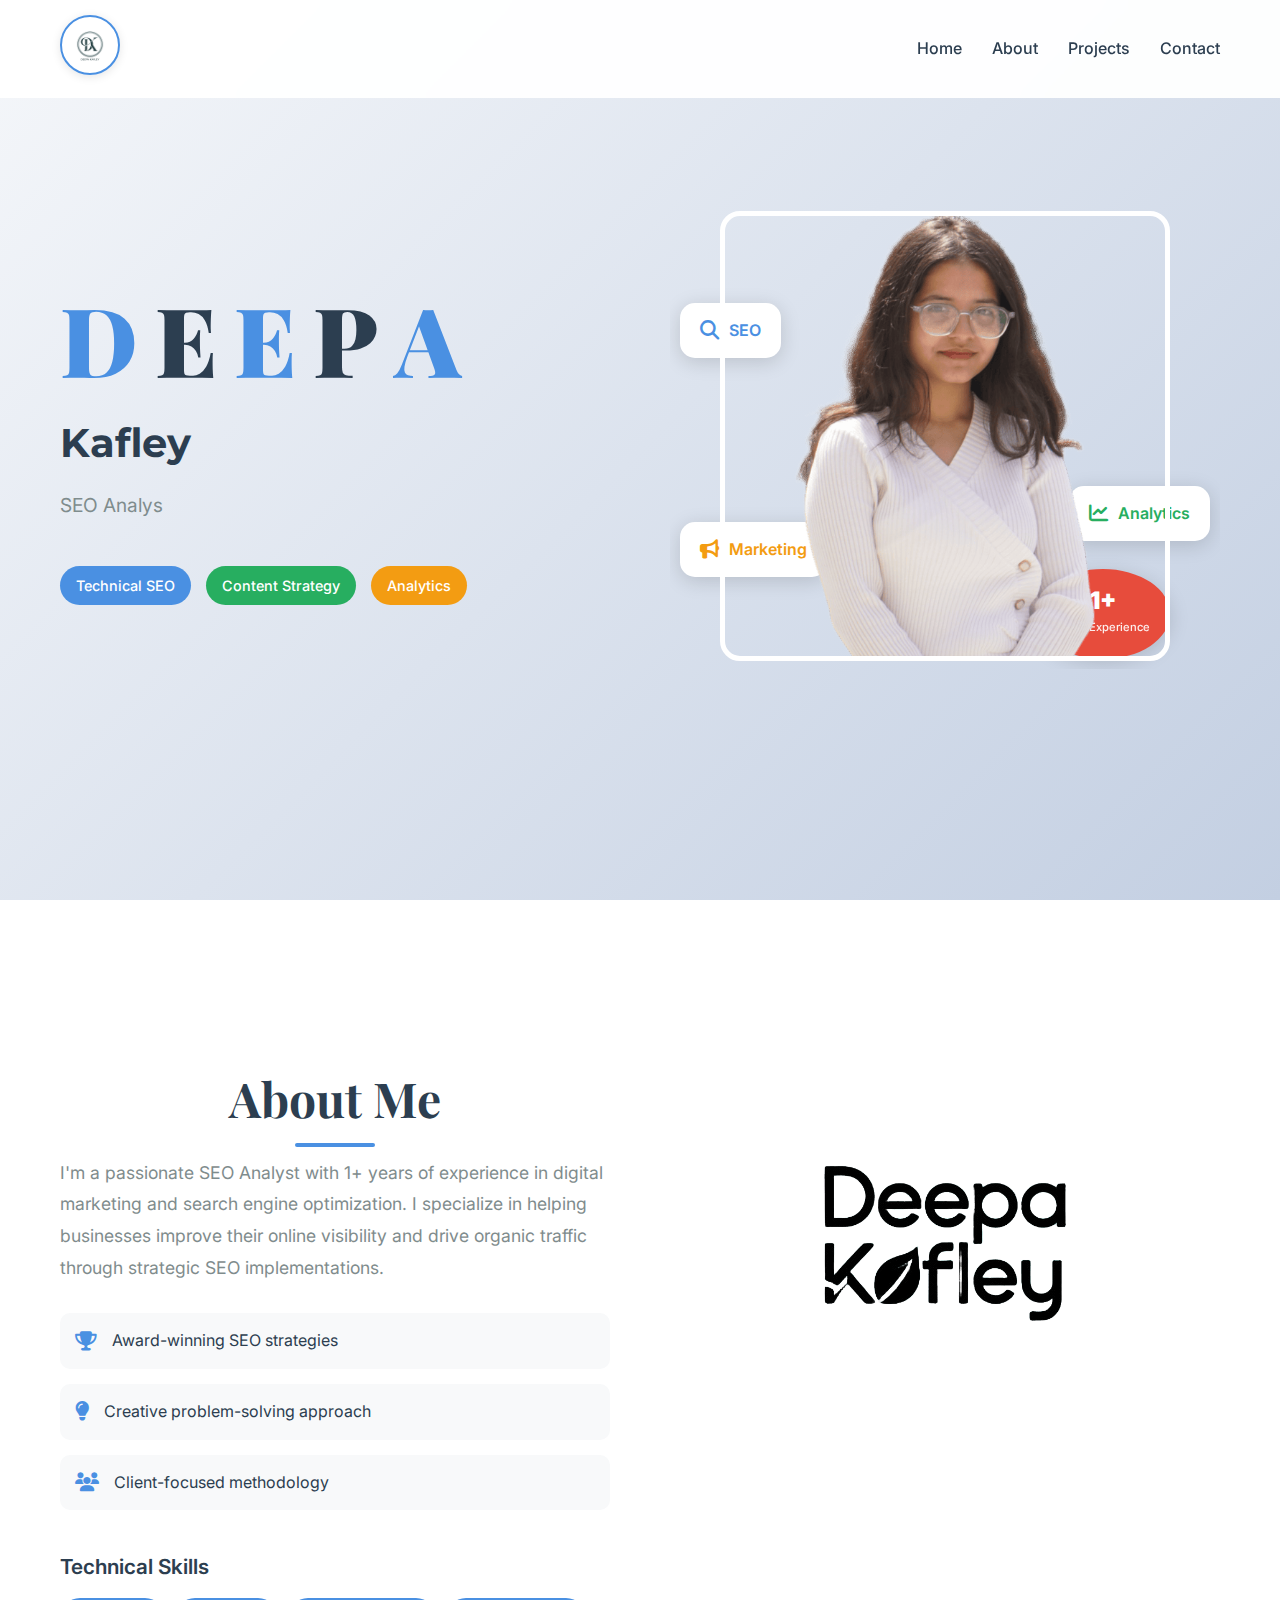
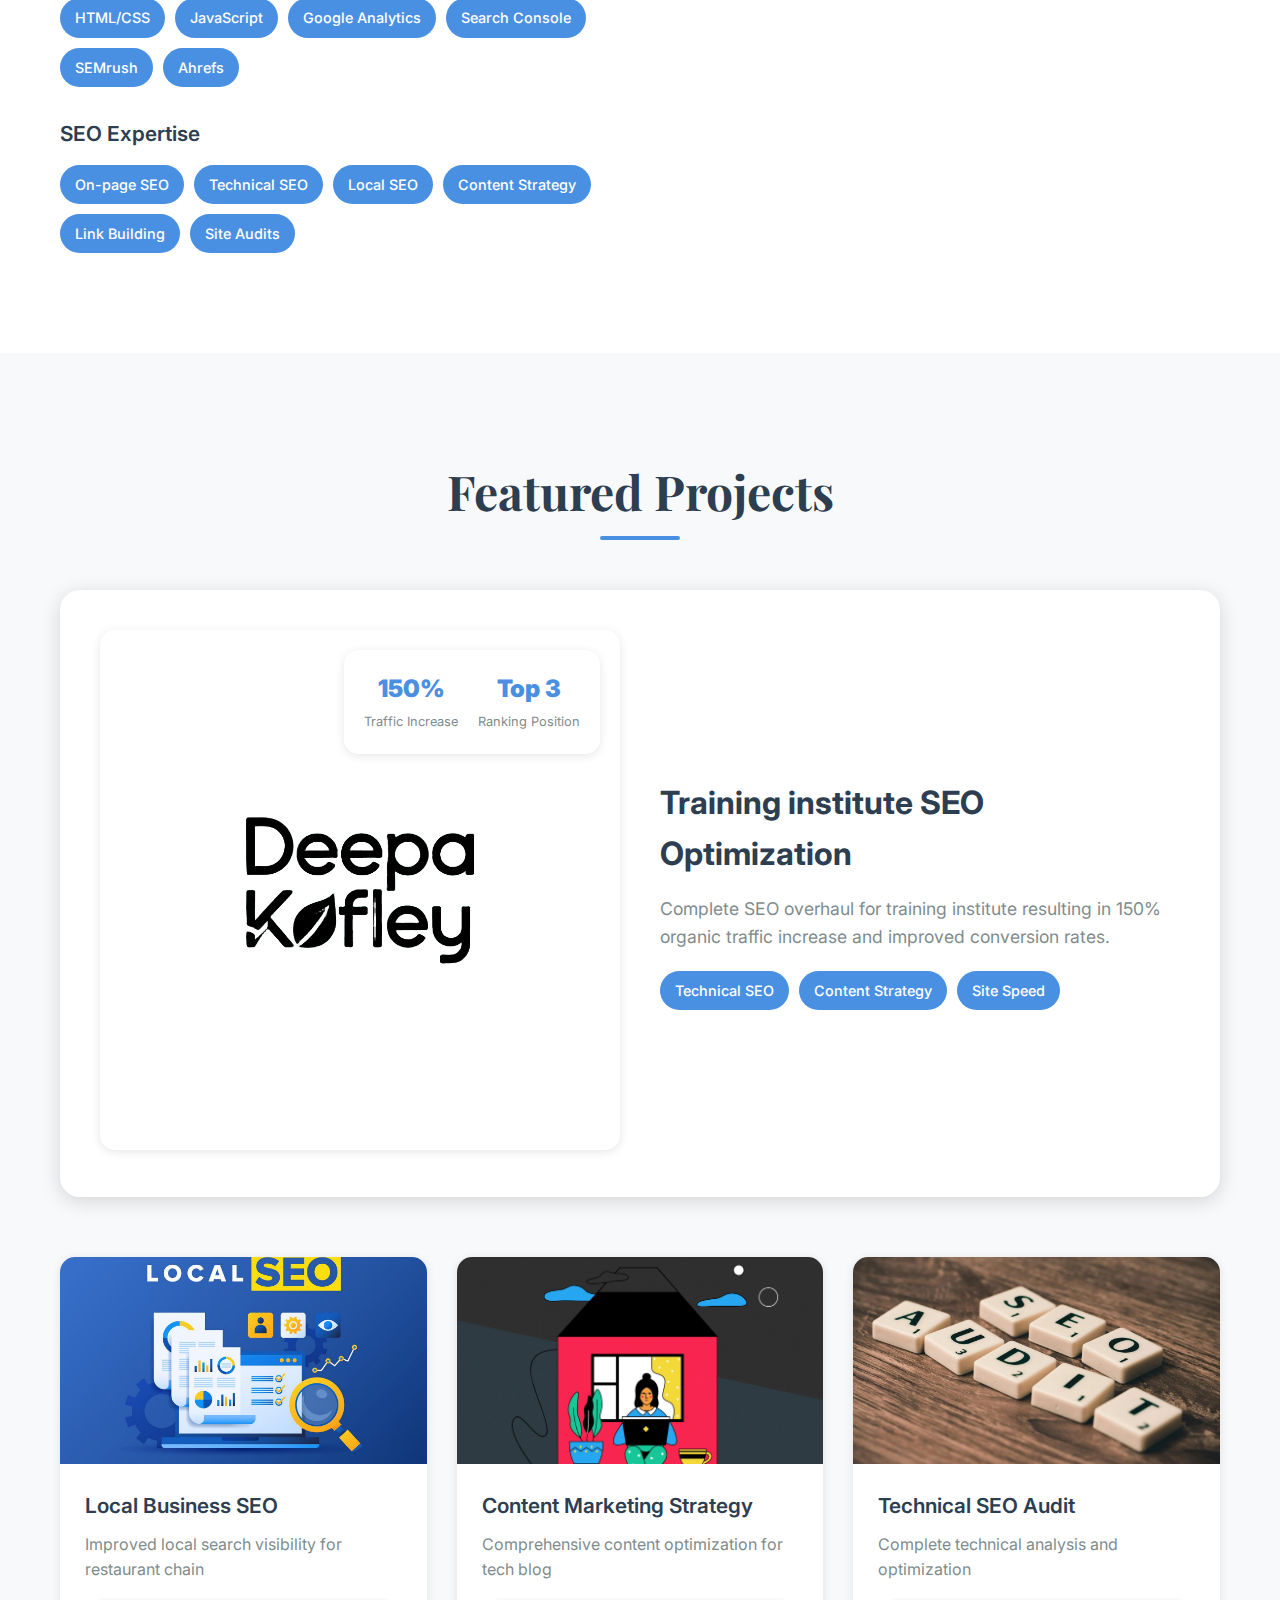
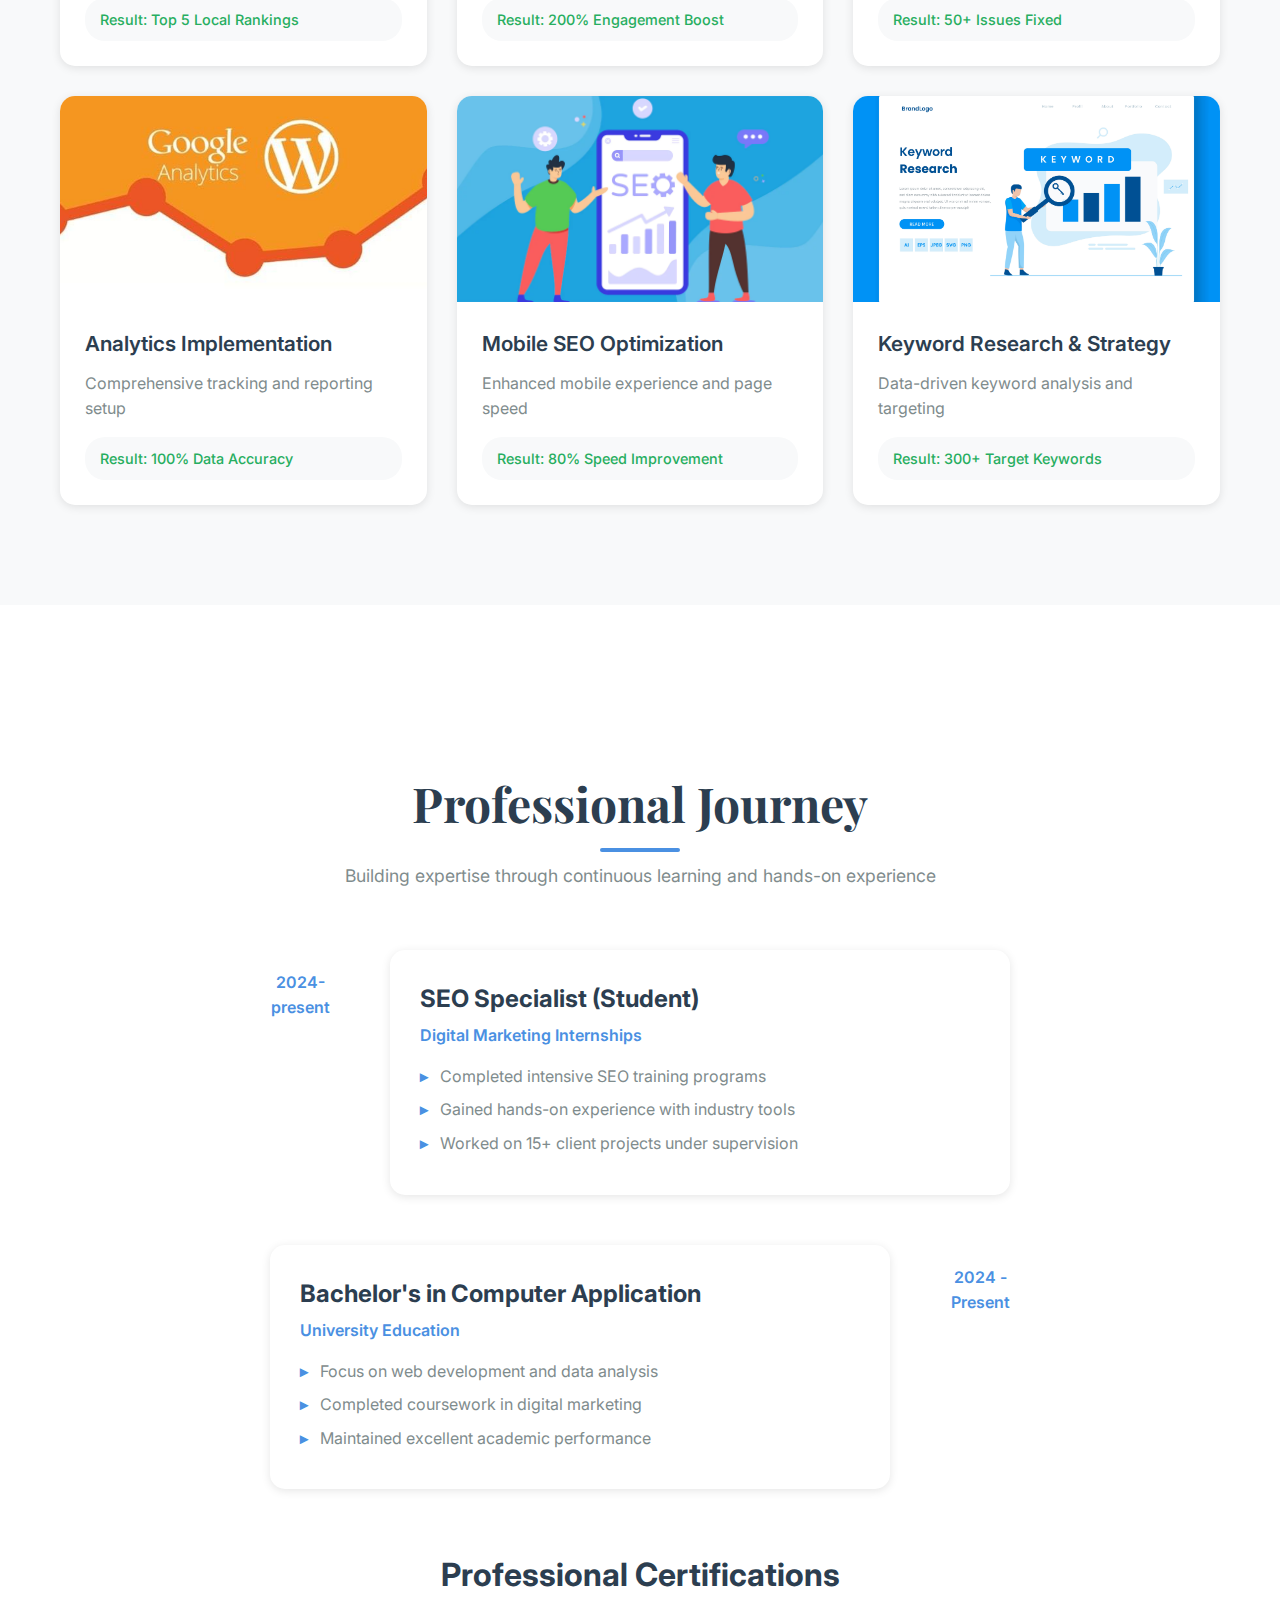
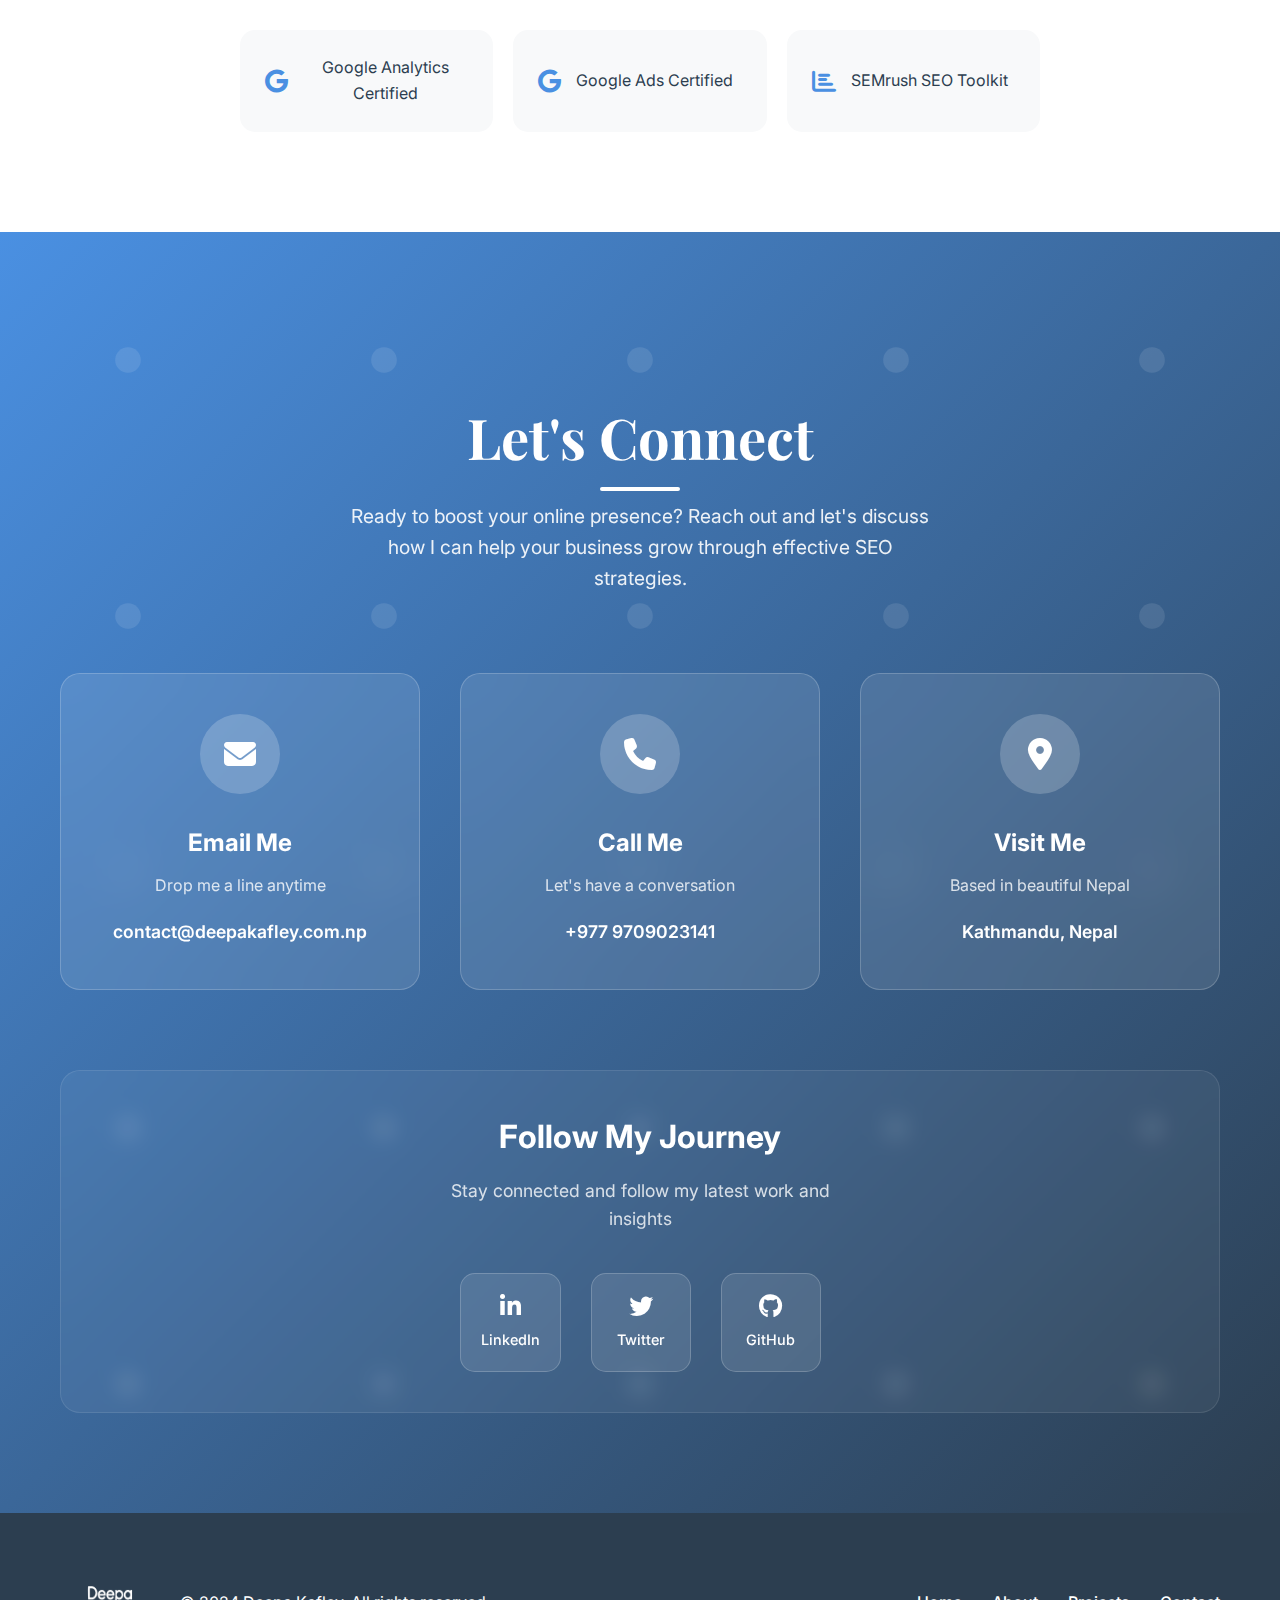
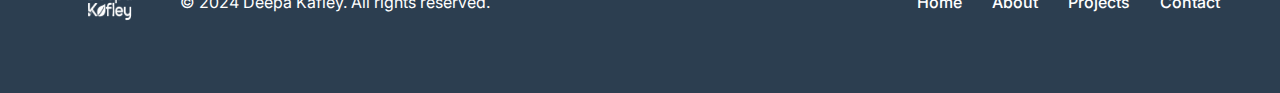
<file: index.html>
<!DOCTYPE html>
<html lang="en">
    <head>
        <meta charset="UTF-8">
        <meta name="viewport" content="width=device-width, initial-scale=1.0">
        <title>Deepa Kafley - SEO Analyst </title>
        <meta name="description" content="Creative visual portfolio of Deepa Kafley, SEO Analyst specializing in search engine optimization, digital marketing, and website analytics.">
        <!-- Fonts -->
        <link href="https://fonts.googleapis.com/css2?family=Playfair+Display:wght@400;700;900&display=swap" rel="stylesheet">
        <link href="https://fonts.googleapis.com/css2?family=Inter:wght@300;400;500;600;700&display=swap" rel="stylesheet">
        <link href="https://fonts.googleapis.com/css2?family=Montserrat:wght@300;400;500;600;700;800;900&display=swap" rel="stylesheet">
        <!-- Font Awesome -->
        <link rel="stylesheet" href="https://cdnjs.cloudflare.com/ajax/libs/font-awesome/6.4.0/css/all.min.css">
        <!-- Custom CSS -->
        <link rel="stylesheet" href="assets/css/portfolio.css">
    </head>
    <body>
        <!-- Navigation -->
        <nav class="navbar">
            <div class="nav-container">
                <div class="nav-logo">
                    <img src="assets/img/logo.png" alt="Deepa Kafley Logo">
                </div>
                <ul class="nav-menu">
                    <li>
                        <a href="#home" class="nav-link">Home</a>
                    </li>
                    <li>
                        <a href="#about" class="nav-link">About</a>
                    </li>
                    <li>
                        <a href="#projects" class="nav-link">Projects</a>
                    </li>
                    <li>
                        <a href="#contact" class="nav-link">Contact</a>
                    </li>
                </ul>
                <div class="hamburger">
                    <span></span>
                    <span></span>
                    <span></span>
                </div>
            </div>
        </nav>
        <!-- Hero Section -->
        <section id="home" class="hero">
            <div class="hero-container">
                <div class="hero-content">
                    <div class="hero-text">
                        <h1 class="portfolio-title">
                            <span class="portfolio-letter d">D</span>
                            <span class="portfolio-letter e">E</span>
                            <span class="portfolio-letter e">E</span>
                            <span class="portfolio-letter p">P</span>
                            <span class="portfolio-letter a">A</span>
                        </h1>
                        <div class="hero-subtitle">
                            <h2>Kafley</h2>
                            <p class="animated-text">SEO Analyst & Digital Marketing Specialist</p>
                            <div class="specialty-tags">
                                <span class="tag">Technical SEO</span>
                                <span class="tag">Content Strategy</span>
                                <span class="tag">Analytics</span>
                            </div>
                        </div>
                    </div>
                    <div class="hero-image">
                        <div class="image-container">
                            <div class="main-photo">
                                <img src="assets/img/cover1.png" alt="Deepa Kafley Professional Photo" class="profile-image">
                                <div class="photo-frame"></div>
                            </div>
                            <div class="floating-elements">
                                <div class="element element-1">
                                    <i class="fas fa-search"></i>
                                    <span>SEO</span>
                                </div>
                                <div class="element element-2">
                                    <i class="fas fa-chart-line"></i>
                                    <span>Analytics</span>
                                </div>
                                <div class="element element-3">
                                    <i class="fas fa-bullhorn"></i>
                                    <span>Marketing</span>
                                </div>
                            </div>
                            <div class="experience-badge">
                                <span class="badge-number">1+</span>
                                <span class="badge-text">Years Experience</span>
                            </div>
                        </div>
                    </div>
                </div>
            </div>
        </section>
        <!-- About Section -->
        <section id="about" class="about">
            <div class="container">
                <div class="about-content">
                    <div class="about-text">
                        <h2 class="section-title">About Me</h2>
                        <div class="about-intro">
                            <p class="about-description">                            I'm a passionate SEO Analyst with 1+ years of experience in digital marketing and search engine optimization. I specialize in helping businesses improve their online visibility and drive organic traffic through strategic SEO implementations.</p>
                            <div class="profile-highlights">
                                <div class="highlight-item">
                                    <i class="fas fa-trophy"></i>
                                    <span>Award-winning SEO strategies</span>
                                </div>
                                <div class="highlight-item">
                                    <i class="fas fa-lightbulb"></i>
                                    <span>Creative problem-solving approach</span>
                                </div>
                                <div class="highlight-item">
                                    <i class="fas fa-users"></i>
                                    <span>Client-focused methodology</span>
                                </div>
                            </div>
                        </div>
                        <div class="skills-showcase">
                            <div class="skill-category">
                                <h3>Technical Skills</h3>
                                <div class="skill-tags">
                                    <span>HTML/CSS</span>
                                    <span>JavaScript</span>
                                    <span>Google Analytics</span>
                                    <span>Search Console</span>
                                    <span>SEMrush</span>
                                    <span>Ahrefs</span>
                                </div>
                            </div>
                            <div class="skill-category">
                                <h3>SEO Expertise</h3>
                                <div class="skill-tags">
                                    <span>On-page SEO</span>
                                    <span>Technical SEO</span>
                                    <span>Local SEO</span>
                                    <span>Content Strategy</span>
                                    <span>Link Building</span>
                                    <span>Site Audits</span>
                                </div>
                            </div>
                        </div>
                    </div>
                    <div class="about-visual">
                        <div class="visual-grid">
                            <div class="visual-item workspace">
                                <img src="assets/img/cover.png" alt="Workspace Setup">
                                <div class="overlay">
                                    <span>My Creative Space</span>
                                </div>
                            </div>
                        </div>
                    </div>
                </div>
            </div>
        </section>
        <!-- Projects Section -->
        <section id="projects" class="projects">
            <div class="container">
                <h2 class="section-title">Featured Projects</h2>
                <div class="projects-showcase">
                    <div class="project-card featured">
                        <div class="project-visual">
                            <div class="project-mockup">
                                <img src="assets/img/cover.png" alt="Training institute SEO">
                            </div>
                            <div class="project-overlay">
                                <div class="project-stats">
                                    <div class="stat">
                                        <span class="number">150%</span>
                                        <span class="label">Traffic Increase</span>
                                    </div>
                                    <div class="stat">
                                        <span class="number">Top 3</span>
                                        <span class="label">Ranking Position</span>
                                    </div>
                                </div>
                            </div>
                        </div>
                        <div class="project-info">
                            <h3>Training institute SEO Optimization</h3>
                            <p>Complete SEO overhaul for training institute resulting in 150% organic traffic increase and improved conversion rates.</p>
                            <div class="project-tags">
                                <span>Technical SEO</span>
                                <span>Content Strategy</span>
                                <span>Site Speed</span>
                            </div>
                        </div>
                    </div>
                    <div class="projects-grid">
                        <div class="project-card">
                            <div class="project-image">
                                <img src="assets/img/localseo.jpg" alt="Local Business SEO">
                                <div class="hover-overlay">
                                    <i class="fas fa-external-link-alt"></i>
                                </div>
                            </div>
                            <div class="project-details">
                                <h4>Local Business SEO</h4>
                                <p>Improved local search visibility for restaurant chain</p>
                                <div class="project-result">
                                    <span>Result: Top 5 Local Rankings</span>
                                </div>
                            </div>
                        </div>
                        <div class="project-card">
                            <div class="project-image">
                                <img src="assets/img/content.jpeg" alt="Content Strategy">
                                <div class="hover-overlay">
                                    <i class="fas fa-external-link-alt"></i>
                                </div>
                            </div>
                            <div class="project-details">
                                <h4>Content Marketing Strategy</h4>
                                <p>Comprehensive content optimization for tech blog</p>
                                <div class="project-result">
                                    <span>Result: 200% Engagement Boost</span>
                                </div>
                            </div>
                        </div>
                        <div class="project-card">
                            <div class="project-image">
                                <img src="assets/img/audit.jpeg" alt="Technical Audit">
                                <div class="hover-overlay">
                                    <i class="fas fa-external-link-alt"></i>
                                </div>
                            </div>
                            <div class="project-details">
                                <h4>Technical SEO Audit</h4>
                                <p>Complete technical analysis and optimization</p>
                                <div class="project-result">
                                    <span>Result: 50+ Issues Fixed</span>
                                </div>
                            </div>
                        </div>
                        <div class="project-card">
                            <div class="project-image">
                                <img src="assets/img/analytic.jpeg" alt="Analytics Setup">
                                <div class="hover-overlay">
                                    <i class="fas fa-external-link-alt"></i>
                                </div>
                            </div>
                            <div class="project-details">
                                <h4>Analytics Implementation</h4>
                                <p>Comprehensive tracking and reporting setup</p>
                                <div class="project-result">
                                    <span>Result: 100% Data Accuracy</span>
                                </div>
                            </div>
                        </div>
                        <div class="project-card">
                            <div class="project-image">
                                <img src="assets/img/Mobile-SEO.webp" alt="Mobile SEO Optimization">
                                <div class="hover-overlay">
                                    <i class="fas fa-external-link-alt"></i>
                                </div>
                            </div>
                            <div class="project-details">
                                <h4>Mobile SEO Optimization</h4>
                                <p>Enhanced mobile experience and page speed</p>
                                <div class="project-result">
                                    <span>Result: 80% Speed Improvement</span>
                                </div>
                            </div>
                        </div>
                        <div class="project-card">
                            <div class="project-image">
                                <img src="assets/img/Keyword.jpg" alt="Keyword Research">
                                <div class="hover-overlay">
                                    <i class="fas fa-external-link-alt"></i>
                                </div>
                            </div>
                            <div class="project-details">
                                <h4>Keyword Research & Strategy</h4>
                                <p>Data-driven keyword analysis and targeting</p>
                                <div class="project-result">
                                    <span>Result: 300+ Target Keywords</span>
                                </div>
                            </div>
                        </div>
                    </div>
                </div>
            </div>
        </section>
        <!-- Experience & Education Section -->
        <section id="experience" class="experience">
            <div class="container">
                <div class="experience-layout">
                    <div class="section-header">
                        <h2 class="section-title">Professional Journey</h2>
                        <p class="section-subtitle">Building expertise through continuous learning and hands-on experience</p>
                    </div>
                    <div class="timeline">
                        <div class="timeline-item">
                            <div class="timeline-date">2024-present</div>
                            <div class="timeline-content">
                                <h3>SEO Specialist (Student)</h3>
                                <p class="company">Digital Marketing Internships</p>
                                <ul class="achievements">
                                    <li>Completed intensive SEO training programs</li>
                                    <li>Gained hands-on experience with industry tools</li>
                                    <li>Worked on 15+ client projects under supervision</li>
                                </ul>
                            </div>
                        </div>
                        <div class="timeline-item">
                            <div class="timeline-date">2024 - Present</div>
                            <div class="timeline-content">
                                <h3>Bachelor's in Computer Application</h3>
                                <p class="company">University Education</p>
                                <ul class="achievements">
                                    <li>Focus on web development and data analysis</li>
                                    <li>Completed coursework in digital marketing</li>
                                    <li>Maintained excellent academic performance</li>
                                </ul>
                            </div>
                        </div>
                    </div>
                    <div class="certifications">
                        <h3>Professional Certifications</h3>
                        <div class="cert-grid">
                            <div class="cert-item">
                                <i class="fab fa-google"></i>
                                <span>Google Analytics Certified</span>
                            </div>
                            <div class="cert-item">
                                <i class="fab fa-google"></i>
                                <span>Google Ads Certified</span>
                            </div>
                            <div class="cert-item">
                                <i class="fas fa-chart-bar"></i>
                                <span>SEMrush SEO Toolkit</span>
                            </div>
                            <!-- <div class="cert-item">
                                <i class="fas fa-search"></i>
                                <span>Moz SEO Essentials</span>
                            </div> -->
                        </div>
                    </div>
                </div>
            </div>
        </section>        <!-- Contact Section -->
        <section id="contact" class="contact">
            <div class="container">
                <div class="contact-layout">
                    <div class="contact-header">
                        <h2 class="section-title">Let's Connect</h2>
                        <p class="contact-subtitle">Ready to boost your online presence? Reach out and let's discuss how I can help your business grow through effective SEO strategies.</p>
                    </div>
                    <div class="contact-content">
                        <div class="contact-cards-grid">
                            <div class="contact-card email-card">
                                <div class="contact-icon">
                                    <i class="fas fa-envelope"></i>
                                </div>
                                <div class="contact-info">
                                    <h3>Email Me</h3>
                                    <p>Drop me a line anytime</p>
                                    <a href="mailto:contact@deepakafley.com.np" class="contact-link">contact@deepakafley.com.np</a>
                                </div>
                                <div class="card-decoration"></div>
                            </div>
                            
                            <div class="contact-card phone-card">
                                <div class="contact-icon">
                                    <i class="fas fa-phone"></i>
                                </div>
                                <div class="contact-info">
                                    <h3>Call Me</h3>
                                    <p>Let's have a conversation</p>
                                    <a href="tel:+9779709023141" class="contact-link">+977 9709023141</a>
                                </div>
                                <div class="card-decoration"></div>
                            </div>
                            
                            <div class="contact-card location-card">
                                <div class="contact-icon">
                                    <i class="fas fa-map-marker-alt"></i>
                                </div>
                                <div class="contact-info">
                                    <h3>Visit Me</h3>
                                    <p>Based in beautiful Nepal</p>
                                    <span class="contact-link">Kathmandu, Nepal</span>
                                </div>
                                <div class="card-decoration"></div>
                            </div>
                        </div>
                        
                        <div class="social-section">
                            <h3>Follow My Journey</h3>
                            <p>Stay connected and follow my latest work and insights</p>
                            <div class="social-links">
                                <a href="https://www.linkedin.com/in/deepa-kafley-4a471032b/" class="social-link linkedin" title="LinkedIn">
                                    <i class="fab fa-linkedin-in"></i>
                                    <span>LinkedIn</span>
                                </a>
                                <a href="#" class="social-link twitter" title="Twitter">
                                    <i class="fab fa-twitter"></i>
                                    <span>Twitter</span>
                                </a>
                                <a href="https://github.com/deepa1288" class="social-link github" title="GitHub">
                                    <i class="fab fa-github"></i>
                                    <span>GitHub</span>
                                </a>
                            </div>
                        </div>
                    </div>
                </div>
            </div>
        </section>
        <!-- Footer -->
        <footer class="footer">
            <div class="container">
                <div class="footer-content">
                    <div class="footer-brand">
                        <img src="assets/img/cover.png" alt="Deepa Kafley Logo" class="footer-logo">
                        <p>&copy; 2024 Deepa Kafley. All rights reserved.</p>
                    </div>
                    <div class="footer-nav">
                        <a href="#home">Home</a>
                        <a href="#about">About</a>
                        <a href="#projects">Projects</a>
                        <a href="#contact">Contact</a>
                    </div>
                </div>
            </div>
        </footer>
        <!-- JavaScript -->
         <script async src="https://pagead2.googlesyndication.com/pagead/js/adsbygoogle.js?client=ca-pub-8389360263654257"
     crossorigin="anonymous"></script>
        <script src="assets/js/portfolio.js"></script>
    </body>
</html>
</file>
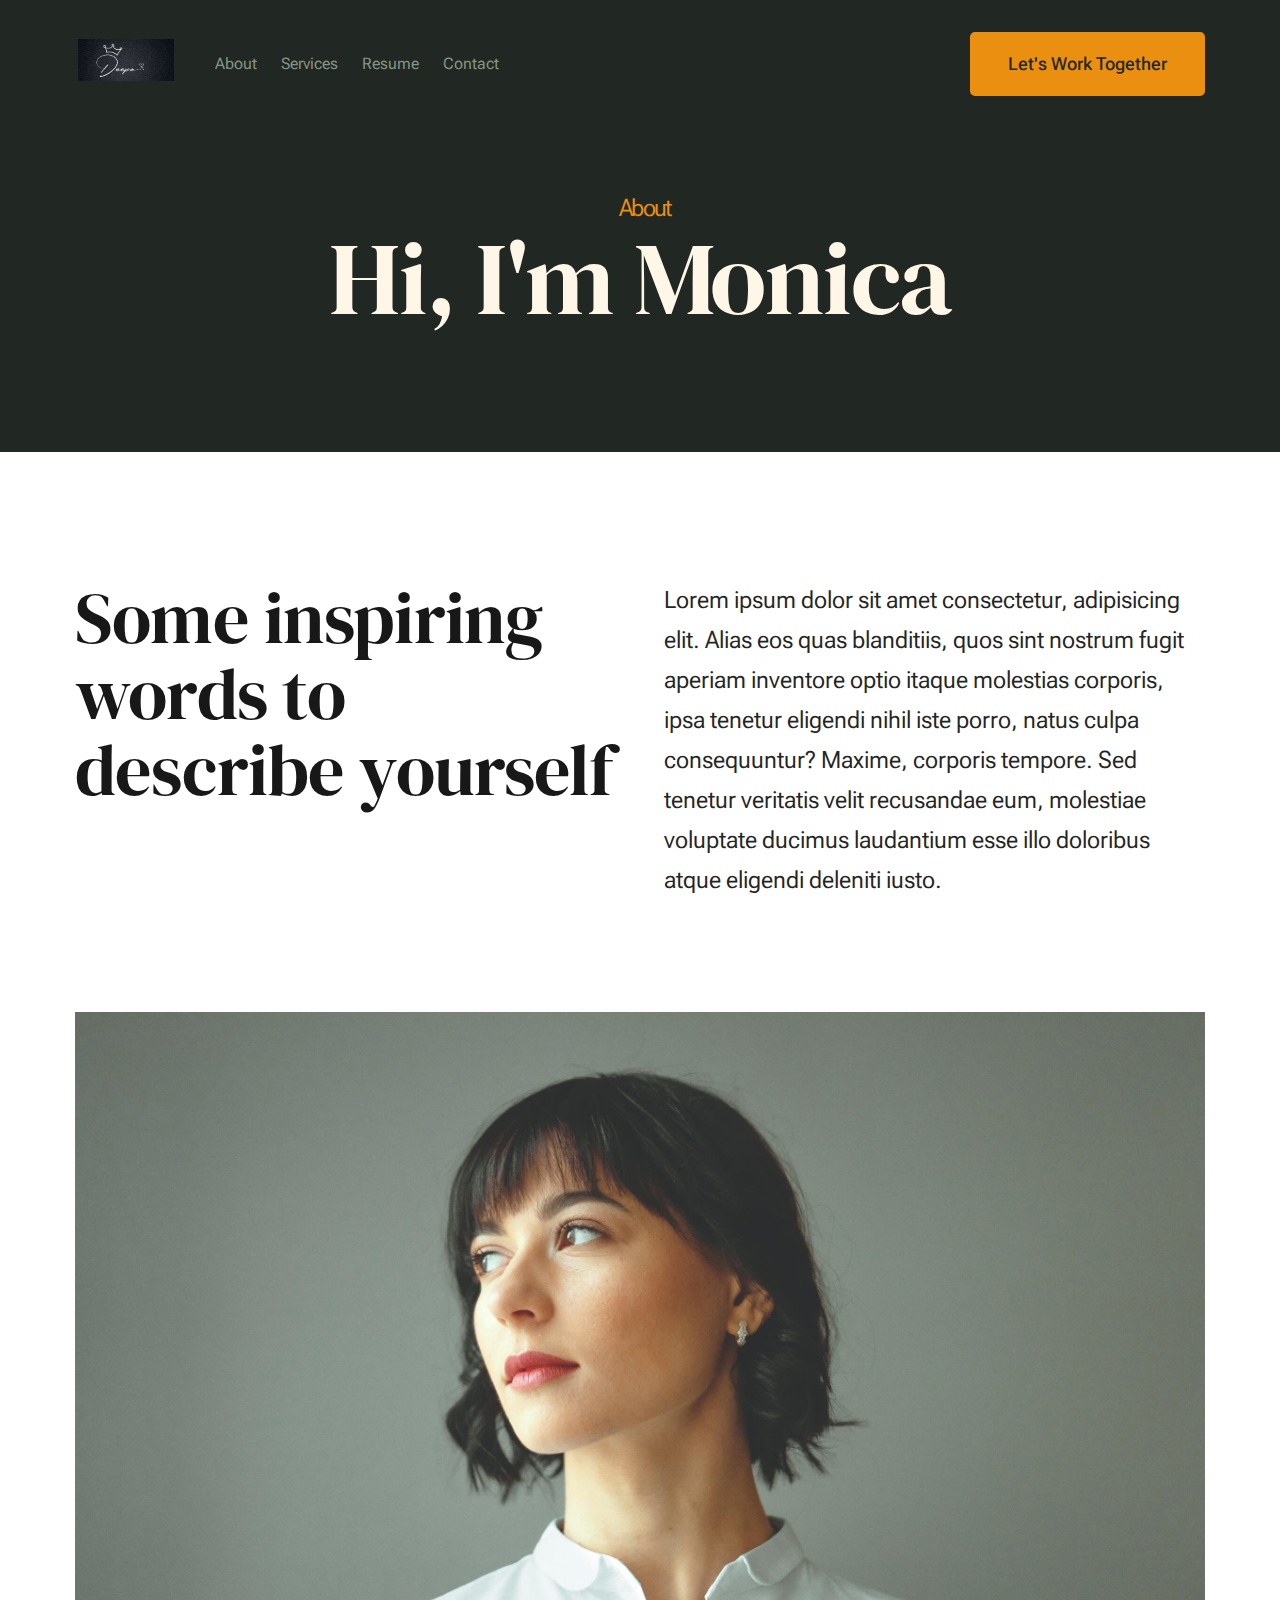
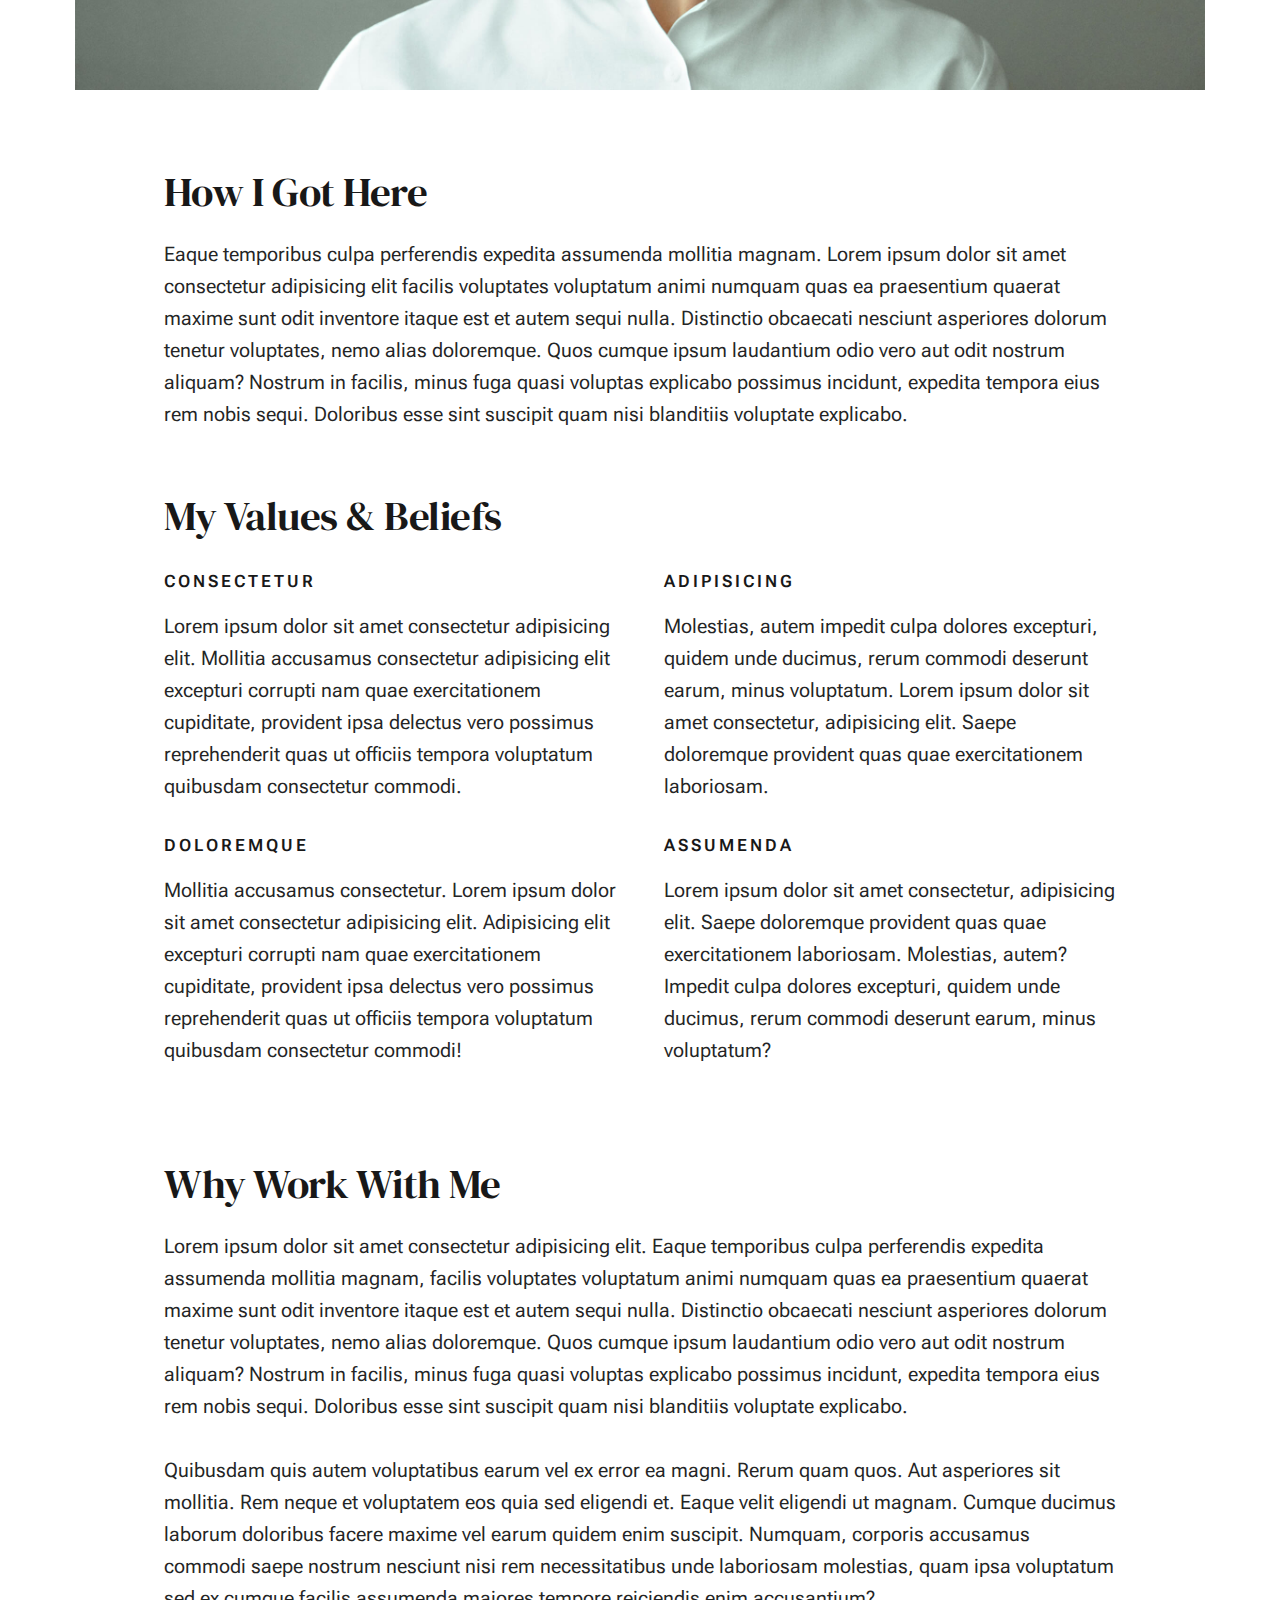
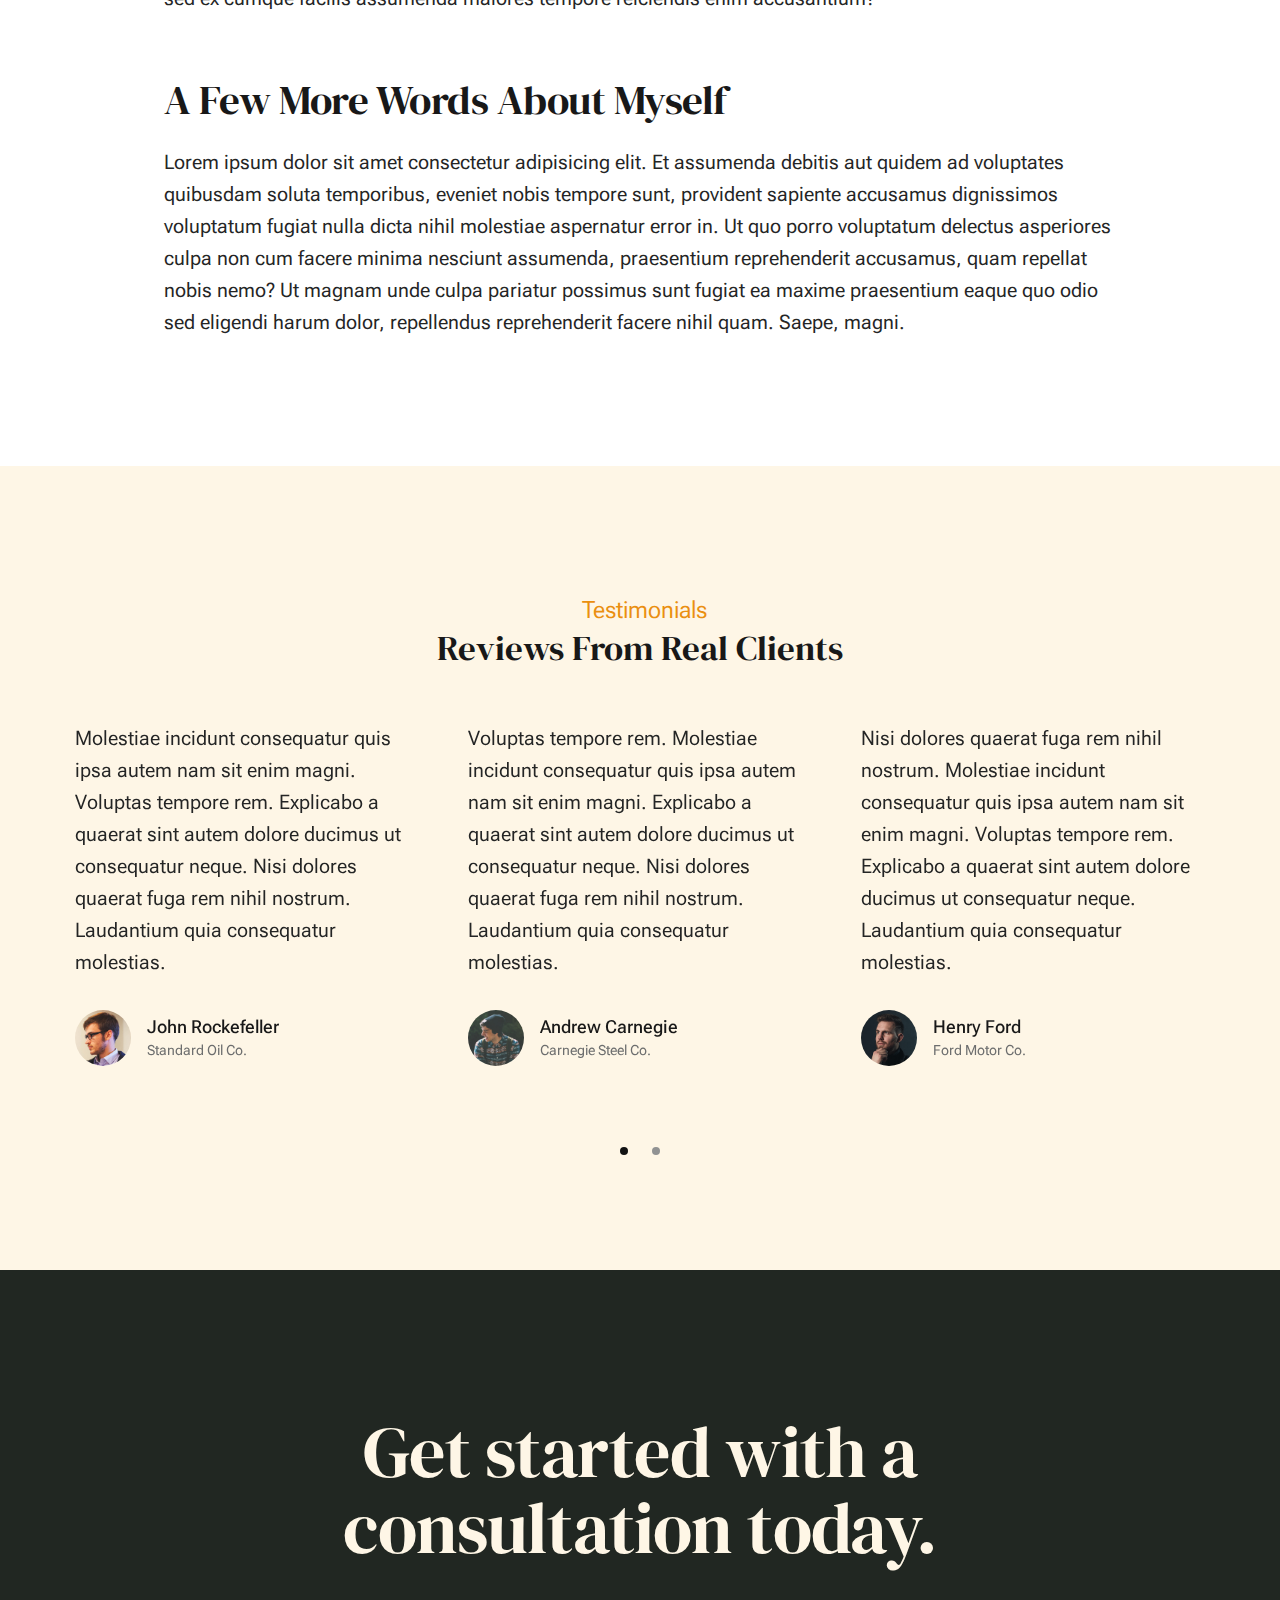
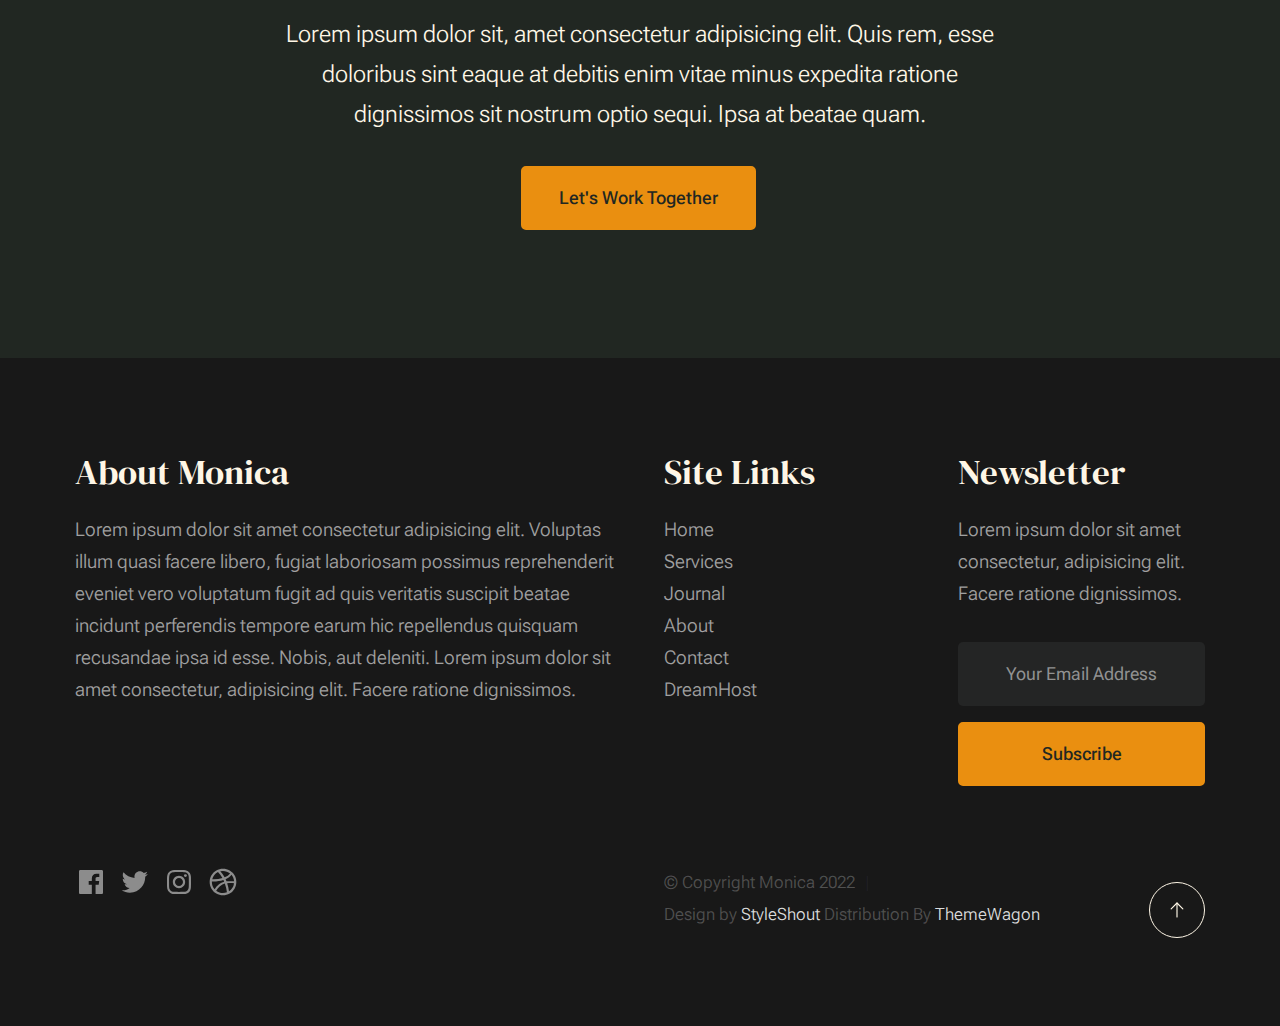
<file: about.html>
<!DOCTYPE html>
<html lang="en" class="no-js" >
<head>

    <!--- basic page needs
    ================================================== -->
    <meta charset="utf-8">
    <meta name="viewport" content="width=device-width, initial-scale=1">
    <title>About - Monica</title>

    <script>
        document.documentElement.classList.remove('no-js');
        document.documentElement.classList.add('js');
    </script>

    <!-- CSS
    ================================================== -->
    <link rel="stylesheet" href="css/vendor.css">
    <link rel="stylesheet" href="css/styles.css">

    <!-- favicons
    ================================================== -->
    <link rel="apple-touch-icon" sizes="180x180" href="apple-touch-icon.png">
    <link rel="icon" type="image/png" sizes="32x32" href="favicon-32x32.png">
    <link rel="icon" type="image/png" sizes="16x16" href="favicon-16x16.png">
    <link rel="manifest" href="site.webmanifest">

</head>


<body id="top">


    <!-- preloader
    ================================================== -->
    <div id="preloader">
        <div id="loader" class="dots-fade">
            <div></div>
            <div></div>
            <div></div>
        </div>
    </div>


    <!-- page wrap
    ================================================== -->
    <div id="page" class="s-pagewrap">


        <!-- # site header 
        ================================================== -->
        <header class="s-header">

            <div class="row s-header__inner width-sixteen-col">

                <div class="s-header__block">
                    <div class="s-header__logo">
                        <a class="logo" href="index.html">
                            <img src="images/deepa.png" alt="Homepage">
                        </a>
                    </div>

                    <a class="s-header__menu-toggle" href="#0"><span>Menu</span></a>
                </div> <!-- end s-header__block -->

                <nav class="s-header__nav">
    
                    <ul class="s-header__menu-links">
                        <li><a href="about.html">About</a></li>
                        <li><a href="services.html">Services</a></li>
                        <li><a href="services.html">Resume</a></li>
                        <li><a href="contact.html">Contact</a></li>
                    </ul> <!-- s-header__menu-links -->

                    <div class="s-header__contact">
                        <a href="contact.html" class="btn btn--primary s-header__contact-btn">Let's Work Together</a>                        
                    </div> <!-- s-header__contact -->
    
                </nav> <!-- end s-header__nav -->

            </div> <!-- end s-header__inner -->

        </header> <!-- end s-header -->


        <!-- # site main content
        ================================================== -->
        <section id="content" class="s-content">

               <section class="s-pageheader pageheader">
                    <div class="row">
                        <div class="column xl-12">
                            <h1 class="page-title">
                                <span class="page-title__small-type text-pretitle">About</span>
                                Hi, I'm Monica
                            </h1>
                            
                        </div>
                    </div>
               </section> <!-- end pageheader --> 

               <section class="s-pagecontent pagecontent">

                    <div class="row pageintro">
                        <div class="column xl-6 lg-12">
                            <h2 class="text-display-title">Some inspiring words to describe yourself</h2>
                        </div>
                        <div class="column xl-6 lg-12 u-flexitem-x-right">
                            <p class="lead">
                            Lorem ipsum dolor sit amet consectetur, adipisicing elit. Alias eos quas blanditiis, quos sint nostrum fugit aperiam 
                            inventore optio itaque molestias corporis, ipsa tenetur eligendi nihil iste porro, natus culpa consequuntur? Maxime, 
                            corporis tempore. Sed tenetur veritatis velit recusandae eum, molestiae voluptate ducimus laudantium esse illo 
                            doloribus atque eligendi deleniti iusto. 
                            </p>
                        </div>                       
                    </div> <!-- end pageintro -->   
                    
                    <div class="row pagemedia">
                        <d class="column xl-12">
                            <figure class="page-media">                                
                                <img src="images/thumbs/about/about-1200.jpg" 
                                     srcset="images/thumbs/about/about-2400.jpg 2400w, 
                                             images/thumbs/about/about-1200.jpg 1200w, 
                                             images/thumbs/about/about-600.jpg 600w" sizes="(max-width: 2400px) 100vw, 2400px" alt="">
                            </figure>
                        </d>
                    </div> <!-- end pagemedia -->

                    <div class="row width-narrower pagemain">
                        <div class="column xl-12"> 

                            <h2>How I Got Here</h2>
                            <p>
                            Eaque temporibus culpa perferendis expedita assumenda mollitia magnam. Lorem ipsum dolor sit amet consectetur adipisicing elit
                            facilis voluptates voluptatum animi numquam quas ea praesentium quaerat maxime sunt odit inventore itaque est et autem sequi nulla. 
                            Distinctio obcaecati nesciunt asperiores dolorum tenetur voluptates, nemo alias doloremque. Quos cumque ipsum laudantium odio vero 
                            aut odit nostrum aliquam? Nostrum in facilis, minus fuga quasi voluptas explicabo possimus incidunt, expedita tempora eius rem nobis sequi. 
                            Doloribus esse sint suscipit quam nisi blanditiis voluptate explicabo.
                            </p>

                            <h2 class="u-add-bottom">My Values & Beliefs</h2>

                            <div class="grid-list-items list-items">
                                <div class="grid-list-items__item list-items__item u-remove-bottom">
                                    <div class="list-items__item-header">
                                        <h6 class="list-items__item-small-title">Consectetur</h6>
                                    </div>
                                    <p>
                                    Lorem ipsum dolor sit amet consectetur adipisicing elit. Mollitia accusamus consectetur adipisicing elit excepturi corrupti 
                                    nam quae exercitationem cupiditate, provident ipsa delectus vero possimus reprehenderit quas ut officiis tempora voluptatum 
                                    quibusdam consectetur commodi.
                                    </p>
                                </div>
                                <div class="grid-list-items__item list-items__item u-remove-bottom">
                                    <div class="list-items__item-header">
                                        <h6 class="list-items__item-small-title">Adipisicing</h6>
                                    </div>
                                    <p> 
                                    Molestias, autem impedit culpa dolores excepturi, quidem unde ducimus, rerum commodi deserunt earum, minus voluptatum.
                                    Lorem ipsum dolor sit amet consectetur, adipisicing elit. Saepe doloremque provident quas quae exercitationem laboriosam.
                                    </p>
                                </div>
                                <div class="grid-list-items__item list-items__item u-remove-bottom">
                                    <div class="list-items__item-header">
                                        <h6 class="list-items__item-small-title">Doloremque</h6>
                                    </div>
                                    <p>
                                    Mollitia accusamus consectetur. Lorem ipsum dolor sit amet consectetur adipisicing elit. Adipisicing elit excepturi corrupti 
                                    nam quae exercitationem cupiditate, provident ipsa delectus vero possimus reprehenderit quas ut officiis tempora voluptatum 
                                    quibusdam consectetur commodi!
                                    </p>
                                </div>
                                <div class="grid-list-items__item list-items__item u-remove-bottom">
                                    <div class="list-items__item-header">
                                        <h6 class="list-items__item-small-title">Assumenda</h6>
                                    </div>
                                    <p>
                                    Lorem ipsum dolor sit amet consectetur, adipisicing elit. Saepe doloremque provident quas quae exercitationem laboriosam. 
                                    Molestias, autem? Impedit culpa dolores excepturi, quidem unde ducimus, rerum commodi deserunt earum, minus voluptatum?
                                    </p>
                                </div>
                            </div> <!--grid-list-items -->

                            <h2>Why Work With Me</h2>
                            <p>
                            Lorem ipsum dolor sit amet consectetur adipisicing elit. Eaque temporibus culpa perferendis expedita assumenda mollitia magnam, 
                            facilis voluptates voluptatum animi numquam quas ea praesentium quaerat maxime sunt odit inventore itaque est et autem sequi nulla. 
                            Distinctio obcaecati nesciunt asperiores dolorum tenetur voluptates, nemo alias doloremque. Quos cumque ipsum laudantium odio vero aut 
                            odit nostrum aliquam? Nostrum in facilis, minus fuga quasi voluptas explicabo possimus incidunt, expedita tempora eius rem nobis sequi. 
                            Doloribus esse sint suscipit quam nisi blanditiis voluptate explicabo.
                            </p>

                            <p>
                            Quibusdam quis autem voluptatibus earum vel ex error ea magni. Rerum quam quos. Aut asperiores sit mollitia. Rem neque et voluptatem 
                            eos quia sed eligendi et. Eaque velit eligendi ut magnam. Cumque ducimus laborum doloribus facere maxime vel earum quidem enim suscipit. 
                            Numquam, corporis accusamus commodi saepe nostrum nesciunt nisi rem necessitatibus unde laboriosam molestias, quam ipsa voluptatum sed 
                            ex cumque facilis assumenda maiores tempore reiciendis enim accusantium?
                            </p>                   

                            <h2>A Few More Words About Myself</h2>
                            <p>
                            Lorem ipsum dolor sit amet consectetur adipisicing elit. Et assumenda debitis aut quidem ad voluptates quibusdam soluta temporibus, 
                            eveniet nobis tempore sunt, provident sapiente accusamus dignissimos voluptatum fugiat nulla dicta nihil molestiae aspernatur error in. 
                            Ut quo porro voluptatum delectus asperiores culpa non cum facere minima nesciunt assumenda, praesentium reprehenderit accusamus, quam 
                            repellat nobis nemo? Ut magnam unde culpa pariatur possimus sunt fugiat ea maxime praesentium eaque quo odio sed eligendi harum dolor, 
                            repellendus reprehenderit facere nihil quam. Saepe, magni.
                            </p>

                        </div> <!-- end grid-block-->
                    </div> <!-- end pagemain -->

               </section> <!-- pagecontent -->

               <section class="s-testimonials">

                    <div class="s-testimonials__header row row-x-center text-center">
                        <div class="column xl-8 lg-12">
        
                            <p class="text-pretitle">
                            Testimonials
                            </p>
                            <h3>
                            Reviews From Real Clients
                            </h3>                        
        
                        </div>
                    </div> <!--end s-testimonials__header -->

                    <div class="row s-testimonials__content">
                        <div class="column xl-12 testimonials">

                            <div class="swiper-container testimonials__slider page-slider">

                                <div class="swiper-wrapper">
                                    <div class="testimonials__slide swiper-slide">
                                        <p>
                                        Molestiae incidunt consequatur quis ipsa autem nam sit enim magni. Voluptas tempore rem. 
                                        Explicabo a quaerat sint autem dolore ducimus ut consequatur neque. Nisi dolores quaerat fuga rem nihil nostrum.
                                        Laudantium quia consequatur molestias.
                                        </p>
                                        <div class="testimonials__author">
                                            <img src="images/avatars/user-01.jpg" alt="Author image" class="testimonials__avatar">
                                            <cite class="testimonials__cite">
                                                <strong>John Rockefeller</strong>
                                                <span>Standard Oil Co.</span>
                                            </cite>
                                        </div>
                                    </div>
                                    <div class="testimonials__slide swiper-slide">
                                        <p>
                                        Voluptas tempore rem. Molestiae incidunt consequatur quis ipsa autem nam sit enim magni. 
                                        Explicabo a quaerat sint autem dolore ducimus ut consequatur neque. Nisi dolores quaerat fuga rem nihil nostrum.
                                        Laudantium quia consequatur molestias.
                                        </p>
                                        <div class="testimonials__author">
                                            <img src="images/avatars/user-04.jpg" alt="Author image" class="testimonials__avatar">
                                            <cite class="testimonials__cite">
                                                <strong>Andrew Carnegie</strong>
                                                <span>Carnegie Steel Co.</span>
                                            </cite>
                                        </div>
                                    </div>
                                    <div class="testimonials__slide swiper-slide">
                                        <p>
                                        Nisi dolores quaerat fuga rem nihil nostrum. Molestiae incidunt consequatur quis ipsa autem nam sit enim magni. 
                                        Voluptas tempore rem. Explicabo a quaerat sint autem dolore ducimus ut consequatur neque. 
                                        Laudantium quia consequatur molestias.
                                        </p>
                                        <div class="testimonials__author">
                                            <img src="images/avatars/user-06.jpg" alt="Author image" class="testimonials__avatar">
                                            <cite class="testimonials__cite">
                                                <strong>Henry Ford</strong>
                                                <span>Ford Motor Co.</span>
                                            </cite>
                                        </div>
                                    </div>
                                    <div class="testimonials__slide swiper-slide">
                                        <p>
                                        Molestiae incidunt consequatur quis ipsa autem nam sit enim magni. Voluptas tempore rem. 
                                        Explicabo a quaerat sint autem dolore ducimus ut consequatur neque. Nisi dolores quaerat fuga rem nihil nostrum.
                                        Laudantium quia consequatur molestias.
                                        </p>
                                        <div class="testimonials__author">
                                            <img src="images/avatars/user-02.jpg" alt="Author image" class="testimonials__avatar">
                                            <cite class="testimonials__cite">
                                                <strong>John Morgan</strong>
                                                <span>JP Morgan & Co.</span>
                                            </cite>
                                        </div>
                                    </div> 
                                </div> <!-- end swiper-wrapper --> 

                                <div class="swiper-pagination"></div>

                            </div> <!--end testimonials__slider --> 

                        </div> <!-- testimonials -->
                    </div> <!--end s-testimonials__content -->

               </section> <!-- end s-testimonials -->

        </section> <!-- s-content-->

        <!-- # cta
        ================================================== -->
        <section id="cta" class="s-cta">

            <div class="row row-x-center text-center">
                <div class="column xl-8 lg-12">

                    <div class="s-cta__content">
                        <h2 class="text-display-title">
                        Get started with a consultation today.
                        </h2>
                        <p class="lead">
                        Lorem ipsum dolor sit, amet consectetur adipisicing elit. Quis rem, esse doloribus sint eaque at debitis enim vitae minus expedita ratione dignissimos sit nostrum optio sequi. Ipsa at beatae quam.
                        </p>
                        <a href="contact.html" class="btn btn--primary">Let's Work Together</a>
                    </div>

                </div>
            </div>

        </section> <!-- end s-cta -->


        <!-- # footer 
        ================================================== -->
        <footer class="s-footer">
            <div class="row s-footer__content">
                <div class="column xl-6 lg-6 md-12 s-footer__block s-footer__about">                    
                    <h3>About Monica</h3>
                    <p>
                    Lorem ipsum dolor sit amet consectetur adipisicing elit. Voluptas illum quasi facere libero, 
                    fugiat laboriosam possimus reprehenderit eveniet vero voluptatum fugit ad quis veritatis suscipit beatae 
                    incidunt perferendis tempore earum hic repellendus quisquam recusandae ipsa id esse. Nobis, aut deleniti.
                    Lorem ipsum dolor sit amet consectetur, adipisicing elit. Facere ratione dignissimos.
                    </p>               
                </div>                
                <div class="column xl-3 lg-6 md-12 s-footer__block s-footer__site-links">
                    <h3>Site Links</h3>
                    <ul class="link-list">
                        <li><a href="index.html">Home</a></li>
                        <li><a href="services.html">Services</a></li>
                        <li><a href="blog.html">Journal</a></li>
                        <li><a href="about.html">About</a></li>
                        <li><a href="contact.html">Contact</a></li>
                        <li><a href="https://www.dreamhost.com/r.cgi?287326">DreamHost</a></li>
                    </ul>
                </div>
                <div class="column xl-3 lg-6 md-12 tab-12 s-footer__block s-footer__newsletter">
                    <h3>Newsletter</h3>

                    <p>
                    Lorem ipsum dolor sit amet consectetur, adipisicing elit. Facere ratione dignissimos.
                    </p>

                    <div class="subscribe-form">
                        <form id="mc-form" class="mc-form">
                            <input type="email" name="EMAIL" id="mce-EMAIL" class="u-fullwidth text-center" placeholder="Your Email Address" title="The domain portion of the email address is invalid (the portion after the @)." pattern="^([^\x00-\x20\x22\x28\x29\x2c\x2e\x3a-\x3c\x3e\x40\x5b-\x5d\x7f-\xff]+|\x22([^\x0d\x22\x5c\x80-\xff]|\x5c[\x00-\x7f])*\x22)(\x2e([^\x00-\x20\x22\x28\x29\x2c\x2e\x3a-\x3c\x3e\x40\x5b-\x5d\x7f-\xff]+|\x22([^\x0d\x22\x5c\x80-\xff]|\x5c[\x00-\x7f])*\x22))*\x40([^\x00-\x20\x22\x28\x29\x2c\x2e\x3a-\x3c\x3e\x40\x5b-\x5d\x7f-\xff]+|\x5b([^\x0d\x5b-\x5d\x80-\xff]|\x5c[\x00-\x7f])*\x5d)(\x2e([^\x00-\x20\x22\x28\x29\x2c\x2e\x3a-\x3c\x3e\x40\x5b-\x5d\x7f-\xff]+|\x5b([^\x0d\x5b-\x5d\x80-\xff]|\x5c[\x00-\x7f])*\x5d))*(\.\w{2,})+$" required>
                            <input type="submit" name="subscribe" value="Subscribe" class="btn btn--primary btn--small u-fullwidth">
                            <!-- <div style="position: absolute; left: -5000px;" aria-hidden="true"><input type="text" name="b_cdb7b577e41181934ed6a6a44_9a91cfe7b3" tabindex="-1" value=""></div> -->
                            <div class="mc-status"></div>
                        </form>
                    </div>
                </div>
            </div>    
            
            <div class="row s-footer__bottom">
                <div class="column xl-6 lg-12">
                    <ul class="s-footer__social social-list">
                        <li>
                            <a href="#0">
                                <svg xmlns="http://www.w3.org/2000/svg" width="24" height="24" viewBox="0 0 24 24" style="fill:rgba(0, 0, 0, 1);transform:;-ms-filter:"><path d="M20,3H4C3.447,3,3,3.448,3,4v16c0,0.552,0.447,1,1,1h8.615v-6.96h-2.338v-2.725h2.338v-2c0-2.325,1.42-3.592,3.5-3.592 c0.699-0.002,1.399,0.034,2.095,0.107v2.42h-1.435c-1.128,0-1.348,0.538-1.348,1.325v1.735h2.697l-0.35,2.725h-2.348V21H20 c0.553,0,1-0.448,1-1V4C21,3.448,20.553,3,20,3z"></path></svg>
                                <span class="u-screen-reader-text">Facebook</span>
                            </a>
                        </li>
                        <li>
                            <a href="#0">
                                <svg xmlns="http://www.w3.org/2000/svg" width="24" height="24" viewBox="0 0 24 24" style="fill:rgba(0, 0, 0, 1);transform:;-ms-filter:"><path d="M19.633,7.997c0.013,0.175,0.013,0.349,0.013,0.523c0,5.325-4.053,11.461-11.46,11.461c-2.282,0-4.402-0.661-6.186-1.809 c0.324,0.037,0.636,0.05,0.973,0.05c1.883,0,3.616-0.636,5.001-1.721c-1.771-0.037-3.255-1.197-3.767-2.793 c0.249,0.037,0.499,0.062,0.761,0.062c0.361,0,0.724-0.05,1.061-0.137c-1.847-0.374-3.23-1.995-3.23-3.953v-0.05 c0.537,0.299,1.16,0.486,1.82,0.511C3.534,9.419,2.823,8.184,2.823,6.787c0-0.748,0.199-1.434,0.548-2.032 c1.983,2.443,4.964,4.04,8.306,4.215c-0.062-0.3-0.1-0.611-0.1-0.923c0-2.22,1.796-4.028,4.028-4.028 c1.16,0,2.207,0.486,2.943,1.272c0.91-0.175,1.782-0.512,2.556-0.973c-0.299,0.935-0.936,1.721-1.771,2.22 c0.811-0.088,1.597-0.312,2.319-0.624C21.104,6.712,20.419,7.423,19.633,7.997z"></path></svg>
                                <span class="u-screen-reader-text">Twitter</span>
                            </a>
                        </li>
                        <li>
                            <a href="#0">
                                <svg xmlns="http://www.w3.org/2000/svg" width="24" height="24" viewBox="0 0 24 24" style="fill:rgba(0, 0, 0, 1);transform:;-ms-filter:"><path d="M11.999,7.377c-2.554,0-4.623,2.07-4.623,4.623c0,2.554,2.069,4.624,4.623,4.624c2.552,0,4.623-2.07,4.623-4.624 C16.622,9.447,14.551,7.377,11.999,7.377L11.999,7.377z M11.999,15.004c-1.659,0-3.004-1.345-3.004-3.003 c0-1.659,1.345-3.003,3.004-3.003s3.002,1.344,3.002,3.003C15.001,13.659,13.658,15.004,11.999,15.004L11.999,15.004z"></path><circle cx="16.806" cy="7.207" r="1.078"></circle><path d="M20.533,6.111c-0.469-1.209-1.424-2.165-2.633-2.632c-0.699-0.263-1.438-0.404-2.186-0.42 c-0.963-0.042-1.268-0.054-3.71-0.054s-2.755,0-3.71,0.054C7.548,3.074,6.809,3.215,6.11,3.479C4.9,3.946,3.945,4.902,3.477,6.111 c-0.263,0.7-0.404,1.438-0.419,2.186c-0.043,0.962-0.056,1.267-0.056,3.71c0,2.442,0,2.753,0.056,3.71 c0.015,0.748,0.156,1.486,0.419,2.187c0.469,1.208,1.424,2.164,2.634,2.632c0.696,0.272,1.435,0.426,2.185,0.45 c0.963,0.042,1.268,0.055,3.71,0.055s2.755,0,3.71-0.055c0.747-0.015,1.486-0.157,2.186-0.419c1.209-0.469,2.164-1.424,2.633-2.633 c0.263-0.7,0.404-1.438,0.419-2.186c0.043-0.962,0.056-1.267,0.056-3.71s0-2.753-0.056-3.71C20.941,7.57,20.801,6.819,20.533,6.111z M19.315,15.643c-0.007,0.576-0.111,1.147-0.311,1.688c-0.305,0.787-0.926,1.409-1.712,1.711c-0.535,0.199-1.099,0.303-1.67,0.311 c-0.95,0.044-1.218,0.055-3.654,0.055c-2.438,0-2.687,0-3.655-0.055c-0.569-0.007-1.135-0.112-1.669-0.311 c-0.789-0.301-1.414-0.923-1.719-1.711c-0.196-0.534-0.302-1.099-0.311-1.669c-0.043-0.95-0.053-1.218-0.053-3.654 c0-2.437,0-2.686,0.053-3.655c0.007-0.576,0.111-1.146,0.311-1.687c0.305-0.789,0.93-1.41,1.719-1.712 c0.534-0.198,1.1-0.303,1.669-0.311c0.951-0.043,1.218-0.055,3.655-0.055c2.437,0,2.687,0,3.654,0.055 c0.571,0.007,1.135,0.112,1.67,0.311c0.786,0.303,1.407,0.925,1.712,1.712c0.196,0.534,0.302,1.099,0.311,1.669 c0.043,0.951,0.054,1.218,0.054,3.655c0,2.436,0,2.698-0.043,3.654H19.315z"></path></svg>
                                <span class="u-screen-reader-text">Instagram</span>
                            </a>
                        </li>
                        <li>
                            <a href="#0">
                                <svg xmlns="http://www.w3.org/2000/svg" width="24" height="24" viewBox="0 0 24 24" style="fill: rgba(0, 0, 0, 1);transform: ;msFilter:;"><path d="M20.66 6.98a9.932 9.932 0 0 0-3.641-3.64C15.486 2.447 13.813 2 12 2s-3.486.447-5.02 1.34c-1.533.893-2.747 2.107-3.64 3.64S2 10.187 2 12s.446 3.487 1.34 5.02a9.924 9.924 0 0 0 3.641 3.64C8.514 21.553 10.187 22 12 22s3.486-.447 5.02-1.34a9.932 9.932 0 0 0 3.641-3.64C21.554 15.487 22 13.813 22 12s-.446-3.487-1.34-5.02zM12 3.66c2 0 3.772.64 5.32 1.919-.92 1.174-2.286 2.14-4.1 2.9-1.002-1.813-2.088-3.327-3.261-4.54A7.715 7.715 0 0 1 12 3.66zM5.51 6.8a8.116 8.116 0 0 1 2.711-2.22c1.212 1.201 2.325 2.7 3.34 4.5-2 .6-4.114.9-6.341.9-.573 0-1.006-.013-1.3-.04A8.549 8.549 0 0 1 5.51 6.8zM3.66 12c0-.054.003-.12.01-.2.007-.08.01-.146.01-.2.254.014.641.02 1.161.02 2.666 0 5.146-.367 7.439-1.1.187.373.381.793.58 1.26-1.32.293-2.674 1.006-4.061 2.14S6.4 16.247 5.76 17.5c-1.4-1.587-2.1-3.42-2.1-5.5zM12 20.34c-1.894 0-3.594-.587-5.101-1.759.601-1.187 1.524-2.322 2.771-3.401 1.246-1.08 2.483-1.753 3.71-2.02a29.441 29.441 0 0 1 1.56 6.62 8.166 8.166 0 0 1-2.94.56zm7.08-3.96a8.351 8.351 0 0 1-2.58 2.621c-.24-2.08-.7-4.107-1.379-6.081.932-.066 1.765-.1 2.5-.1.799 0 1.686.034 2.659.1a8.098 8.098 0 0 1-1.2 3.46zm-1.24-5c-1.16 0-2.233.047-3.22.14a27.053 27.053 0 0 0-.68-1.62c2.066-.906 3.532-2.006 4.399-3.3 1.2 1.414 1.854 3.027 1.96 4.84-.812-.04-1.632-.06-2.459-.06z"></path></svg>
                                <span class="u-screen-reader-text">Dribbble</span>
                            </a>
                        </li>
                    </ul> <!-- end s-footer__social -->
                </div>
                <div class="column xl-6 lg-12">
                    <p class="ss-copyright">
                        <span>© Copyright Monica 2022</span> 
                        <span>Design by <a href="https://www.styleshout.com/">StyleShout</a> Distribution By <a href="https://themewagon.com">ThemeWagon</a></span>
                    </p>
                </div>

                <div class="ss-go-top">
                    <a class="smoothscroll" title="Back to Top" href="#top">
                        <svg xmlns="http://www.w3.org/2000/svg" viewBox="0 0 24 24" width="36" height="36" fill="none" stroke="#ffffff" stroke-width="1" stroke-linecap="round" stroke-linejoin="round">&lt;!--!  Atomicons Free 1.00 by @atisalab License - https://atomicons.com/license/ (Icons: CC BY 4.0) Copyright 2021 Atomicons --&gt;<polyline points="17 11 12 6 7 11"></polyline><line x1="12" y1="18" x2="12" y2="6"></line></svg>
                    </a>
                </div> <!-- end ss-go-top -->
            </div>
            
        </footer> <!-- end s-footer -->

    </div> <!-- end page-wrap -->

    <!-- Java Script
    ================================================== -->
    <script src="js/plugins.js"></script>
    <script src="js/main.js"></script>

</body>
</html>
</file>
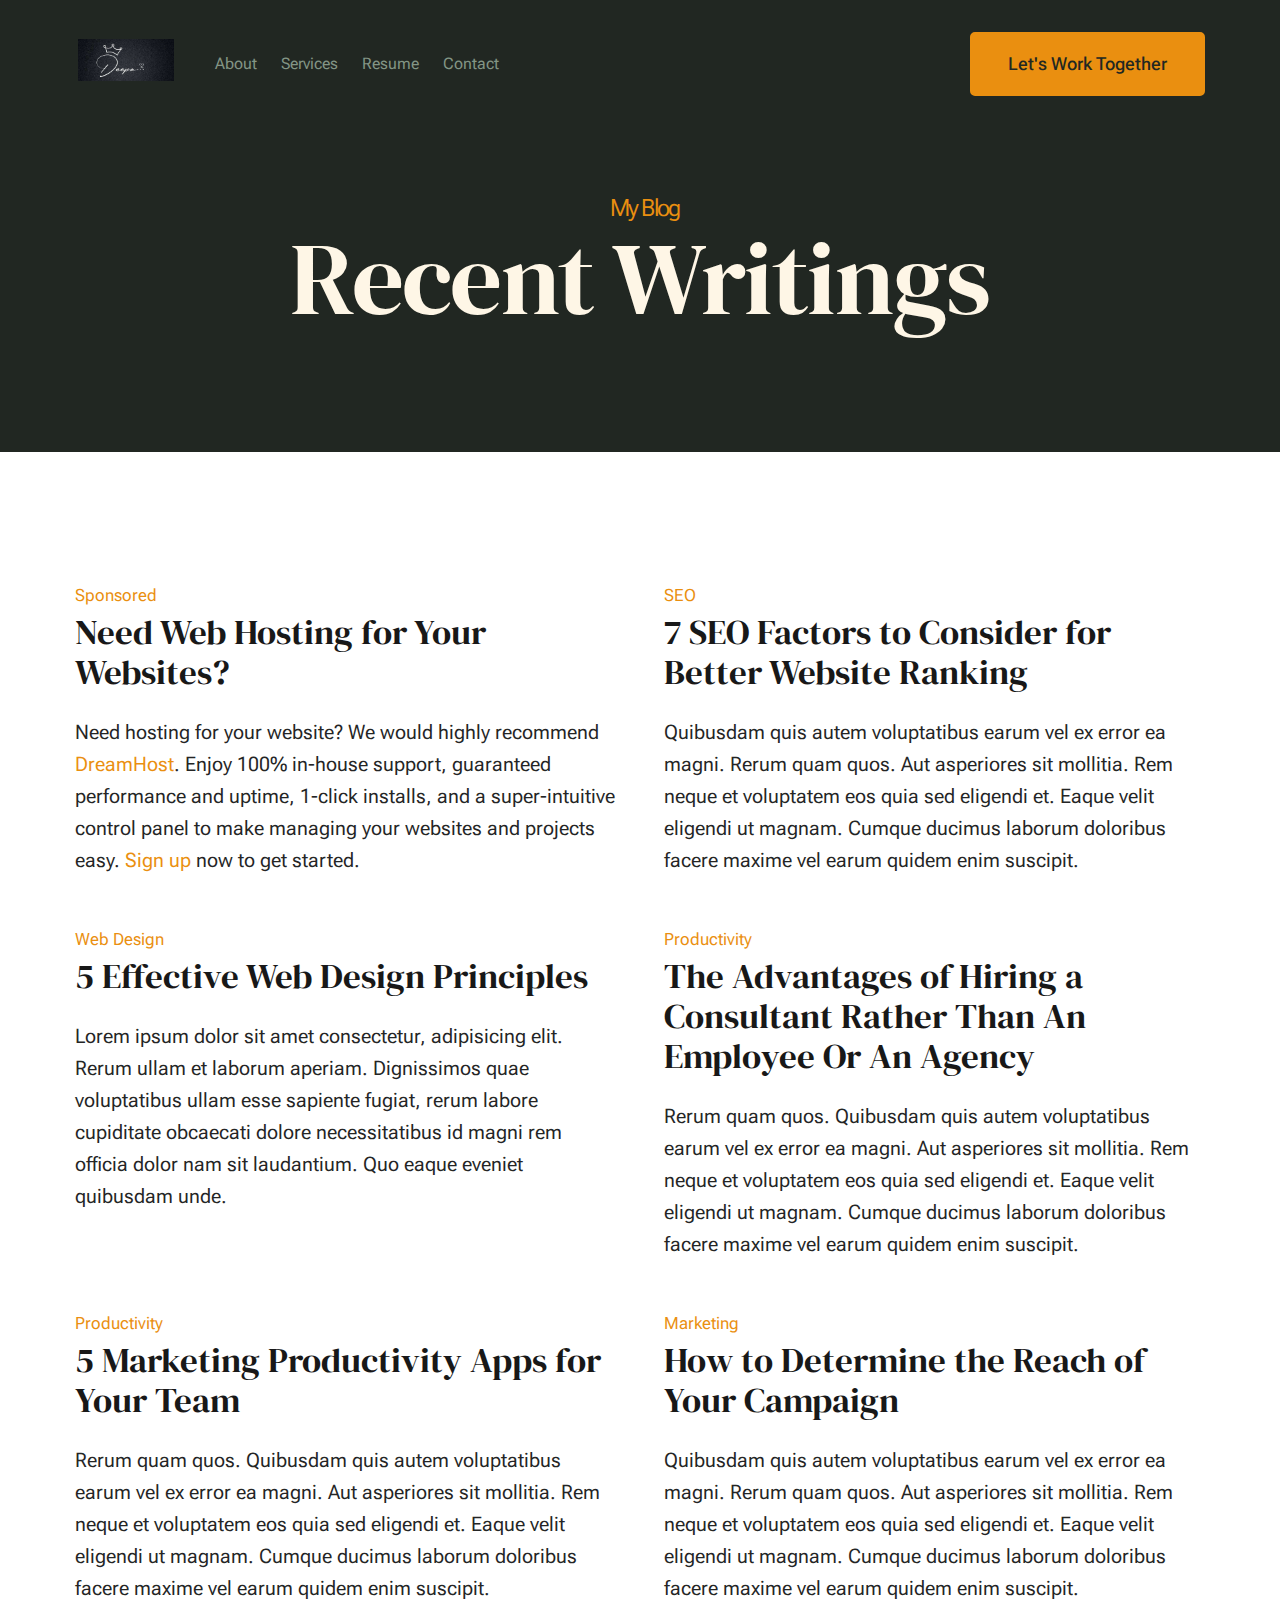
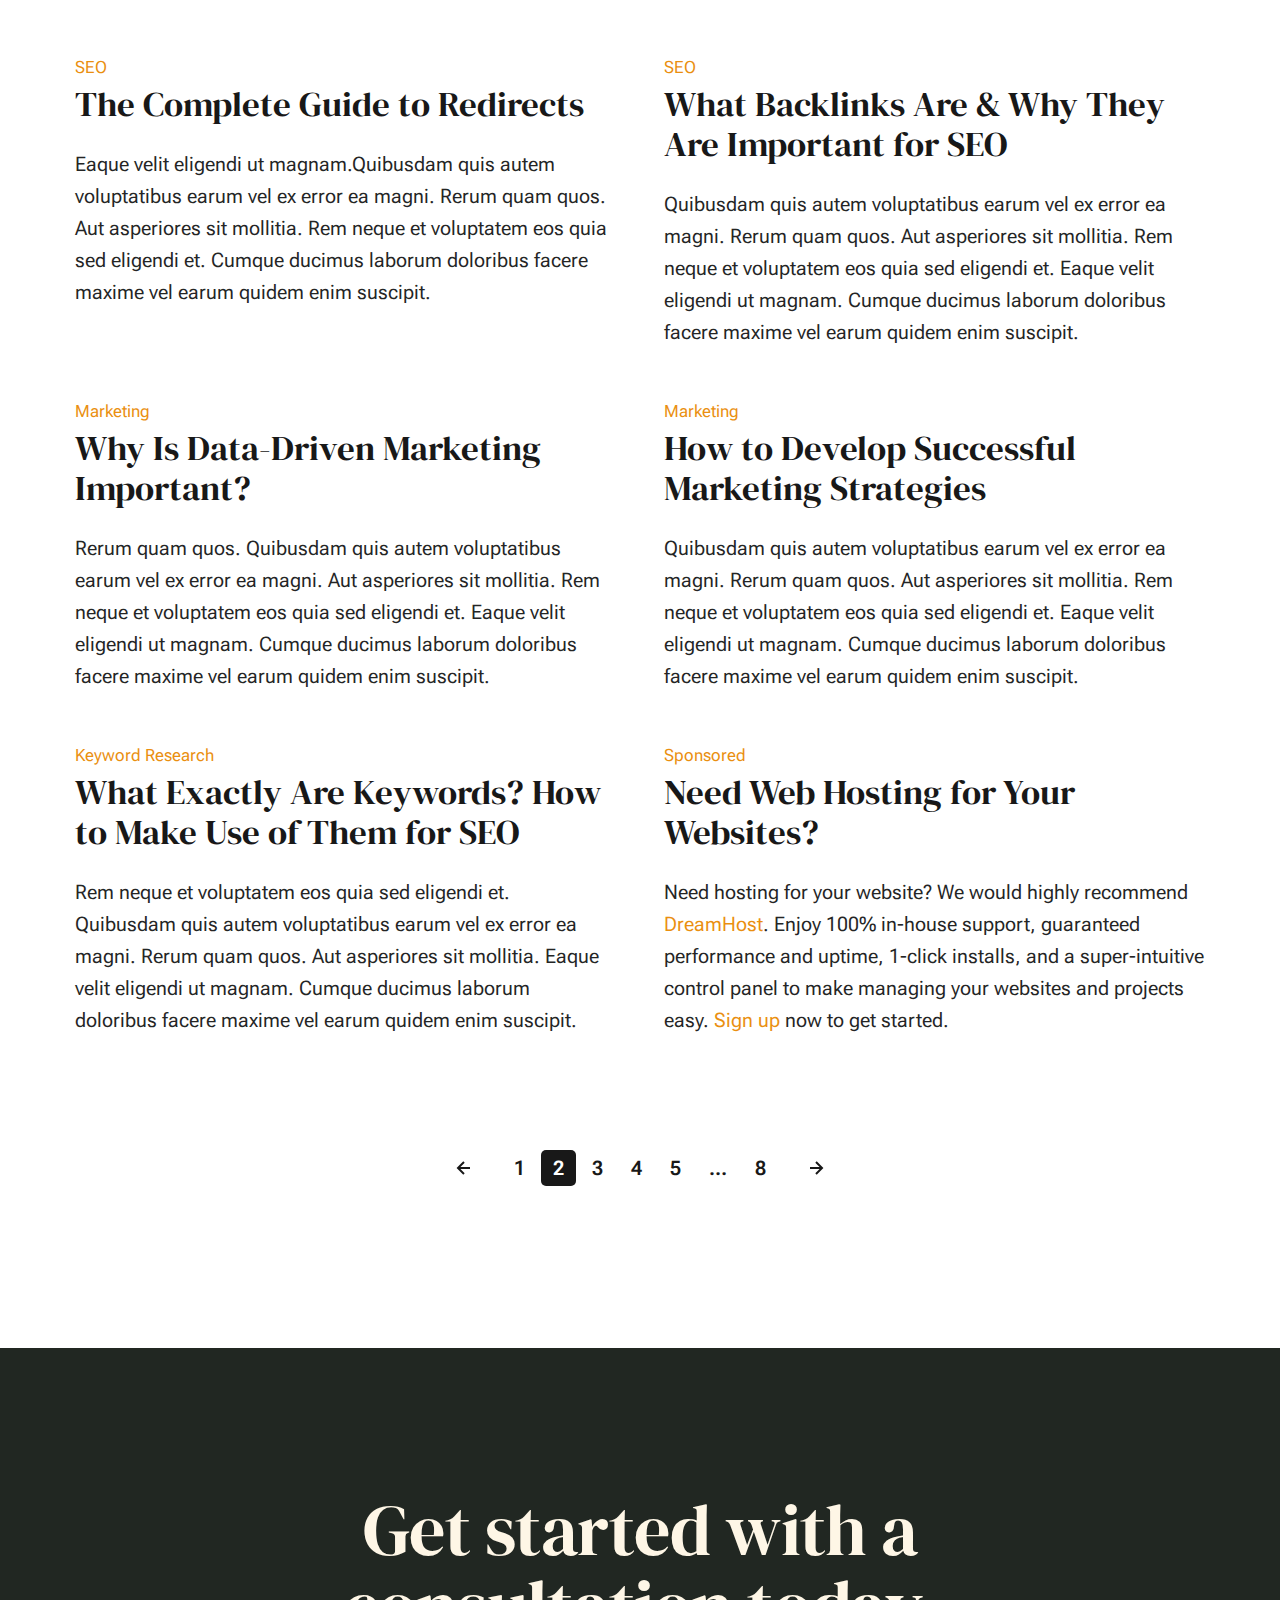
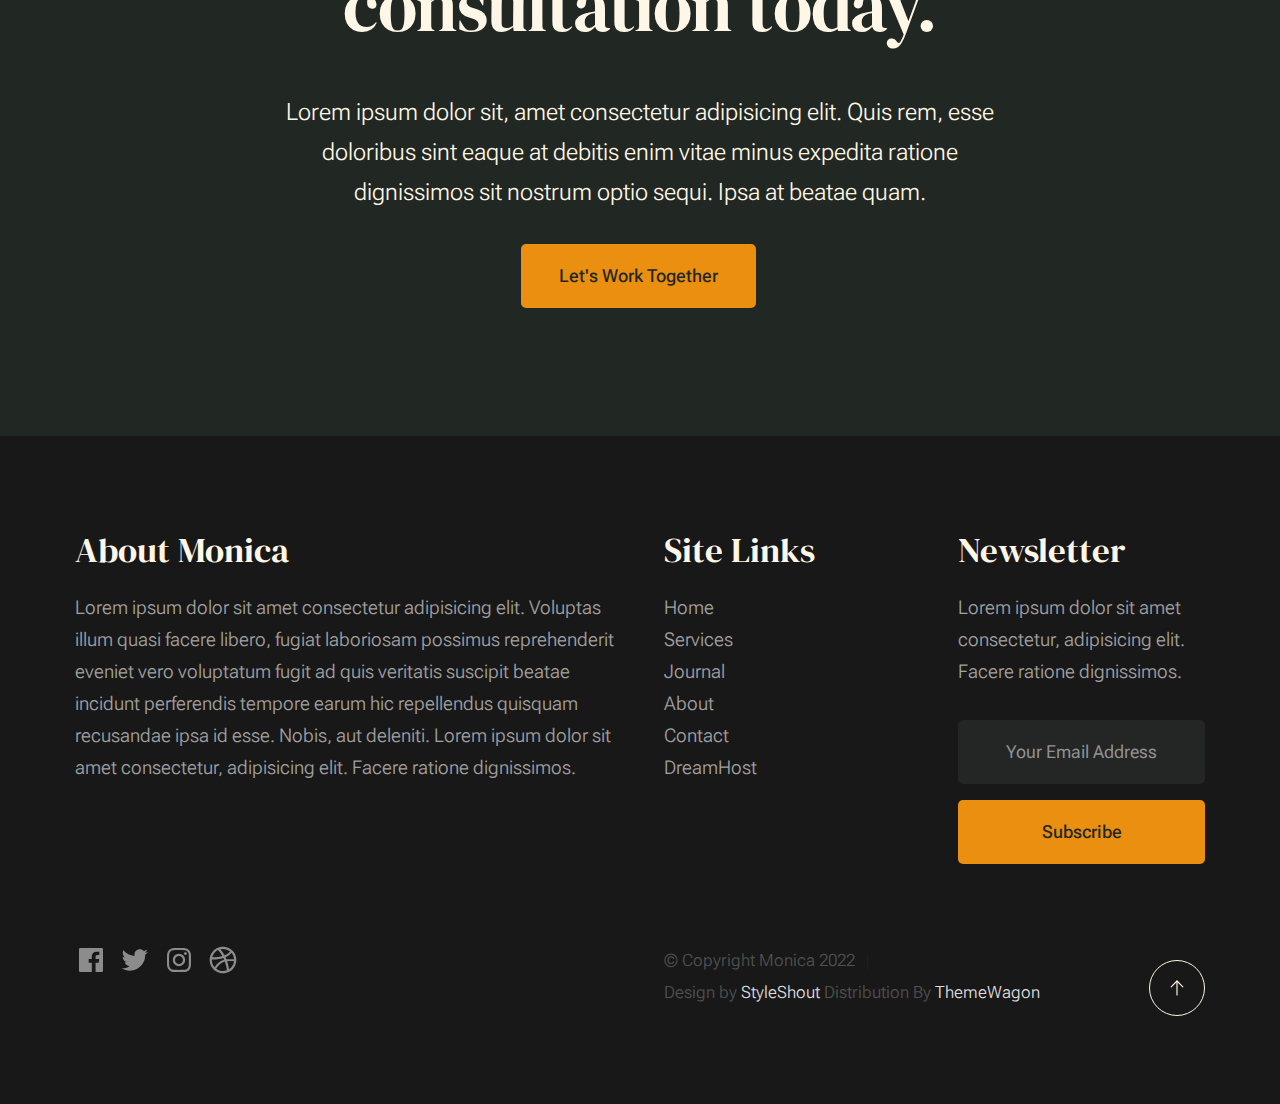
<file: blog.html>
<!DOCTYPE html>
<html lang="en" class="no-js" >
<head>

    <!--- basic page needs
    ================================================== -->
    <meta charset="utf-8">
    <meta name="viewport" content="width=device-width, initial-scale=1">
    <title>Blog - Monica</title>

    <script>
        document.documentElement.classList.remove('no-js');
        document.documentElement.classList.add('js');
    </script>

    <!-- CSS
    ================================================== -->
    <link rel="stylesheet" href="css/vendor.css">
    <link rel="stylesheet" href="css/styles.css">

    <!-- favicons
    ================================================== -->
    <link rel="apple-touch-icon" sizes="180x180" href="apple-touch-icon.png">
    <link rel="icon" type="image/png" sizes="32x32" href="favicon-32x32.png">
    <link rel="icon" type="image/png" sizes="16x16" href="favicon-16x16.png">
    <link rel="manifest" href="site.webmanifest">

</head>


<body id="top">


    <!-- preloader
    ================================================== -->
    <div id="preloader">
        <div id="loader" class="dots-fade">
            <div></div>
            <div></div>
            <div></div>
        </div>
    </div>


    <!-- page wrap
    ================================================== -->
    <div id="page" class="s-pagewrap">

        <!-- # site header 
        ================================================== -->
        <header class="s-header">

            <div class="row s-header__inner width-sixteen-col">

                <div class="s-header__block">
                    <div class="s-header__logo">
                        <a class="logo" href="index.html">
                            <img src="images/deepa.png" alt="Homepage">
                        </a>
                    </div>

                    <a class="s-header__menu-toggle" href="#0"><span>Menu</span></a>
                </div> <!-- end s-header__block -->

                <nav class="s-header__nav">
    
                    <ul class="s-header__menu-links">
                        <li><a href="about.html">About</a></li>
                        <li><a href="services.html">Services</a></li>
                        <li><a href="services.html">Resume</a></li>
                        <li><a href="contact.html">Contact</a></li>
                    </ul> <!-- s-header__menu-links -->

                    <div class="s-header__contact">
                        <a href="contact.html" class="btn btn--primary s-header__contact-btn">Let's Work Together</a>                        
                    </div> <!-- s-header__contact -->
    
                </nav> <!-- end s-header__nav -->

            </div> <!-- end s-header__inner -->

        </header> <!-- end s-header -->

        <!-- # site main content
        ================================================== -->
        <section id="content" class="s-content">

               <section class="s-pageheader pageheader">
                    <div class="row">
                        <div class="column xl-12">
                            <h1 class="page-title">
                                <span class="page-title__small-type text-pretitle">My Blog</span>
                                Recent Writings
                            </h1>
                        </div>
                    </div>
               </section>   

               <section class="s-pagecontent pagecontent">

                    <div class="row">
                        <div class="column xl-12 grid-block">          
        
                            <!-- <div class="grid-full">         -->
                                <div class="grid-full grid-list-items">

                                    <div class="grid-list-items__item blog-card">
                                        <div class="blog-card__header">
                                            <div class="blog-card__cat-links">
                                                <a href="blog.html">Sponsored</a>
                                            </div>
                                            <h3 class="blog-card__title"><a href="https://www.dreamhost.com/r.cgi?287326">Need Web Hosting for Your Websites?</a></h3>
                                        </div>
                                        <div class="blog-card__text">
                                            <p>
                                            Need hosting for your website? We would highly recommend <a href="https://www.dreamhost.com/r.cgi?287326">DreamHost</a>.
                                            Enjoy 100% in-house support, guaranteed performance and uptime, 1-click installs, and a super-intuitive control 
                                            panel to make managing your websites and projects easy. <a href="https://www.dreamhost.com/r.cgi?287326">Sign up</a> now to get started.
                                            </p>
                                        </div>
                                    </div> <!-- end blog-card -->
                                    <div class="grid-list-items__item blog-card">
                                        <div class="blog-card__header">
                                            <div class="blog-card__cat-links">
                                                <a href="blog.html">SEO</a>
                                            </div>
                                            <h3 class="blog-card__title"><a href="single.html">7 SEO Factors to Consider for Better Website Ranking</a></h3>
                                        </div>
                                        <div class="blog-card__text">
                                            <p>
                                            Quibusdam quis autem voluptatibus earum vel ex error ea magni. Rerum quam quos. Aut asperiores 
                                            sit mollitia. Rem neque et voluptatem eos quia sed eligendi et. Eaque velit eligendi ut 
                                            magnam. Cumque ducimus laborum doloribus facere maxime vel earum quidem enim suscipit.
                                            </p>
                                        </div>
                                    </div> <!-- end blog-card -->
                                    <div class="grid-list-items__item blog-card">
                                        <div class="blog-card__header">
                                            <div class="blog-card__cat-links">
                                                <a href="blog.html">Web Design</a>
                                            </div>
                                            <h3 class="blog-card__title"><a href="single.html">5 Effective Web Design Principles</a></h3>
                                        </div>
                                        <div class="blog-card__text">
                                            <p>
                                            Lorem ipsum dolor sit amet consectetur, adipisicing elit. Rerum ullam et laborum aperiam. 
                                            Dignissimos quae voluptatibus ullam esse sapiente fugiat, rerum labore cupiditate obcaecati 
                                            dolore necessitatibus id magni rem officia dolor nam sit laudantium. Quo eaque eveniet quibusdam unde. 
                                            </p>
                                        </div>
                                    </div> <!-- end blog card -->
                                    <div class="grid-list-items__item blog-card">
                                        <div class="blog-card__header">
                                            <div class="blog-card__cat-links">
                                                <a href="blog.html">Productivity</a>
                                            </div>
                                            <h3 class="blog-card__title"><a href="single.html">The Advantages of Hiring a Consultant Rather Than An Employee Or An Agency</a></h3>
                                        </div>
                                        <div class="blog-card__text">
                                            <p>
                                            Rerum quam quos. Quibusdam quis autem voluptatibus earum vel ex error ea magni. Aut asperiores 
                                            sit mollitia. Rem neque et voluptatem eos quia sed eligendi et. Eaque velit eligendi ut 
                                            magnam. Cumque ducimus laborum doloribus facere maxime vel earum quidem enim suscipit.
                                            </p>
                                        </div>
                                    </div> <!-- end blog-card -->
                                    <div class="grid-list-items__item blog-card">
                                        <div class="blog-card__header">
                                            <div class="blog-card__cat-links">
                                                <a href="blog.html">Productivity</a>
                                            </div>
                                            <h3 class="blog-card__title"><a href="single.html">5 Marketing Productivity Apps for Your Team</a></h3>
                                        </div>
                                        <div class="blog-card__text">
                                            <p>
                                            Rerum quam quos. Quibusdam quis autem voluptatibus earum vel ex error ea magni. Aut asperiores 
                                            sit mollitia. Rem neque et voluptatem eos quia sed eligendi et. Eaque velit eligendi ut 
                                            magnam. Cumque ducimus laborum doloribus facere maxime vel earum quidem enim suscipit.
                                            </p>
                                        </div>
                                    </div> <!-- end blog-card -->
                                    <div class="grid-list-items__item blog-card">
                                        <div class="blog-card__header">
                                            <div class="blog-card__cat-links">
                                                <a href="blog.html">Marketing</a>
                                            </div>
                                            <h3 class="blog-card__title"><a href="single.html">How to Determine the Reach of Your Campaign</a></h3>
                                        </div>
                                        <div class="blog-card__text">
                                            <p>
                                            Quibusdam quis autem voluptatibus earum vel ex error ea magni. Rerum quam quos. Aut asperiores 
                                            sit mollitia. Rem neque et voluptatem eos quia sed eligendi et. Eaque velit eligendi ut 
                                            magnam. Cumque ducimus laborum doloribus facere maxime vel earum quidem enim suscipit.
                                            </p>
                                        </div>
                                    </div> <!-- end blog-card -->
                                    <div class="grid-list-items__item blog-card">
                                        <div class="blog-card__header">
                                            <div class="blog-card__cat-links">
                                                <a href="blog.html">SEO</a>
                                            </div>
                                            <h3 class="blog-card__title"><a href="single.html">The Complete Guide to Redirects</a></h3>
                                        </div>
                                        <div class="blog-card__text">
                                            <p>
                                            Eaque velit eligendi ut magnam.Quibusdam quis autem voluptatibus earum vel 
                                            ex error ea magni. Rerum quam quos. Aut asperiores sit mollitia. Rem neque et 
                                            voluptatem eos quia sed eligendi et. Cumque ducimus laborum doloribus facere maxime 
                                            vel earum quidem enim suscipit.
                                            </p>
                                        </div>
                                    </div> <!-- end blog card -->
                                    <div class="grid-list-items__item blog-card">
                                        <div class="blog-card__header">
                                            <div class="blog-card__cat-links">
                                                <a href="blog.html">SEO</a>
                                            </div>
                                            <h3 class="blog-card__title"><a href="single.html">What Backlinks Are & Why They Are Important for SEO</a></h3>
                                        </div>
                                        <div class="blog-card__text">
                                            <p>
                                            Quibusdam quis autem voluptatibus earum vel ex error ea magni. Rerum quam quos. Aut asperiores 
                                            sit mollitia. Rem neque et voluptatem eos quia sed eligendi et. Eaque velit eligendi ut 
                                            magnam. Cumque ducimus laborum doloribus facere maxime vel earum quidem enim suscipit.
                                            </p>
                                        </div>
                                    </div> <!-- end blog-card -->
                                    <div class="grid-list-items__item blog-card">
                                        <div class="blog-card__header">
                                            <div class="blog-card__cat-links">
                                                <a href="blog.html">Marketing</a>
                                            </div>
                                            <h3 class="blog-card__title"><a href="single.html">Why Is Data-Driven Marketing Important?</a></h3>
                                        </div>
                                        <div class="blog-card__text">
                                            <p>
                                            Rerum quam quos. Quibusdam quis autem voluptatibus earum vel ex error ea magni. Aut asperiores 
                                            sit mollitia. Rem neque et voluptatem eos quia sed eligendi et. Eaque velit eligendi ut 
                                            magnam. Cumque ducimus laborum doloribus facere maxime vel earum quidem enim suscipit.
                                            </p>
                                        </div>
                                    </div> <!-- end blog card -->
                                    <div class="grid-list-items__item blog-card">
                                        <div class="blog-card__header">
                                            <div class="blog-card__cat-links">
                                                <a href="blog.html">Marketing</a>
                                            </div>
                                            <h3 class="blog-card__title"><a href="single.html">How to Develop Successful Marketing Strategies</a></h3>
                                        </div>
                                        <div class="blog-card__text">
                                            <p>
                                            Quibusdam quis autem voluptatibus earum vel ex error ea magni. Rerum quam quos. Aut asperiores 
                                            sit mollitia. Rem neque et voluptatem eos quia sed eligendi et. Eaque velit eligendi ut 
                                            magnam. Cumque ducimus laborum doloribus facere maxime vel earum quidem enim suscipit.
                                            </p>
                                        </div>
                                    </div> <!-- end blog-card -->
                                    <div class="grid-list-items__item blog-card">
                                        <div class="blog-card__header">
                                            <div class="blog-card__cat-links">
                                                <a href="blog.html">Keyword Research</a>
                                            </div>
                                            <h3 class="blog-card__title"><a href="single.html">What Exactly Are Keywords? How to Make Use of Them for SEO</a></h3>
                                        </div>
                                        <div class="blog-card__text">
                                            <p>
                                            Rem neque et voluptatem eos quia sed eligendi et. Quibusdam quis autem voluptatibus earum vel ex error ea magni. 
                                            Rerum quam quos. Aut asperiores sit mollitia. Eaque velit eligendi ut 
                                            magnam. Cumque ducimus laborum doloribus facere maxime vel earum quidem enim suscipit.
                                            </p>
                                        </div>
                                    </div> <!-- end blog-card -->
                                    <div class="grid-list-items__item blog-card">
                                        <div class="blog-card__header">
                                            <div class="blog-card__cat-links">
                                                <a href="blog.html">Sponsored</a>
                                            </div>
                                            <h3 class="blog-card__title"><a href="https://www.dreamhost.com/r.cgi?287326">Need Web Hosting for Your Websites?</a></h3>
                                        </div>
                                        <div class="blog-card__text">
                                            <p>
                                            Need hosting for your website? We would highly recommend <a href="https://www.dreamhost.com/r.cgi?287326">DreamHost</a>.
                                            Enjoy 100% in-house support, guaranteed performance and uptime, 1-click installs, and a super-intuitive control 
                                            panel to make managing your websites and projects easy. <a href="https://www.dreamhost.com/r.cgi?287326">Sign up</a> now to get started.
                                            </p>
                                        </div>
                                    </div> <!-- end blog card -->
        
                                </div> <!-- grid-list-items -->
                            <!-- </div>     -->

                        </div> <!-- end grid-block-->
                    </div> <!-- end row -->

                    <!-- pagination -->
                    <div class="row navigation pagination">
                        <div class="column xl-12">
                            <nav class="pgn">
                                <ul>
                                    <li>
                                        <a class="pgn__prev" href="#0">
                                            <svg xmlns="http://www.w3.org/2000/svg" width="24" height="24" viewBox="0 0 24 24"><path d="M12.707 17.293L8.414 13H18v-2H8.414l4.293-4.293-1.414-1.414L4.586 12l6.707 6.707z"/></svg>
                                        </a>
                                    </li>
                                    <li><a class="pgn__num" href="#0">1</a></li>
                                    <li><span class="pgn__num current">2</span></li>
                                    <li><a class="pgn__num" href="#0">3</a></li>
                                    <li><a class="pgn__num" href="#0">4</a></li>
                                    <li><a class="pgn__num" href="#0">5</a></li>
                                    <li><span class="pgn__num dots">…</span></li>
                                    <li><a class="pgn__num" href="#0">8</a></li>
                                    <li>
                                        <a class="pgn__next" href="#0">
                                            <svg xmlns="http://www.w3.org/2000/svg" width="24" height="24" viewBox="0 0 24 24"><path d="M11.293 17.293l1.414 1.414L19.414 12l-6.707-6.707-1.414 1.414L15.586 11H6v2h9.586z"/></svg>
                                        </a>
                                    </li>
                                </ul>
                            </nav>
                        </div> <!-- end column -->
                    </div> <!-- end pagination -->

               </section>

        </section> <!-- s-content-->

        <!-- # cta
        ================================================== -->
        <section id="cta" class="s-cta">

            <div class="row row-x-center text-center">
                <div class="column xl-8 lg-12">

                    <div class="s-cta__content">
                        <h2 class="text-display-title">
                        Get started with a consultation today.
                        </h2>
                        <p class="lead">
                        Lorem ipsum dolor sit, amet consectetur adipisicing elit. Quis rem, esse doloribus sint eaque at debitis enim vitae minus expedita ratione dignissimos sit nostrum optio sequi. Ipsa at beatae quam.
                        </p>
                        <a href="contact.html" class="btn btn--primary">Let's Work Together</a>
                    </div>

                </div>
            </div>

        </section> <!-- end s-cta -->


        <!-- # footer 
        ================================================== -->
        <footer class="s-footer">
            <div class="row s-footer__content">
                <div class="column xl-6 lg-6 md-12 s-footer__block s-footer__about">                    
                    <h3>About Monica</h3>
                    <p>
                    Lorem ipsum dolor sit amet consectetur adipisicing elit. Voluptas illum quasi facere libero, 
                    fugiat laboriosam possimus reprehenderit eveniet vero voluptatum fugit ad quis veritatis suscipit beatae 
                    incidunt perferendis tempore earum hic repellendus quisquam recusandae ipsa id esse. Nobis, aut deleniti.
                    Lorem ipsum dolor sit amet consectetur, adipisicing elit. Facere ratione dignissimos.
                    </p>               
                </div>                
                <div class="column xl-3 lg-6 md-12 s-footer__block s-footer__site-links">
                    <h3>Site Links</h3>
                    <ul class="link-list">
                        <li><a href="index.html">Home</a></li>
                        <li><a href="services.html">Services</a></li>
                        <li><a href="blog.html">Journal</a></li>
                        <li><a href="about.html">About</a></li>
                        <li><a href="contact.html">Contact</a></li>
                        <li><a href="https://www.dreamhost.com/r.cgi?287326">DreamHost</a></li>
                    </ul>
                </div>
                <div class="column xl-3 lg-6 md-12 tab-12 s-footer__block s-footer__newsletter">
                    <h3>Newsletter</h3>

                    <p>
                    Lorem ipsum dolor sit amet consectetur, adipisicing elit. Facere ratione dignissimos.
                    </p>

                    <div class="subscribe-form">
                        <form id="mc-form" class="mc-form">
                            <input type="email" name="EMAIL" id="mce-EMAIL" class="u-fullwidth text-center" placeholder="Your Email Address" title="The domain portion of the email address is invalid (the portion after the @)." pattern="^([^\x00-\x20\x22\x28\x29\x2c\x2e\x3a-\x3c\x3e\x40\x5b-\x5d\x7f-\xff]+|\x22([^\x0d\x22\x5c\x80-\xff]|\x5c[\x00-\x7f])*\x22)(\x2e([^\x00-\x20\x22\x28\x29\x2c\x2e\x3a-\x3c\x3e\x40\x5b-\x5d\x7f-\xff]+|\x22([^\x0d\x22\x5c\x80-\xff]|\x5c[\x00-\x7f])*\x22))*\x40([^\x00-\x20\x22\x28\x29\x2c\x2e\x3a-\x3c\x3e\x40\x5b-\x5d\x7f-\xff]+|\x5b([^\x0d\x5b-\x5d\x80-\xff]|\x5c[\x00-\x7f])*\x5d)(\x2e([^\x00-\x20\x22\x28\x29\x2c\x2e\x3a-\x3c\x3e\x40\x5b-\x5d\x7f-\xff]+|\x5b([^\x0d\x5b-\x5d\x80-\xff]|\x5c[\x00-\x7f])*\x5d))*(\.\w{2,})+$" required>
                            <input type="submit" name="subscribe" value="Subscribe" class="btn btn--primary btn--small u-fullwidth">
                            <!-- <div style="position: absolute; left: -5000px;" aria-hidden="true"><input type="text" name="b_cdb7b577e41181934ed6a6a44_9a91cfe7b3" tabindex="-1" value=""></div> -->
                            <div class="mc-status"></div>
                        </form>
                    </div>
                </div>
            </div>    
            
            <div class="row s-footer__bottom">
                <div class="column xl-6 lg-12">
                    <ul class="s-footer__social social-list">
                        <li>
                            <a href="#0">
                                <svg xmlns="http://www.w3.org/2000/svg" width="24" height="24" viewBox="0 0 24 24" style="fill:rgba(0, 0, 0, 1);transform:;-ms-filter:"><path d="M20,3H4C3.447,3,3,3.448,3,4v16c0,0.552,0.447,1,1,1h8.615v-6.96h-2.338v-2.725h2.338v-2c0-2.325,1.42-3.592,3.5-3.592 c0.699-0.002,1.399,0.034,2.095,0.107v2.42h-1.435c-1.128,0-1.348,0.538-1.348,1.325v1.735h2.697l-0.35,2.725h-2.348V21H20 c0.553,0,1-0.448,1-1V4C21,3.448,20.553,3,20,3z"></path></svg>
                                <span class="u-screen-reader-text">Facebook</span>
                            </a>
                        </li>
                        <li>
                            <a href="#0">
                                <svg xmlns="http://www.w3.org/2000/svg" width="24" height="24" viewBox="0 0 24 24" style="fill:rgba(0, 0, 0, 1);transform:;-ms-filter:"><path d="M19.633,7.997c0.013,0.175,0.013,0.349,0.013,0.523c0,5.325-4.053,11.461-11.46,11.461c-2.282,0-4.402-0.661-6.186-1.809 c0.324,0.037,0.636,0.05,0.973,0.05c1.883,0,3.616-0.636,5.001-1.721c-1.771-0.037-3.255-1.197-3.767-2.793 c0.249,0.037,0.499,0.062,0.761,0.062c0.361,0,0.724-0.05,1.061-0.137c-1.847-0.374-3.23-1.995-3.23-3.953v-0.05 c0.537,0.299,1.16,0.486,1.82,0.511C3.534,9.419,2.823,8.184,2.823,6.787c0-0.748,0.199-1.434,0.548-2.032 c1.983,2.443,4.964,4.04,8.306,4.215c-0.062-0.3-0.1-0.611-0.1-0.923c0-2.22,1.796-4.028,4.028-4.028 c1.16,0,2.207,0.486,2.943,1.272c0.91-0.175,1.782-0.512,2.556-0.973c-0.299,0.935-0.936,1.721-1.771,2.22 c0.811-0.088,1.597-0.312,2.319-0.624C21.104,6.712,20.419,7.423,19.633,7.997z"></path></svg>
                                <span class="u-screen-reader-text">Twitter</span>
                            </a>
                        </li>
                        <li>
                            <a href="#0">
                                <svg xmlns="http://www.w3.org/2000/svg" width="24" height="24" viewBox="0 0 24 24" style="fill:rgba(0, 0, 0, 1);transform:;-ms-filter:"><path d="M11.999,7.377c-2.554,0-4.623,2.07-4.623,4.623c0,2.554,2.069,4.624,4.623,4.624c2.552,0,4.623-2.07,4.623-4.624 C16.622,9.447,14.551,7.377,11.999,7.377L11.999,7.377z M11.999,15.004c-1.659,0-3.004-1.345-3.004-3.003 c0-1.659,1.345-3.003,3.004-3.003s3.002,1.344,3.002,3.003C15.001,13.659,13.658,15.004,11.999,15.004L11.999,15.004z"></path><circle cx="16.806" cy="7.207" r="1.078"></circle><path d="M20.533,6.111c-0.469-1.209-1.424-2.165-2.633-2.632c-0.699-0.263-1.438-0.404-2.186-0.42 c-0.963-0.042-1.268-0.054-3.71-0.054s-2.755,0-3.71,0.054C7.548,3.074,6.809,3.215,6.11,3.479C4.9,3.946,3.945,4.902,3.477,6.111 c-0.263,0.7-0.404,1.438-0.419,2.186c-0.043,0.962-0.056,1.267-0.056,3.71c0,2.442,0,2.753,0.056,3.71 c0.015,0.748,0.156,1.486,0.419,2.187c0.469,1.208,1.424,2.164,2.634,2.632c0.696,0.272,1.435,0.426,2.185,0.45 c0.963,0.042,1.268,0.055,3.71,0.055s2.755,0,3.71-0.055c0.747-0.015,1.486-0.157,2.186-0.419c1.209-0.469,2.164-1.424,2.633-2.633 c0.263-0.7,0.404-1.438,0.419-2.186c0.043-0.962,0.056-1.267,0.056-3.71s0-2.753-0.056-3.71C20.941,7.57,20.801,6.819,20.533,6.111z M19.315,15.643c-0.007,0.576-0.111,1.147-0.311,1.688c-0.305,0.787-0.926,1.409-1.712,1.711c-0.535,0.199-1.099,0.303-1.67,0.311 c-0.95,0.044-1.218,0.055-3.654,0.055c-2.438,0-2.687,0-3.655-0.055c-0.569-0.007-1.135-0.112-1.669-0.311 c-0.789-0.301-1.414-0.923-1.719-1.711c-0.196-0.534-0.302-1.099-0.311-1.669c-0.043-0.95-0.053-1.218-0.053-3.654 c0-2.437,0-2.686,0.053-3.655c0.007-0.576,0.111-1.146,0.311-1.687c0.305-0.789,0.93-1.41,1.719-1.712 c0.534-0.198,1.1-0.303,1.669-0.311c0.951-0.043,1.218-0.055,3.655-0.055c2.437,0,2.687,0,3.654,0.055 c0.571,0.007,1.135,0.112,1.67,0.311c0.786,0.303,1.407,0.925,1.712,1.712c0.196,0.534,0.302,1.099,0.311,1.669 c0.043,0.951,0.054,1.218,0.054,3.655c0,2.436,0,2.698-0.043,3.654H19.315z"></path></svg>
                                <span class="u-screen-reader-text">Instagram</span>
                            </a>
                        </li>
                        <li>
                            <a href="#0">
                                <svg xmlns="http://www.w3.org/2000/svg" width="24" height="24" viewBox="0 0 24 24" style="fill: rgba(0, 0, 0, 1);transform: ;msFilter:;"><path d="M20.66 6.98a9.932 9.932 0 0 0-3.641-3.64C15.486 2.447 13.813 2 12 2s-3.486.447-5.02 1.34c-1.533.893-2.747 2.107-3.64 3.64S2 10.187 2 12s.446 3.487 1.34 5.02a9.924 9.924 0 0 0 3.641 3.64C8.514 21.553 10.187 22 12 22s3.486-.447 5.02-1.34a9.932 9.932 0 0 0 3.641-3.64C21.554 15.487 22 13.813 22 12s-.446-3.487-1.34-5.02zM12 3.66c2 0 3.772.64 5.32 1.919-.92 1.174-2.286 2.14-4.1 2.9-1.002-1.813-2.088-3.327-3.261-4.54A7.715 7.715 0 0 1 12 3.66zM5.51 6.8a8.116 8.116 0 0 1 2.711-2.22c1.212 1.201 2.325 2.7 3.34 4.5-2 .6-4.114.9-6.341.9-.573 0-1.006-.013-1.3-.04A8.549 8.549 0 0 1 5.51 6.8zM3.66 12c0-.054.003-.12.01-.2.007-.08.01-.146.01-.2.254.014.641.02 1.161.02 2.666 0 5.146-.367 7.439-1.1.187.373.381.793.58 1.26-1.32.293-2.674 1.006-4.061 2.14S6.4 16.247 5.76 17.5c-1.4-1.587-2.1-3.42-2.1-5.5zM12 20.34c-1.894 0-3.594-.587-5.101-1.759.601-1.187 1.524-2.322 2.771-3.401 1.246-1.08 2.483-1.753 3.71-2.02a29.441 29.441 0 0 1 1.56 6.62 8.166 8.166 0 0 1-2.94.56zm7.08-3.96a8.351 8.351 0 0 1-2.58 2.621c-.24-2.08-.7-4.107-1.379-6.081.932-.066 1.765-.1 2.5-.1.799 0 1.686.034 2.659.1a8.098 8.098 0 0 1-1.2 3.46zm-1.24-5c-1.16 0-2.233.047-3.22.14a27.053 27.053 0 0 0-.68-1.62c2.066-.906 3.532-2.006 4.399-3.3 1.2 1.414 1.854 3.027 1.96 4.84-.812-.04-1.632-.06-2.459-.06z"></path></svg>
                                <span class="u-screen-reader-text">Dribbble</span>
                            </a>
                        </li>
                    </ul> <!-- end s-footer__social -->
                </div>
                <div class="column xl-6 lg-12">
                    <p class="ss-copyright">
                        <span>© Copyright Monica 2022</span> 
                        <span>Design by <a href="https://www.styleshout.com/">StyleShout</a> Distribution By <a href="https://themewagon.com">ThemeWagon</a></span>
                    </p>
                </div>

                <div class="ss-go-top">
                    <a class="smoothscroll" title="Back to Top" href="#top">
                        <svg xmlns="http://www.w3.org/2000/svg" viewBox="0 0 24 24" width="36" height="36" fill="none" stroke="#ffffff" stroke-width="1" stroke-linecap="round" stroke-linejoin="round">&lt;!--!  Atomicons Free 1.00 by @atisalab License - https://atomicons.com/license/ (Icons: CC BY 4.0) Copyright 2021 Atomicons --&gt;<polyline points="17 11 12 6 7 11"></polyline><line x1="12" y1="18" x2="12" y2="6"></line></svg>
                    </a>
                </div> <!-- end ss-go-top -->
            </div>
            
        </footer> <!-- end s-footer -->

    </div> <!-- end page-wrap -->

    <!-- Java Script
    ================================================== -->
    <script src="js/plugins.js"></script>
    <script src="js/main.js"></script>

</body>
</html>
</file>
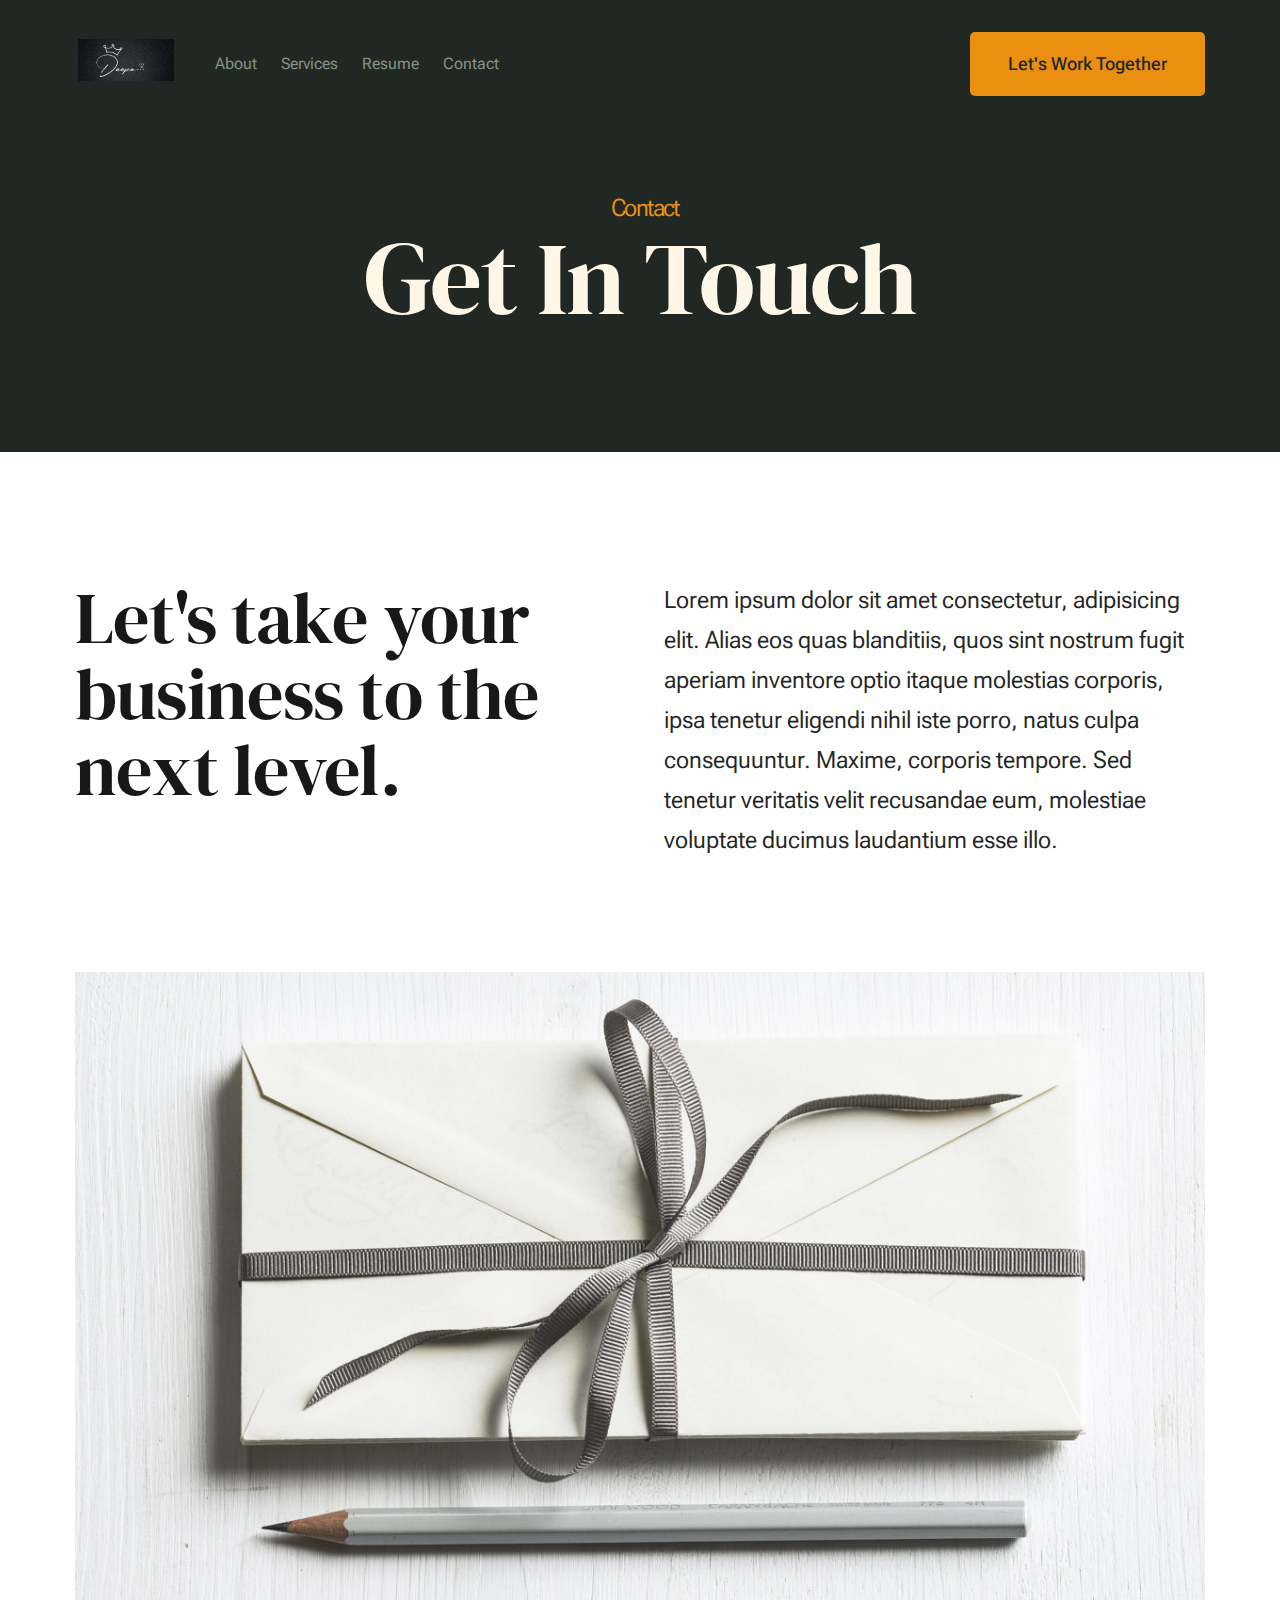
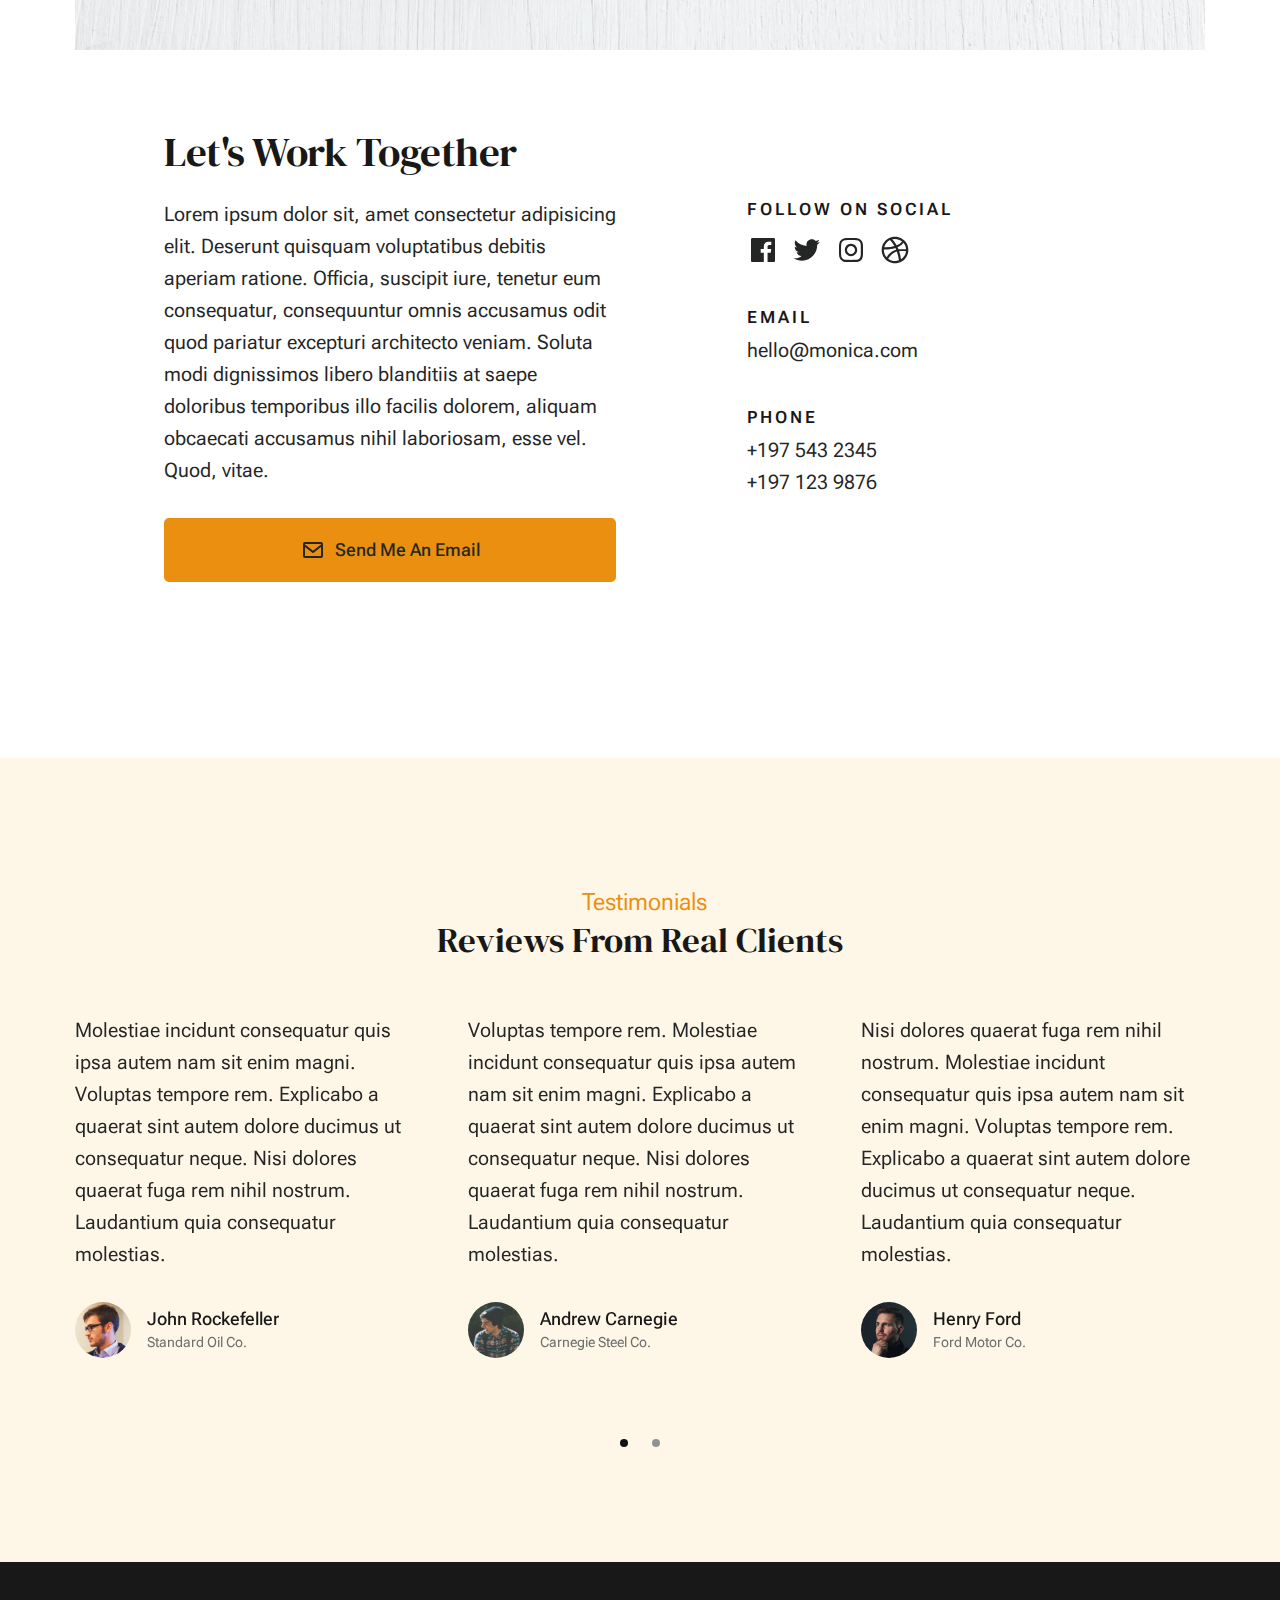
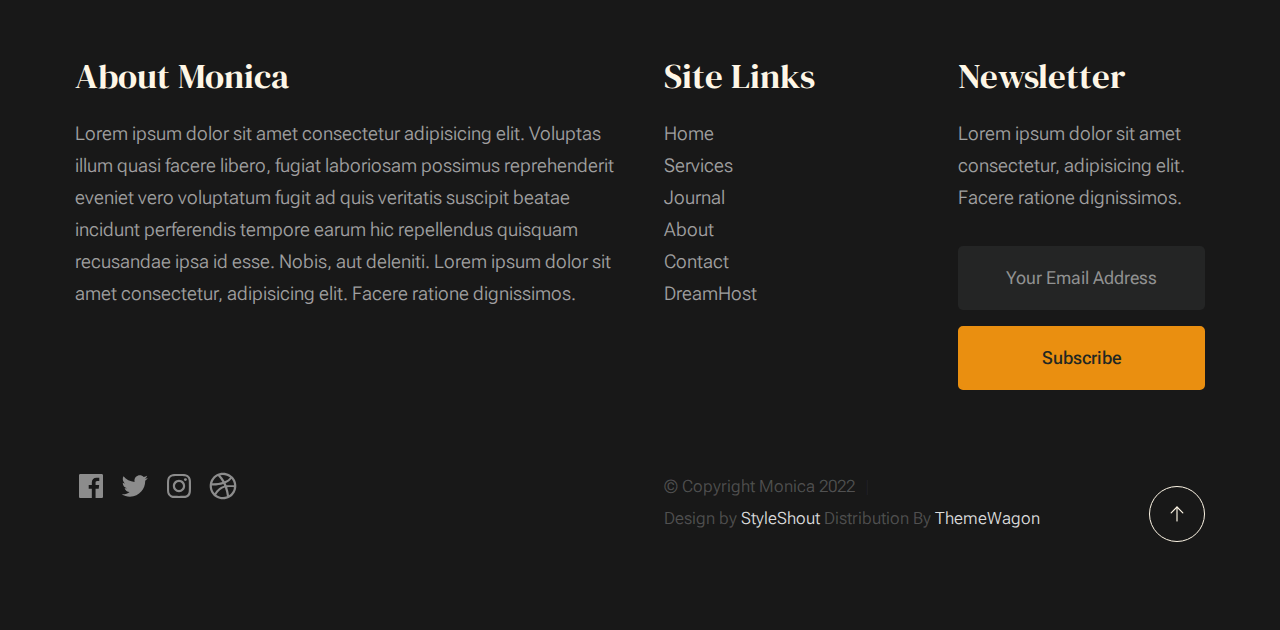
<file: contact.html>
<!DOCTYPE html>
<html lang="en" class="no-js" >
<head>

    <!--- basic page needs
    ================================================== -->
    <meta charset="utf-8">
    <meta name="viewport" content="width=device-width, initial-scale=1">
    <title>Contact - Monica</title>

    <script>
        document.documentElement.classList.remove('no-js');
        document.documentElement.classList.add('js');
    </script>

    <!-- CSS
    ================================================== -->
    <link rel="stylesheet" href="css/vendor.css">
    <link rel="stylesheet" href="css/styles.css">

    <!-- favicons
    ================================================== -->
    <link rel="apple-touch-icon" sizes="180x180" href="apple-touch-icon.png">
    <link rel="icon" type="image/png" sizes="32x32" href="favicon-32x32.png">
    <link rel="icon" type="image/png" sizes="16x16" href="favicon-16x16.png">
    <link rel="manifest" href="site.webmanifest">

</head>


<body id="top">


    <!-- preloader
    ================================================== -->
    <div id="preloader">
        <div id="loader" class="dots-fade">
            <div></div>
            <div></div>
            <div></div>
        </div>
    </div>


    <!-- page wrap
    ================================================== -->
    <div id="page" class="s-pagewrap">


        <!-- # site header 
        ================================================== -->
        <header class="s-header">

            <div class="row s-header__inner width-sixteen-col">

                <div class="s-header__block">
                    <div class="s-header__logo">
                        <a class="logo" href="index.html">
                            <img src="images/deepa.png" alt="Homepage">
                        </a>
                    </div>

                    <a class="s-header__menu-toggle" href="#0"><span>Menu</span></a>
                </div> <!-- end s-header__block -->

                <nav class="s-header__nav">
    
                    <ul class="s-header__menu-links">
                        <li><a href="about.html">About</a></li>
                        <li><a href="services.html">Services</a></li>
                        <li><a href="services.html">Resume</a></li>
                        <li><a href="contact.html">Contact</a></li>
                    </ul> <!-- s-header__menu-links -->

                    <div class="s-header__contact">
                        <a href="contact.html" class="btn btn--primary s-header__contact-btn">Let's Work Together</a>                        
                    </div> <!-- s-header__contact -->
    
                </nav> <!-- end s-header__nav -->

            </div> <!-- end s-header__inner -->

        </header> <!-- end s-header -->


        <!-- # site main content
        ================================================== -->
        <section id="content" class="s-content">

               <section class="s-pageheader pageheader">
                    <div class="row">
                        <div class="column xl-12">
                            <h1 class="page-title">
                                <span class="page-title__small-type text-pretitle">Contact</span>
                                Get In Touch
                            </h1>                            
                        </div>
                    </div>
               </section> <!--pageheader -->  

               <section class="s-pagecontent pagecontent">

                    <div class="row pageintro">
                        <div class="column xl-6 lg-12">
                            <h2 class="text-display-title">Let's take your business to the next level.</h2>
                        </div>
                        <div class="column xl-6 lg-12 u-flexitem-x-right">
                            <p class="lead">
                            Lorem ipsum dolor sit amet consectetur, adipisicing elit. Alias eos quas blanditiis, quos sint nostrum fugit aperiam 
                            inventore optio itaque molestias corporis, ipsa tenetur eligendi nihil iste porro, natus culpa consequuntur. Maxime, 
                            corporis tempore. Sed tenetur veritatis velit recusandae eum, molestiae voluptate ducimus laudantium esse illo. 
                            </p>
                        </div>                       
                    </div> <!-- pageintro -->   
                    
                    <div class="row pagemedia">
                        <d class="column xl-12">
                            <figure class="page-media">                                
                                <img src="images/thumbs/contact/contact-1200.jpg" 
                                     srcset="images/thumbs/contact/contact-2400.jpg 2400w, 
                                             images/thumbs/contact/contact-1200.jpg 1200w, 
                                             images/thumbs/contact/contact-600.jpg 600w" sizes="(max-width: 2400px) 100vw, 2400px" alt="">
                            </figure>
                        </d>
                    </div> <!-- pagemedia --> 

                    <div class="row width-narrower pagemain">
                        <div class="column xl-12">
                            <h2>Let's Work Together</h2>

                            <div class="row">
                                <div class="column xl-6 md-12 contact-cta">     
                                    <p>
                                    Lorem ipsum dolor sit, amet consectetur adipisicing elit. Deserunt quisquam voluptatibus debitis aperiam ratione. Officia, 
                                    suscipit iure, tenetur eum consequatur, consequuntur omnis accusamus odit quod pariatur excepturi architecto veniam. Soluta 
                                    modi dignissimos libero blanditiis at saepe doloribus temporibus illo facilis dolorem, aliquam obcaecati accusamus nihil 
                                    laboriosam, esse vel. Quod, vitae.
                                    </p>
        
                                    <a href="mailto:#0" class="btn btn--primary u-fullwidth contact-btn">
                                        <svg xmlns="http://www.w3.org/2000/svg" width="24" height="24" viewBox="0 0 24 24" style="fill: rgba(0, 0, 0, 1);transform: ;msFilter:;"><path d="M20 4H4c-1.103 0-2 .897-2 2v12c0 1.103.897 2 2 2h16c1.103 0 2-.897 2-2V6c0-1.103-.897-2-2-2zm0 2v.511l-8 6.223-8-6.222V6h16zM4 18V9.044l7.386 5.745a.994.994 0 0 0 1.228 0L20 9.044 20.002 18H4z"></path></svg>
                                        Send Me An Email
                                    </a>
                                </div> 
                                <div class="column xl-5 md-12 u-flexitem-x-right">

                                    <div class="contact-block">
                                        <h6>Follow On Social</h6>
                                        <ul class="contact-social social-list">
                                            <li>
                                                <a href="#0">
                                                    <svg xmlns="http://www.w3.org/2000/svg" width="24" height="24" viewBox="0 0 24 24" style="fill:rgba(0, 0, 0, 1);transform:;-ms-filter:"><path d="M20,3H4C3.447,3,3,3.448,3,4v16c0,0.552,0.447,1,1,1h8.615v-6.96h-2.338v-2.725h2.338v-2c0-2.325,1.42-3.592,3.5-3.592 c0.699-0.002,1.399,0.034,2.095,0.107v2.42h-1.435c-1.128,0-1.348,0.538-1.348,1.325v1.735h2.697l-0.35,2.725h-2.348V21H20 c0.553,0,1-0.448,1-1V4C21,3.448,20.553,3,20,3z"></path></svg>
                                                    <span class="u-screen-reader-text">Facebook</span>
                                                </a>
                                            </li>
                                            <li>
                                                <a href="#0">
                                                    <svg xmlns="http://www.w3.org/2000/svg" width="24" height="24" viewBox="0 0 24 24" style="fill:rgba(0, 0, 0, 1);transform:;-ms-filter:"><path d="M19.633,7.997c0.013,0.175,0.013,0.349,0.013,0.523c0,5.325-4.053,11.461-11.46,11.461c-2.282,0-4.402-0.661-6.186-1.809 c0.324,0.037,0.636,0.05,0.973,0.05c1.883,0,3.616-0.636,5.001-1.721c-1.771-0.037-3.255-1.197-3.767-2.793 c0.249,0.037,0.499,0.062,0.761,0.062c0.361,0,0.724-0.05,1.061-0.137c-1.847-0.374-3.23-1.995-3.23-3.953v-0.05 c0.537,0.299,1.16,0.486,1.82,0.511C3.534,9.419,2.823,8.184,2.823,6.787c0-0.748,0.199-1.434,0.548-2.032 c1.983,2.443,4.964,4.04,8.306,4.215c-0.062-0.3-0.1-0.611-0.1-0.923c0-2.22,1.796-4.028,4.028-4.028 c1.16,0,2.207,0.486,2.943,1.272c0.91-0.175,1.782-0.512,2.556-0.973c-0.299,0.935-0.936,1.721-1.771,2.22 c0.811-0.088,1.597-0.312,2.319-0.624C21.104,6.712,20.419,7.423,19.633,7.997z"></path></svg>
                                                    <span class="u-screen-reader-text">Twitter</span>
                                                </a>
                                            </li>
                                            <li>
                                                <a href="#0">
                                                    <svg xmlns="http://www.w3.org/2000/svg" width="24" height="24" viewBox="0 0 24 24" style="fill:rgba(0, 0, 0, 1);transform:;-ms-filter:"><path d="M11.999,7.377c-2.554,0-4.623,2.07-4.623,4.623c0,2.554,2.069,4.624,4.623,4.624c2.552,0,4.623-2.07,4.623-4.624 C16.622,9.447,14.551,7.377,11.999,7.377L11.999,7.377z M11.999,15.004c-1.659,0-3.004-1.345-3.004-3.003 c0-1.659,1.345-3.003,3.004-3.003s3.002,1.344,3.002,3.003C15.001,13.659,13.658,15.004,11.999,15.004L11.999,15.004z"></path><circle cx="16.806" cy="7.207" r="1.078"></circle><path d="M20.533,6.111c-0.469-1.209-1.424-2.165-2.633-2.632c-0.699-0.263-1.438-0.404-2.186-0.42 c-0.963-0.042-1.268-0.054-3.71-0.054s-2.755,0-3.71,0.054C7.548,3.074,6.809,3.215,6.11,3.479C4.9,3.946,3.945,4.902,3.477,6.111 c-0.263,0.7-0.404,1.438-0.419,2.186c-0.043,0.962-0.056,1.267-0.056,3.71c0,2.442,0,2.753,0.056,3.71 c0.015,0.748,0.156,1.486,0.419,2.187c0.469,1.208,1.424,2.164,2.634,2.632c0.696,0.272,1.435,0.426,2.185,0.45 c0.963,0.042,1.268,0.055,3.71,0.055s2.755,0,3.71-0.055c0.747-0.015,1.486-0.157,2.186-0.419c1.209-0.469,2.164-1.424,2.633-2.633 c0.263-0.7,0.404-1.438,0.419-2.186c0.043-0.962,0.056-1.267,0.056-3.71s0-2.753-0.056-3.71C20.941,7.57,20.801,6.819,20.533,6.111z M19.315,15.643c-0.007,0.576-0.111,1.147-0.311,1.688c-0.305,0.787-0.926,1.409-1.712,1.711c-0.535,0.199-1.099,0.303-1.67,0.311 c-0.95,0.044-1.218,0.055-3.654,0.055c-2.438,0-2.687,0-3.655-0.055c-0.569-0.007-1.135-0.112-1.669-0.311 c-0.789-0.301-1.414-0.923-1.719-1.711c-0.196-0.534-0.302-1.099-0.311-1.669c-0.043-0.95-0.053-1.218-0.053-3.654 c0-2.437,0-2.686,0.053-3.655c0.007-0.576,0.111-1.146,0.311-1.687c0.305-0.789,0.93-1.41,1.719-1.712 c0.534-0.198,1.1-0.303,1.669-0.311c0.951-0.043,1.218-0.055,3.655-0.055c2.437,0,2.687,0,3.654,0.055 c0.571,0.007,1.135,0.112,1.67,0.311c0.786,0.303,1.407,0.925,1.712,1.712c0.196,0.534,0.302,1.099,0.311,1.669 c0.043,0.951,0.054,1.218,0.054,3.655c0,2.436,0,2.698-0.043,3.654H19.315z"></path></svg>
                                                    <span class="u-screen-reader-text">Instagram</span>
                                                </a>
                                            </li>
                                            <li>
                                                <a href="#0">
                                                    <svg xmlns="http://www.w3.org/2000/svg" width="24" height="24" viewBox="0 0 24 24" style="fill: rgba(0, 0, 0, 1);transform: ;msFilter:;"><path d="M20.66 6.98a9.932 9.932 0 0 0-3.641-3.64C15.486 2.447 13.813 2 12 2s-3.486.447-5.02 1.34c-1.533.893-2.747 2.107-3.64 3.64S2 10.187 2 12s.446 3.487 1.34 5.02a9.924 9.924 0 0 0 3.641 3.64C8.514 21.553 10.187 22 12 22s3.486-.447 5.02-1.34a9.932 9.932 0 0 0 3.641-3.64C21.554 15.487 22 13.813 22 12s-.446-3.487-1.34-5.02zM12 3.66c2 0 3.772.64 5.32 1.919-.92 1.174-2.286 2.14-4.1 2.9-1.002-1.813-2.088-3.327-3.261-4.54A7.715 7.715 0 0 1 12 3.66zM5.51 6.8a8.116 8.116 0 0 1 2.711-2.22c1.212 1.201 2.325 2.7 3.34 4.5-2 .6-4.114.9-6.341.9-.573 0-1.006-.013-1.3-.04A8.549 8.549 0 0 1 5.51 6.8zM3.66 12c0-.054.003-.12.01-.2.007-.08.01-.146.01-.2.254.014.641.02 1.161.02 2.666 0 5.146-.367 7.439-1.1.187.373.381.793.58 1.26-1.32.293-2.674 1.006-4.061 2.14S6.4 16.247 5.76 17.5c-1.4-1.587-2.1-3.42-2.1-5.5zM12 20.34c-1.894 0-3.594-.587-5.101-1.759.601-1.187 1.524-2.322 2.771-3.401 1.246-1.08 2.483-1.753 3.71-2.02a29.441 29.441 0 0 1 1.56 6.62 8.166 8.166 0 0 1-2.94.56zm7.08-3.96a8.351 8.351 0 0 1-2.58 2.621c-.24-2.08-.7-4.107-1.379-6.081.932-.066 1.765-.1 2.5-.1.799 0 1.686.034 2.659.1a8.098 8.098 0 0 1-1.2 3.46zm-1.24-5c-1.16 0-2.233.047-3.22.14a27.053 27.053 0 0 0-.68-1.62c2.066-.906 3.532-2.006 4.399-3.3 1.2 1.414 1.854 3.027 1.96 4.84-.812-.04-1.632-.06-2.459-.06z"></path></svg>
                                                    <span class="u-screen-reader-text">Dribbble</span>
                                                </a>
                                            </li>
                                        </ul> <!-- end s-footer__social -->
                                    </div>

                                    <div class="contact-block">
                                        <h6>Email</h6>
                                        <a href="mailto:#0">hello@monica.com</a>
                                    </div>

                                    <div class="contact-block">
                                        <h6>Phone</h6>
                                        <ul class="contact-list">
                                            <li><a href="tel:197-543-2345">+197 543 2345</a></li>
                                            <li><a href="tel:197-123-9876">+197 123 9876</a></li>
                                        </ul>
                                    </div>

                                </div>
                            </div>
                        </div>                        
                    </div> <!-- end pagemain -->

               </section> <!-- pagecontent -->

               <section class="s-testimonials">

                    <div class="s-testimonials__header row row-x-center text-center">
                        <div class="column xl-8 lg-12">
        
                            <p class="text-pretitle">
                            Testimonials
                            </p>
                            <h3>
                            Reviews From Real Clients
                            </h3>                        
        
                        </div>
                    </div> <!--end s-testimonials__header -->

                    <div class="row s-testimonials__content">
                        <div class="column xl-12 testimonials">

                            <div class="swiper-container testimonials__slider page-slider">

                                <div class="swiper-wrapper">
                                    <div class="testimonials__slide swiper-slide">
                                        <p>
                                        Molestiae incidunt consequatur quis ipsa autem nam sit enim magni. Voluptas tempore rem. 
                                        Explicabo a quaerat sint autem dolore ducimus ut consequatur neque. Nisi dolores quaerat fuga rem nihil nostrum.
                                        Laudantium quia consequatur molestias.
                                        </p>
                                        <div class="testimonials__author">
                                            <img src="images/avatars/user-01.jpg" alt="Author image" class="testimonials__avatar">
                                            <cite class="testimonials__cite">
                                                <strong>John Rockefeller</strong>
                                                <span>Standard Oil Co.</span>
                                            </cite>
                                        </div>
                                    </div>
                                    <div class="testimonials__slide swiper-slide">
                                        <p>
                                        Voluptas tempore rem. Molestiae incidunt consequatur quis ipsa autem nam sit enim magni. 
                                        Explicabo a quaerat sint autem dolore ducimus ut consequatur neque. Nisi dolores quaerat fuga rem nihil nostrum.
                                        Laudantium quia consequatur molestias.
                                        </p>
                                        <div class="testimonials__author">
                                            <img src="images/avatars/user-04.jpg" alt="Author image" class="testimonials__avatar">
                                            <cite class="testimonials__cite">
                                                <strong>Andrew Carnegie</strong>
                                                <span>Carnegie Steel Co.</span>
                                            </cite>
                                        </div>
                                    </div>
                                    <div class="testimonials__slide swiper-slide">
                                        <p>
                                        Nisi dolores quaerat fuga rem nihil nostrum. Molestiae incidunt consequatur quis ipsa autem nam sit enim magni. 
                                        Voluptas tempore rem. Explicabo a quaerat sint autem dolore ducimus ut consequatur neque. 
                                        Laudantium quia consequatur molestias.
                                        </p>
                                        <div class="testimonials__author">
                                            <img src="images/avatars/user-06.jpg" alt="Author image" class="testimonials__avatar">
                                            <cite class="testimonials__cite">
                                                <strong>Henry Ford</strong>
                                                <span>Ford Motor Co.</span>
                                            </cite>
                                        </div>
                                    </div>
                                    <div class="testimonials__slide swiper-slide">
                                        <p>
                                        Molestiae incidunt consequatur quis ipsa autem nam sit enim magni. Voluptas tempore rem. 
                                        Explicabo a quaerat sint autem dolore ducimus ut consequatur neque. Nisi dolores quaerat fuga rem nihil nostrum.
                                        Laudantium quia consequatur molestias.
                                        </p>
                                        <div class="testimonials__author">
                                            <img src="images/avatars/user-02.jpg" alt="Author image" class="testimonials__avatar">
                                            <cite class="testimonials__cite">
                                                <strong>John Morgan</strong>
                                                <span>JP Morgan & Co.</span>
                                            </cite>
                                        </div>
                                    </div> 
                                </div> <!-- end swiper-wrapper --> 

                                <div class="swiper-pagination"></div>

                            </div> <!--end testimonials__slider --> 

                        </div> <!-- testimonials -->
                    </div> <!--end s-testimonials__content -->

               </section> <!-- end s-testimonials -->

        </section> <!-- s-content-->

        <!-- # footer 
        ================================================== -->
        <footer class="s-footer">
            <div class="row s-footer__content">
                <div class="column xl-6 lg-6 md-12 s-footer__block s-footer__about">                    
                    <h3>About Monica</h3>
                    <p>
                    Lorem ipsum dolor sit amet consectetur adipisicing elit. Voluptas illum quasi facere libero, 
                    fugiat laboriosam possimus reprehenderit eveniet vero voluptatum fugit ad quis veritatis suscipit beatae 
                    incidunt perferendis tempore earum hic repellendus quisquam recusandae ipsa id esse. Nobis, aut deleniti.
                    Lorem ipsum dolor sit amet consectetur, adipisicing elit. Facere ratione dignissimos.
                    </p>               
                </div>                
                <div class="column xl-3 lg-6 md-12 s-footer__block s-footer__site-links">
                    <h3>Site Links</h3>
                    <ul class="link-list">
                        <li><a href="index.html">Home</a></li>
                        <li><a href="services.html">Services</a></li>
                        <li><a href="blog.html">Journal</a></li>
                        <li><a href="about.html">About</a></li>
                        <li><a href="contact.html">Contact</a></li>
                        <li><a href="https://www.dreamhost.com/r.cgi?287326">DreamHost</a></li>
                    </ul>
                </div>
                <div class="column xl-3 lg-6 md-12 tab-12 s-footer__block s-footer__newsletter">
                    <h3>Newsletter</h3>

                    <p>
                    Lorem ipsum dolor sit amet consectetur, adipisicing elit. Facere ratione dignissimos.
                    </p>

                    <div class="subscribe-form">
                        <form id="mc-form" class="mc-form">
                            <input type="email" name="EMAIL" id="mce-EMAIL" class="u-fullwidth text-center" placeholder="Your Email Address" title="The domain portion of the email address is invalid (the portion after the @)." pattern="^([^\x00-\x20\x22\x28\x29\x2c\x2e\x3a-\x3c\x3e\x40\x5b-\x5d\x7f-\xff]+|\x22([^\x0d\x22\x5c\x80-\xff]|\x5c[\x00-\x7f])*\x22)(\x2e([^\x00-\x20\x22\x28\x29\x2c\x2e\x3a-\x3c\x3e\x40\x5b-\x5d\x7f-\xff]+|\x22([^\x0d\x22\x5c\x80-\xff]|\x5c[\x00-\x7f])*\x22))*\x40([^\x00-\x20\x22\x28\x29\x2c\x2e\x3a-\x3c\x3e\x40\x5b-\x5d\x7f-\xff]+|\x5b([^\x0d\x5b-\x5d\x80-\xff]|\x5c[\x00-\x7f])*\x5d)(\x2e([^\x00-\x20\x22\x28\x29\x2c\x2e\x3a-\x3c\x3e\x40\x5b-\x5d\x7f-\xff]+|\x5b([^\x0d\x5b-\x5d\x80-\xff]|\x5c[\x00-\x7f])*\x5d))*(\.\w{2,})+$" required>
                            <input type="submit" name="subscribe" value="Subscribe" class="btn btn--primary btn--small u-fullwidth">
                            <!-- <div style="position: absolute; left: -5000px;" aria-hidden="true"><input type="text" name="b_cdb7b577e41181934ed6a6a44_9a91cfe7b3" tabindex="-1" value=""></div> -->
                            <div class="mc-status"></div>
                        </form>
                    </div>
                </div>
            </div>    
            
            <div class="row s-footer__bottom">
                <div class="column xl-6 lg-12">
                    <ul class="s-footer__social social-list">
                        <li>
                            <a href="#0">
                                <svg xmlns="http://www.w3.org/2000/svg" width="24" height="24" viewBox="0 0 24 24" style="fill:rgba(0, 0, 0, 1);transform:;-ms-filter:"><path d="M20,3H4C3.447,3,3,3.448,3,4v16c0,0.552,0.447,1,1,1h8.615v-6.96h-2.338v-2.725h2.338v-2c0-2.325,1.42-3.592,3.5-3.592 c0.699-0.002,1.399,0.034,2.095,0.107v2.42h-1.435c-1.128,0-1.348,0.538-1.348,1.325v1.735h2.697l-0.35,2.725h-2.348V21H20 c0.553,0,1-0.448,1-1V4C21,3.448,20.553,3,20,3z"></path></svg>
                                <span class="u-screen-reader-text">Facebook</span>
                            </a>
                        </li>
                        <li>
                            <a href="#0">
                                <svg xmlns="http://www.w3.org/2000/svg" width="24" height="24" viewBox="0 0 24 24" style="fill:rgba(0, 0, 0, 1);transform:;-ms-filter:"><path d="M19.633,7.997c0.013,0.175,0.013,0.349,0.013,0.523c0,5.325-4.053,11.461-11.46,11.461c-2.282,0-4.402-0.661-6.186-1.809 c0.324,0.037,0.636,0.05,0.973,0.05c1.883,0,3.616-0.636,5.001-1.721c-1.771-0.037-3.255-1.197-3.767-2.793 c0.249,0.037,0.499,0.062,0.761,0.062c0.361,0,0.724-0.05,1.061-0.137c-1.847-0.374-3.23-1.995-3.23-3.953v-0.05 c0.537,0.299,1.16,0.486,1.82,0.511C3.534,9.419,2.823,8.184,2.823,6.787c0-0.748,0.199-1.434,0.548-2.032 c1.983,2.443,4.964,4.04,8.306,4.215c-0.062-0.3-0.1-0.611-0.1-0.923c0-2.22,1.796-4.028,4.028-4.028 c1.16,0,2.207,0.486,2.943,1.272c0.91-0.175,1.782-0.512,2.556-0.973c-0.299,0.935-0.936,1.721-1.771,2.22 c0.811-0.088,1.597-0.312,2.319-0.624C21.104,6.712,20.419,7.423,19.633,7.997z"></path></svg>
                                <span class="u-screen-reader-text">Twitter</span>
                            </a>
                        </li>
                        <li>
                            <a href="#0">
                                <svg xmlns="http://www.w3.org/2000/svg" width="24" height="24" viewBox="0 0 24 24" style="fill:rgba(0, 0, 0, 1);transform:;-ms-filter:"><path d="M11.999,7.377c-2.554,0-4.623,2.07-4.623,4.623c0,2.554,2.069,4.624,4.623,4.624c2.552,0,4.623-2.07,4.623-4.624 C16.622,9.447,14.551,7.377,11.999,7.377L11.999,7.377z M11.999,15.004c-1.659,0-3.004-1.345-3.004-3.003 c0-1.659,1.345-3.003,3.004-3.003s3.002,1.344,3.002,3.003C15.001,13.659,13.658,15.004,11.999,15.004L11.999,15.004z"></path><circle cx="16.806" cy="7.207" r="1.078"></circle><path d="M20.533,6.111c-0.469-1.209-1.424-2.165-2.633-2.632c-0.699-0.263-1.438-0.404-2.186-0.42 c-0.963-0.042-1.268-0.054-3.71-0.054s-2.755,0-3.71,0.054C7.548,3.074,6.809,3.215,6.11,3.479C4.9,3.946,3.945,4.902,3.477,6.111 c-0.263,0.7-0.404,1.438-0.419,2.186c-0.043,0.962-0.056,1.267-0.056,3.71c0,2.442,0,2.753,0.056,3.71 c0.015,0.748,0.156,1.486,0.419,2.187c0.469,1.208,1.424,2.164,2.634,2.632c0.696,0.272,1.435,0.426,2.185,0.45 c0.963,0.042,1.268,0.055,3.71,0.055s2.755,0,3.71-0.055c0.747-0.015,1.486-0.157,2.186-0.419c1.209-0.469,2.164-1.424,2.633-2.633 c0.263-0.7,0.404-1.438,0.419-2.186c0.043-0.962,0.056-1.267,0.056-3.71s0-2.753-0.056-3.71C20.941,7.57,20.801,6.819,20.533,6.111z M19.315,15.643c-0.007,0.576-0.111,1.147-0.311,1.688c-0.305,0.787-0.926,1.409-1.712,1.711c-0.535,0.199-1.099,0.303-1.67,0.311 c-0.95,0.044-1.218,0.055-3.654,0.055c-2.438,0-2.687,0-3.655-0.055c-0.569-0.007-1.135-0.112-1.669-0.311 c-0.789-0.301-1.414-0.923-1.719-1.711c-0.196-0.534-0.302-1.099-0.311-1.669c-0.043-0.95-0.053-1.218-0.053-3.654 c0-2.437,0-2.686,0.053-3.655c0.007-0.576,0.111-1.146,0.311-1.687c0.305-0.789,0.93-1.41,1.719-1.712 c0.534-0.198,1.1-0.303,1.669-0.311c0.951-0.043,1.218-0.055,3.655-0.055c2.437,0,2.687,0,3.654,0.055 c0.571,0.007,1.135,0.112,1.67,0.311c0.786,0.303,1.407,0.925,1.712,1.712c0.196,0.534,0.302,1.099,0.311,1.669 c0.043,0.951,0.054,1.218,0.054,3.655c0,2.436,0,2.698-0.043,3.654H19.315z"></path></svg>
                                <span class="u-screen-reader-text">Instagram</span>
                            </a>
                        </li>
                        <li>
                            <a href="#0">
                                <svg xmlns="http://www.w3.org/2000/svg" width="24" height="24" viewBox="0 0 24 24" style="fill: rgba(0, 0, 0, 1);transform: ;msFilter:;"><path d="M20.66 6.98a9.932 9.932 0 0 0-3.641-3.64C15.486 2.447 13.813 2 12 2s-3.486.447-5.02 1.34c-1.533.893-2.747 2.107-3.64 3.64S2 10.187 2 12s.446 3.487 1.34 5.02a9.924 9.924 0 0 0 3.641 3.64C8.514 21.553 10.187 22 12 22s3.486-.447 5.02-1.34a9.932 9.932 0 0 0 3.641-3.64C21.554 15.487 22 13.813 22 12s-.446-3.487-1.34-5.02zM12 3.66c2 0 3.772.64 5.32 1.919-.92 1.174-2.286 2.14-4.1 2.9-1.002-1.813-2.088-3.327-3.261-4.54A7.715 7.715 0 0 1 12 3.66zM5.51 6.8a8.116 8.116 0 0 1 2.711-2.22c1.212 1.201 2.325 2.7 3.34 4.5-2 .6-4.114.9-6.341.9-.573 0-1.006-.013-1.3-.04A8.549 8.549 0 0 1 5.51 6.8zM3.66 12c0-.054.003-.12.01-.2.007-.08.01-.146.01-.2.254.014.641.02 1.161.02 2.666 0 5.146-.367 7.439-1.1.187.373.381.793.58 1.26-1.32.293-2.674 1.006-4.061 2.14S6.4 16.247 5.76 17.5c-1.4-1.587-2.1-3.42-2.1-5.5zM12 20.34c-1.894 0-3.594-.587-5.101-1.759.601-1.187 1.524-2.322 2.771-3.401 1.246-1.08 2.483-1.753 3.71-2.02a29.441 29.441 0 0 1 1.56 6.62 8.166 8.166 0 0 1-2.94.56zm7.08-3.96a8.351 8.351 0 0 1-2.58 2.621c-.24-2.08-.7-4.107-1.379-6.081.932-.066 1.765-.1 2.5-.1.799 0 1.686.034 2.659.1a8.098 8.098 0 0 1-1.2 3.46zm-1.24-5c-1.16 0-2.233.047-3.22.14a27.053 27.053 0 0 0-.68-1.62c2.066-.906 3.532-2.006 4.399-3.3 1.2 1.414 1.854 3.027 1.96 4.84-.812-.04-1.632-.06-2.459-.06z"></path></svg>
                                <span class="u-screen-reader-text">Dribbble</span>
                            </a>
                        </li>
                    </ul> <!-- end s-footer__social -->
                </div>
                <div class="column xl-6 lg-12">
                    <p class="ss-copyright">
                        <span>© Copyright Monica 2022</span> 
                        <span>Design by <a href="https://www.styleshout.com/">StyleShout</a> Distribution By <a href="https://themewagon.com">ThemeWagon</a></span>
                    </p>
                </div>

                <div class="ss-go-top">
                    <a class="smoothscroll" title="Back to Top" href="#top">
                        <svg xmlns="http://www.w3.org/2000/svg" viewBox="0 0 24 24" width="36" height="36" fill="none" stroke="#ffffff" stroke-width="1" stroke-linecap="round" stroke-linejoin="round">&lt;!--!  Atomicons Free 1.00 by @atisalab License - https://atomicons.com/license/ (Icons: CC BY 4.0) Copyright 2021 Atomicons --&gt;<polyline points="17 11 12 6 7 11"></polyline><line x1="12" y1="18" x2="12" y2="6"></line></svg>
                    </a>
                </div> <!-- end ss-go-top -->
            </div>
            
        </footer> <!-- end s-footer -->

    </div> <!-- end page-wrap -->

    <!-- Java Script
    ================================================== -->
    <script src="js/plugins.js"></script>
    <script src="js/main.js"></script>

</body>
</html>
</file>
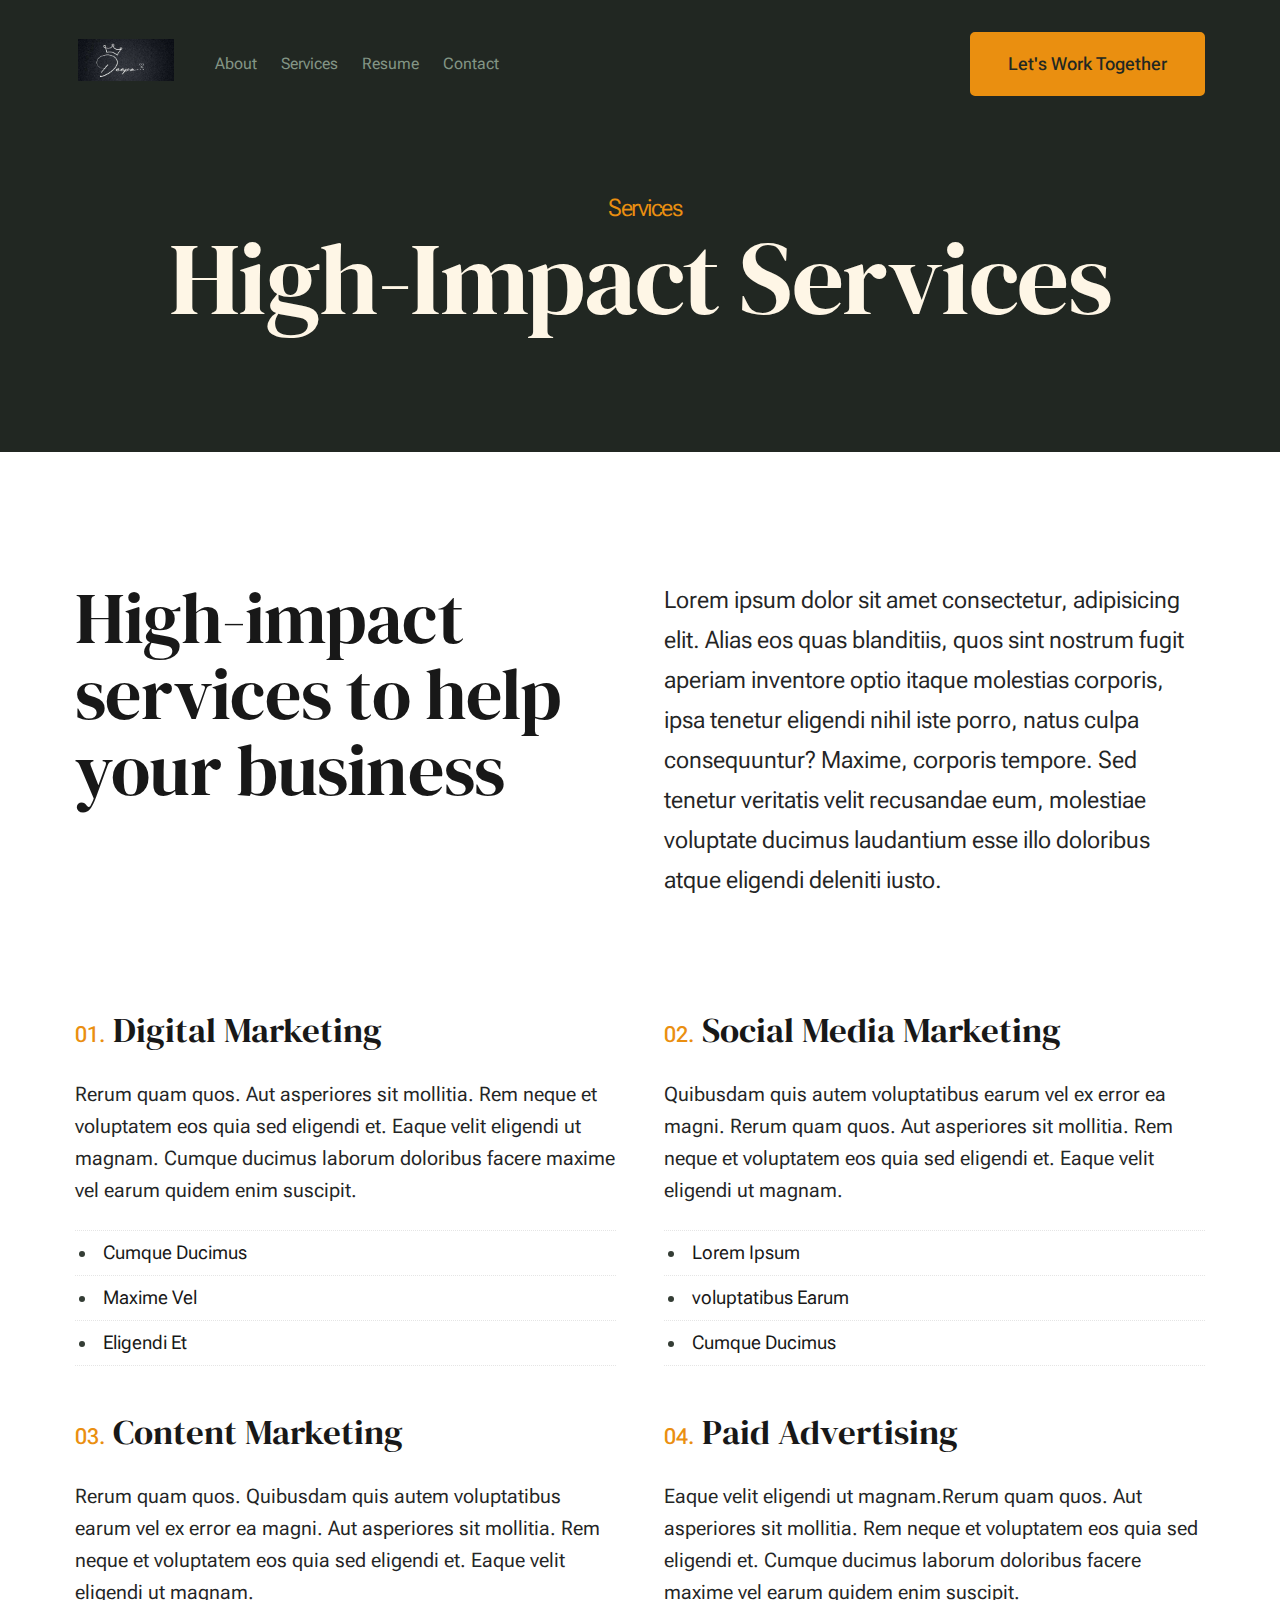
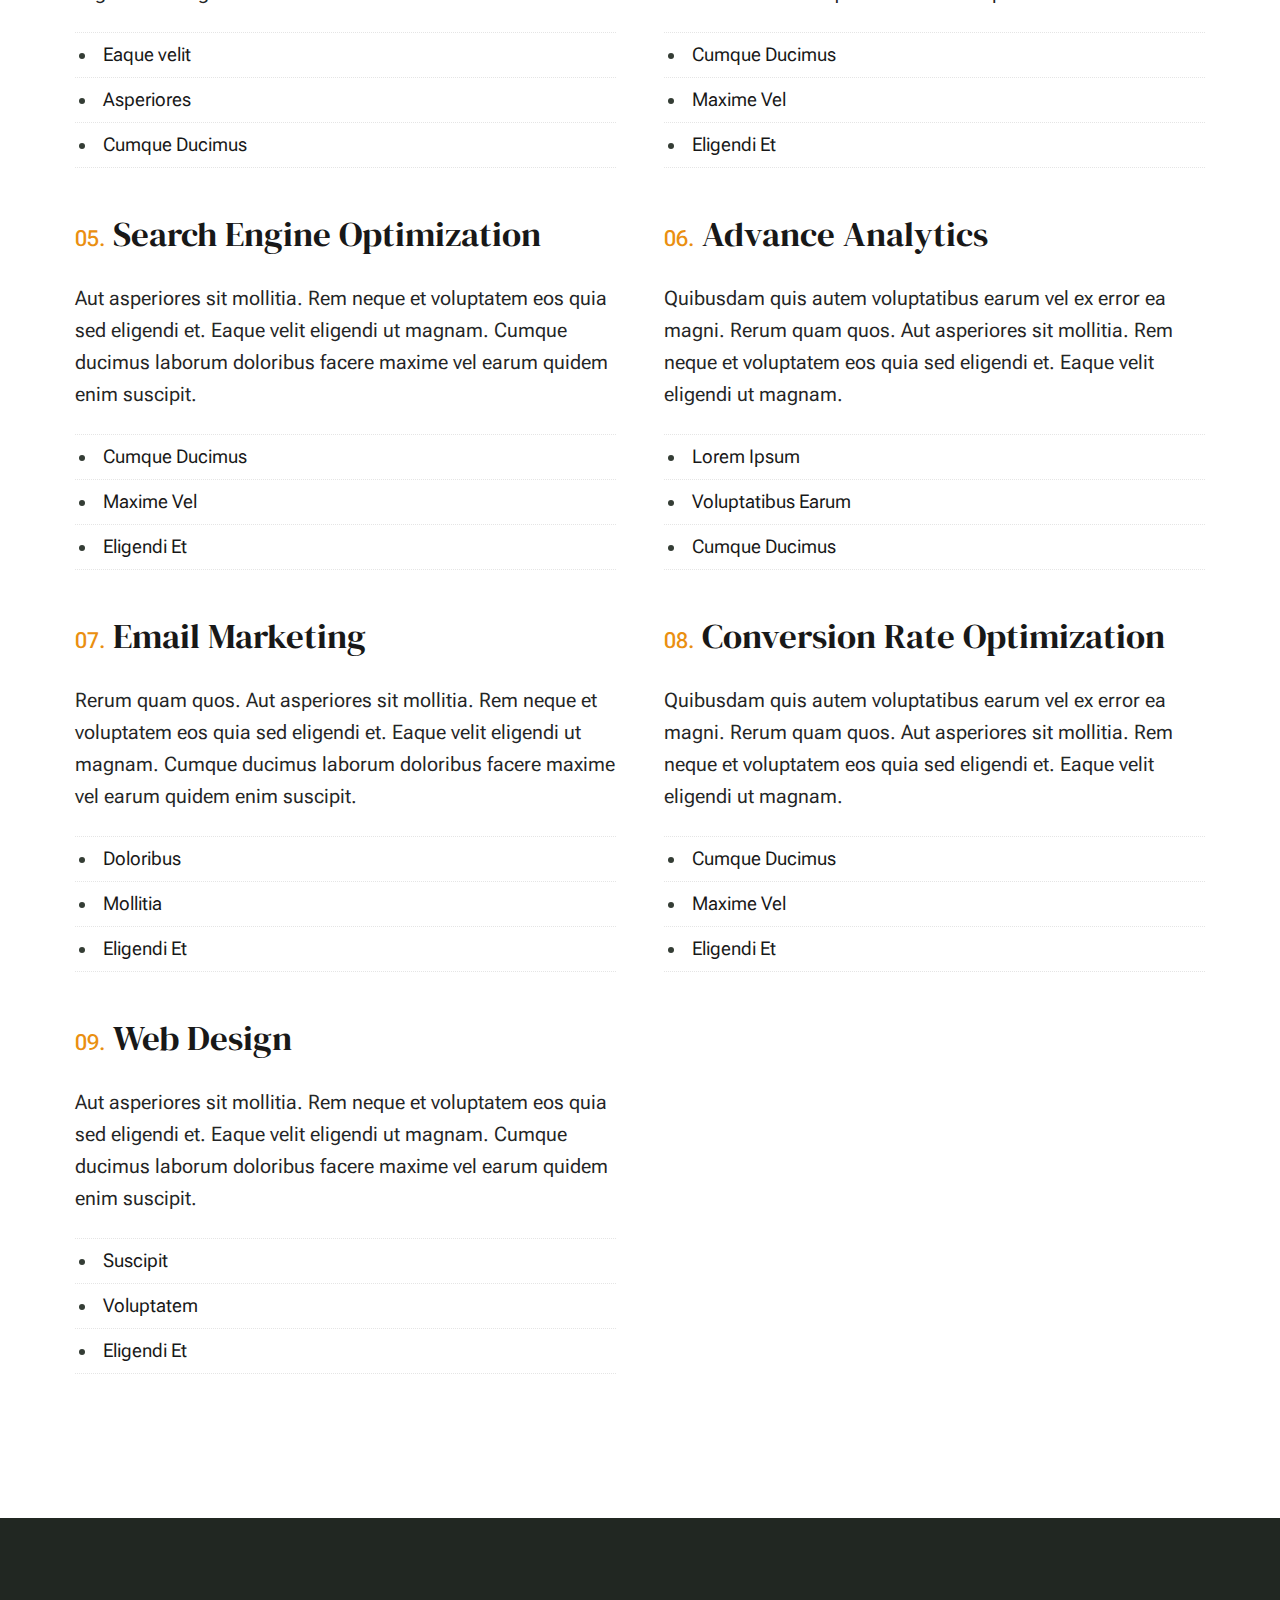
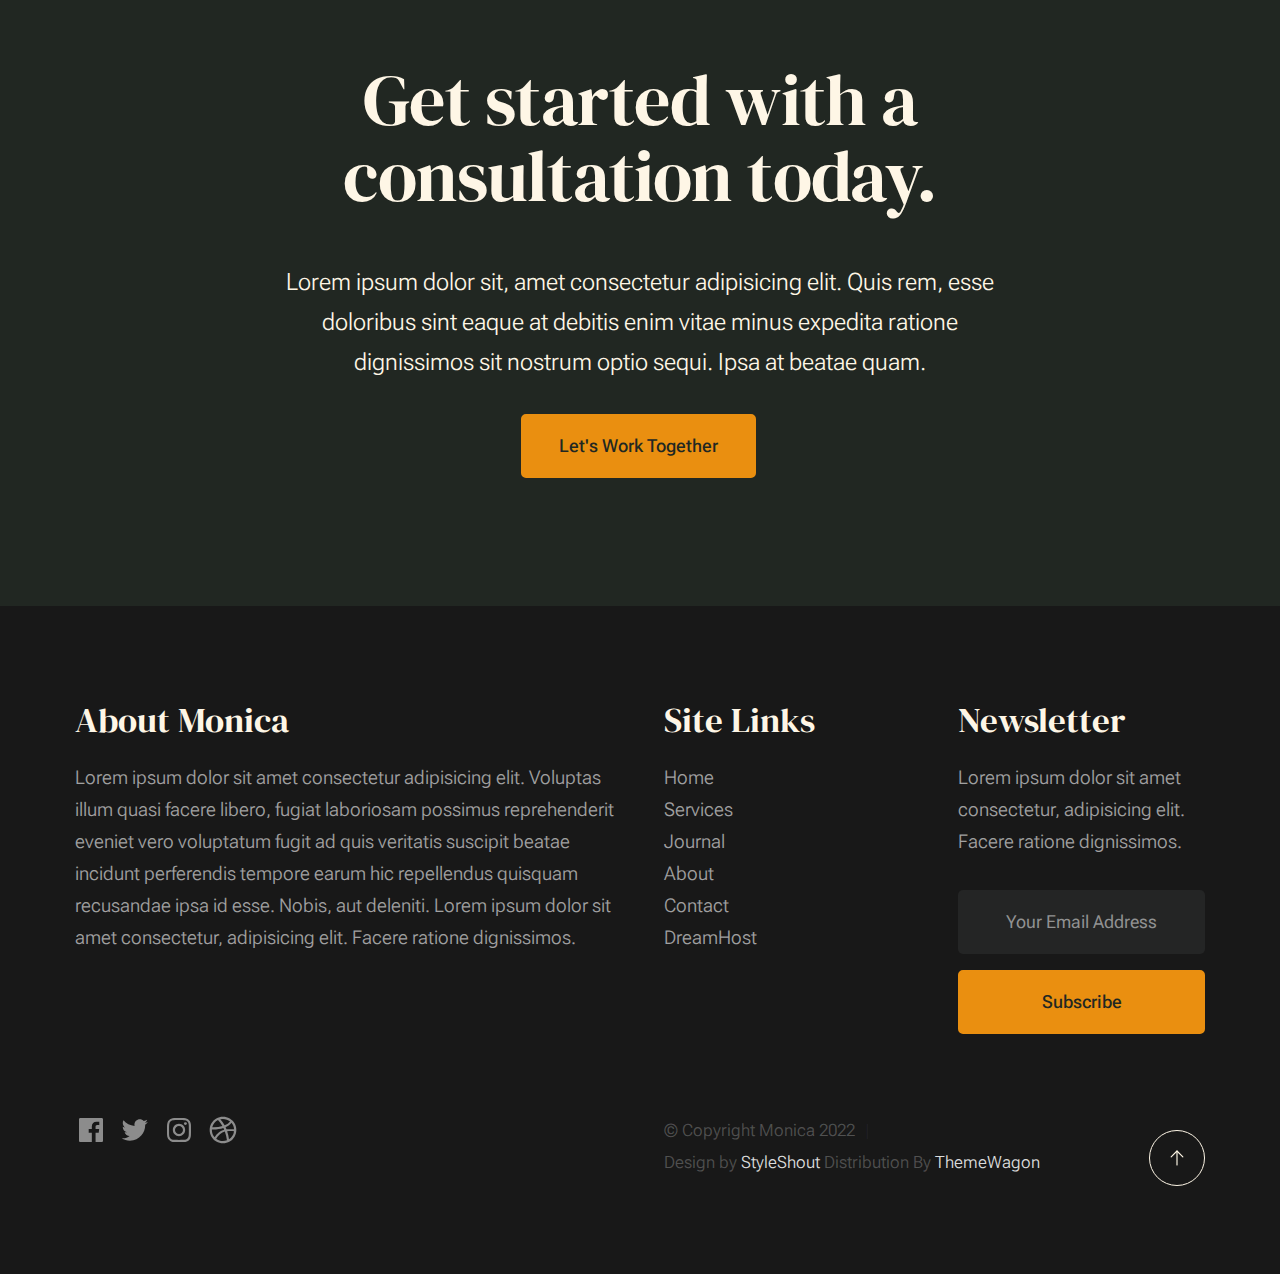
<file: services.html>
<!DOCTYPE html>
<html lang="en" class="no-js" >
<head>

    <!--- basic page needs
    ================================================== -->
    <meta charset="utf-8">
    <meta name="viewport" content="width=device-width, initial-scale=1">
    <title>Services - Monica</title>

    <script>
        document.documentElement.classList.remove('no-js');
        document.documentElement.classList.add('js');
    </script>

    <!-- CSS
    ================================================== -->
    <link rel="stylesheet" href="css/vendor.css">
    <link rel="stylesheet" href="css/styles.css">

    <!-- favicons
    ================================================== -->
    <link rel="apple-touch-icon" sizes="180x180" href="apple-touch-icon.png">
    <link rel="icon" type="image/png" sizes="32x32" href="favicon-32x32.png">
    <link rel="icon" type="image/png" sizes="16x16" href="favicon-16x16.png">
    <link rel="manifest" href="site.webmanifest">

</head>


<body id="top">


    <!-- preloader
    ================================================== -->
    <div id="preloader">
        <div id="loader" class="dots-fade">
            <div></div>
            <div></div>
            <div></div>
        </div>
    </div>


    <!-- page wrap
    ================================================== -->
    <div id="page" class="s-pagewrap">

        <!-- # site header 
        ================================================== -->
        <header class="s-header">

            <div class="row s-header__inner width-sixteen-col">

                <div class="s-header__block">
                    <div class="s-header__logo">
                        <a class="logo" href="index.html">
                            <img src="images/deepa.png" alt="Homepage">
                        </a>
                    </div>

                    <a class="s-header__menu-toggle" href="#0"><span>Menu</span></a>
                </div> <!-- end s-header__block -->

                <nav class="s-header__nav">
    
                    <ul class="s-header__menu-links">
                        <li><a href="about.html">About</a></li>
                        <li><a href="services.html">Services</a></li>
                        <li><a href="services.html">Resume</a></li>
                        <li><a href="contact.html">Contact</a></li>
                    </ul> <!-- s-header__menu-links -->

                    <div class="s-header__contact">
                        <a href="contact.html" class="btn btn--primary s-header__contact-btn">Let's Work Together</a>                        
                    </div> <!-- s-header__contact -->
    
                </nav> <!-- end s-header__nav -->

            </div> <!-- end s-header__inner -->

        </header> <!-- end s-header -->

        <!-- # site main content
        ================================================== -->
        <section id="content" class="s-content">

               <section class="s-pageheader pageheader">
                    <div class="row">
                        <div class="column xl-12">
                            <h1 class="page-title">
                                <span class="page-title__small-type text-pretitle">Services</span>
                                High-Impact Services
                            </h1>
                            
                        </div>
                    </div>
               </section> <!-- pageheader -->  

               <section class="s-pagecontent pagecontent">

                    <div class="row pageintro">
                        <div class="column xl-6 lg-12">
                            <h2 class="text-display-title">High-impact services to help your business</h2>
                        </div>
                        <div class="column xl-6 lg-12 u-flexitem-x-right">
                            <p class="lead">
                            Lorem ipsum dolor sit amet consectetur, adipisicing elit. Alias eos quas blanditiis, quos sint nostrum fugit aperiam 
                            inventore optio itaque molestias corporis, ipsa tenetur eligendi nihil iste porro, natus culpa consequuntur? Maxime, 
                            corporis tempore. Sed tenetur veritatis velit recusandae eum, molestiae voluptate ducimus laudantium esse illo 
                            doloribus atque eligendi deleniti iusto. 
                            </p>
                        </div>                       
                    </div>  <!-- pageintro -->       

                    <div class="row">
                        <div class="column xl-12 grid-block">             
                            
                            <div class="grid-full grid-list-items list-items show-ctr">
                                
                                <div class="grid-list-items__item list-items__item">
                                    <div class="list-items__item-header">
                                        <h3 class="list-items__item-title">Digital Marketing</h3>
                                    </div>
                                    <div class="list-items__item-text">
                                        <p>
                                        Rerum quam quos. Aut asperiores 
                                        sit mollitia. Rem neque et voluptatem eos quia sed eligendi et. Eaque velit eligendi ut 
                                        magnam. Cumque ducimus laborum doloribus facere maxime vel earum quidem enim suscipit.
                                        </p>

                                        <ul class="list-services">
                                            <li>Cumque Ducimus</li>
                                            <li>Maxime Vel</li>
                                            <li>Eligendi Et</li>
                                        </ul>
                                    </div>
                                </div> <!-- end list-items__item -->
                                <div class="grid-list-items__item list-items__item">
                                    <div class="list-items__item-header">
                                        <h3 class="list-items__item-title">Social Media Marketing</h3>
                                    </div>
                                    <div class="list-items__item-text">
                                        <p>
                                        Quibusdam quis autem voluptatibus earum vel ex error ea magni. Rerum quam quos. Aut asperiores 
                                        sit mollitia. Rem neque et voluptatem eos quia sed eligendi et. Eaque velit eligendi ut 
                                        magnam.
                                        </p>

                                        <ul class="list-services">
                                            <li>Lorem Ipsum</li>
                                            <li>voluptatibus Earum</li>
                                            <li>Cumque Ducimus</li>
                                        </ul>
                                    </div>
                                </div> <!-- end list-items__item -->
                                <div class="grid-list-items__item list-items__item">
                                    <div class="list-items__item-header">
                                        <h3 class="list-items__item-title">Content Marketing</h3>
                                    </div>
                                    <div class="list-items__item-text">
                                        <p>
                                        Rerum quam quos. Quibusdam quis autem voluptatibus earum vel ex error ea magni. Aut asperiores 
                                        sit mollitia. Rem neque et voluptatem eos quia sed eligendi et. Eaque velit eligendi ut 
                                        magnam.
                                        </p>

                                        <ul class="list-services">
                                            <li>Eaque velit</li>
                                            <li>Asperiores</li>
                                            <li>Cumque Ducimus</li>
                                        </ul>
                                    </div>
                                </div> <!-- end list-items__item -->
                                <div class="grid-list-items__item list-items__item">
                                    <div class="list-items__item-header">
                                        <h3 class="list-items__item-title">Paid Advertising</h3>
                                    </div>
                                    <div class="list-items__item-text">
                                        <p>
                                        Eaque velit eligendi ut magnam.Rerum quam quos. Aut asperiores 
                                        sit mollitia. Rem neque et voluptatem eos quia sed eligendi et. 
                                        Cumque ducimus laborum doloribus facere maxime vel earum quidem enim suscipit.
                                        </p>

                                        <ul class="list-services">
                                            <li>Cumque Ducimus</li>
                                            <li>Maxime Vel</li>
                                            <li>Eligendi Et</li>
                                        </ul>
                                    </div>
                                </div> <!-- end list-items__item -->
                                <div class="grid-list-items__item list-items__item">
                                    <div class="list-items__item-header">
                                        <h3 class="list-items__item-title">Search Engine Optimization</h3>
                                    </div>
                                    <div class="list-items__item-text">
                                        <p>
                                        Aut asperiores sit mollitia. Rem neque et voluptatem eos quia sed eligendi et. Eaque velit eligendi ut 
                                        magnam. Cumque ducimus laborum doloribus facere maxime vel earum quidem enim suscipit.
                                        </p>

                                        <ul class="list-services">
                                            <li>Cumque Ducimus</li>
                                            <li>Maxime Vel</li>
                                            <li>Eligendi Et</li>
                                        </ul>
                                    </div>
                                </div> <!-- end list-items__item -->
                                <div class="grid-list-items__item list-items__item">
                                    <div class="list-items__item-header">
                                        <h3 class="list-items__item-title">Advance Analytics</h3>
                                    </div>
                                    <div class="list-items__item-text">
                                        <p>
                                        Quibusdam quis autem voluptatibus earum vel ex error ea magni. Rerum quam quos. Aut asperiores 
                                        sit mollitia. Rem neque et voluptatem eos quia sed eligendi et. Eaque velit eligendi ut 
                                        magnam.
                                        </p>

                                        <ul class="list-services">
                                            <li>Lorem Ipsum</li>
                                            <li>Voluptatibus Earum</li>
                                            <li>Cumque Ducimus</li>
                                        </ul>
                                    </div>
                                </div> <!-- end list-items__item -->
                                <div class="grid-list-items__item list-items__item">
                                    <div class="list-items__item-header">
                                        <h3 class="list-items__item-title">Email Marketing</h3>
                                    </div>
                                    <div class="list-items__item-text">
                                        <p>
                                        Rerum quam quos. Aut asperiores 
                                        sit mollitia. Rem neque et voluptatem eos quia sed eligendi et. Eaque velit eligendi ut 
                                        magnam. Cumque ducimus laborum doloribus facere maxime vel earum quidem enim suscipit.
                                        </p>

                                        <ul class="list-services">
                                            <li>Doloribus</li>
                                            <li>Mollitia</li>
                                            <li>Eligendi Et</li>
                                        </ul>
                                    </div>
                                </div> <!-- end list-items__item -->
                                <div class="grid-list-items__item list-items__item">
                                    <div class="list-items__item-header">
                                        <h3 class="list-items__item-title">Conversion Rate Optimization</h3>
                                    </div>
                                    <div class="list-items__item-text">
                                        <p>
                                        Quibusdam quis autem voluptatibus earum vel ex error ea magni. Rerum quam quos. Aut asperiores 
                                        sit mollitia. Rem neque et voluptatem eos quia sed eligendi et. Eaque velit eligendi ut 
                                        magnam.
                                        </p>

                                        <ul class="list-services">
                                            <li>Cumque Ducimus</li>
                                            <li>Maxime Vel</li>
                                            <li>Eligendi Et</li>
                                        </ul>
                                    </div>
                                </div> <!-- end list-items__item -->
                                <div class="grid-list-items__item list-items__item">
                                    <div class="list-items__item-header">
                                        <h3 class="list-items__item-title">Web Design</h3>
                                    </div>
                                    <div class="list-items__item-text">
                                        <p>
                                        Aut asperiores sit mollitia. Rem neque et voluptatem eos quia sed eligendi et. Eaque velit eligendi ut 
                                        magnam. Cumque ducimus laborum doloribus facere maxime vel earum quidem enim suscipit.
                                        </p>

                                        <ul class="list-services">
                                            <li>Suscipit</li>
                                            <li>Voluptatem</li>
                                            <li>Eligendi Et</li>
                                        </ul>
                                    </div>
                                </div> <!-- end list-items__item -->
    
                            </div> <!-- grid-list-items -->
                           

                        </div> <!-- end grid-block-->
                    </div> <!-- end row -->

               </section> <!-- pagecontent -->

        </section> <!-- s-content-->

        <!-- # cta
        ================================================== -->
        <section id="cta" class="s-cta">

            <div class="row row-x-center text-center">
                <div class="column xl-8 lg-12">

                    <div class="s-cta__content">
                        <h2 class="text-display-title">
                        Get started with a consultation today.
                        </h2>
                        <p class="lead">
                        Lorem ipsum dolor sit, amet consectetur adipisicing elit. Quis rem, esse doloribus sint eaque at debitis enim vitae minus expedita ratione dignissimos sit nostrum optio sequi. Ipsa at beatae quam.
                        </p>
                        <a href="contact.html" class="btn btn--primary">Let's Work Together</a>
                    </div>

                </div>
            </div>

        </section> <!-- end s-cta -->


        <!-- # footer 
        ================================================== -->
        <footer class="s-footer">
            <div class="row s-footer__content">
                <div class="column xl-6 lg-6 md-12 s-footer__block s-footer__about">                    
                    <h3>About Monica</h3>
                    <p>
                    Lorem ipsum dolor sit amet consectetur adipisicing elit. Voluptas illum quasi facere libero, 
                    fugiat laboriosam possimus reprehenderit eveniet vero voluptatum fugit ad quis veritatis suscipit beatae 
                    incidunt perferendis tempore earum hic repellendus quisquam recusandae ipsa id esse. Nobis, aut deleniti.
                    Lorem ipsum dolor sit amet consectetur, adipisicing elit. Facere ratione dignissimos.
                    </p>               
                </div>                
                <div class="column xl-3 lg-6 md-12 s-footer__block s-footer__site-links">
                    <h3>Site Links</h3>
                    <ul class="link-list">
                        <li><a href="index.html">Home</a></li>
                        <li><a href="services.html">Services</a></li>
                        <li><a href="blog.html">Journal</a></li>
                        <li><a href="about.html">About</a></li>
                        <li><a href="contact.html">Contact</a></li>
                        <li><a href="https://www.dreamhost.com/r.cgi?287326">DreamHost</a></li>
                    </ul>
                </div>
                <div class="column xl-3 lg-6 md-12 tab-12 s-footer__block s-footer__newsletter">
                    <h3>Newsletter</h3>

                    <p>
                    Lorem ipsum dolor sit amet consectetur, adipisicing elit. Facere ratione dignissimos.
                    </p>

                    <div class="subscribe-form">
                        <form id="mc-form" class="mc-form">
                            <input type="email" name="EMAIL" id="mce-EMAIL" class="u-fullwidth text-center" placeholder="Your Email Address" title="The domain portion of the email address is invalid (the portion after the @)." pattern="^([^\x00-\x20\x22\x28\x29\x2c\x2e\x3a-\x3c\x3e\x40\x5b-\x5d\x7f-\xff]+|\x22([^\x0d\x22\x5c\x80-\xff]|\x5c[\x00-\x7f])*\x22)(\x2e([^\x00-\x20\x22\x28\x29\x2c\x2e\x3a-\x3c\x3e\x40\x5b-\x5d\x7f-\xff]+|\x22([^\x0d\x22\x5c\x80-\xff]|\x5c[\x00-\x7f])*\x22))*\x40([^\x00-\x20\x22\x28\x29\x2c\x2e\x3a-\x3c\x3e\x40\x5b-\x5d\x7f-\xff]+|\x5b([^\x0d\x5b-\x5d\x80-\xff]|\x5c[\x00-\x7f])*\x5d)(\x2e([^\x00-\x20\x22\x28\x29\x2c\x2e\x3a-\x3c\x3e\x40\x5b-\x5d\x7f-\xff]+|\x5b([^\x0d\x5b-\x5d\x80-\xff]|\x5c[\x00-\x7f])*\x5d))*(\.\w{2,})+$" required>
                            <input type="submit" name="subscribe" value="Subscribe" class="btn btn--primary btn--small u-fullwidth">
                            <!-- <div style="position: absolute; left: -5000px;" aria-hidden="true"><input type="text" name="b_cdb7b577e41181934ed6a6a44_9a91cfe7b3" tabindex="-1" value=""></div> -->
                            <div class="mc-status"></div>
                        </form>
                    </div>
                </div>
            </div>    
            
            <div class="row s-footer__bottom">
                <div class="column xl-6 lg-12">
                    <ul class="s-footer__social social-list">
                        <li>
                            <a href="#0">
                                <svg xmlns="http://www.w3.org/2000/svg" width="24" height="24" viewBox="0 0 24 24" style="fill:rgba(0, 0, 0, 1);transform:;-ms-filter:"><path d="M20,3H4C3.447,3,3,3.448,3,4v16c0,0.552,0.447,1,1,1h8.615v-6.96h-2.338v-2.725h2.338v-2c0-2.325,1.42-3.592,3.5-3.592 c0.699-0.002,1.399,0.034,2.095,0.107v2.42h-1.435c-1.128,0-1.348,0.538-1.348,1.325v1.735h2.697l-0.35,2.725h-2.348V21H20 c0.553,0,1-0.448,1-1V4C21,3.448,20.553,3,20,3z"></path></svg>
                                <span class="u-screen-reader-text">Facebook</span>
                            </a>
                        </li>
                        <li>
                            <a href="#0">
                                <svg xmlns="http://www.w3.org/2000/svg" width="24" height="24" viewBox="0 0 24 24" style="fill:rgba(0, 0, 0, 1);transform:;-ms-filter:"><path d="M19.633,7.997c0.013,0.175,0.013,0.349,0.013,0.523c0,5.325-4.053,11.461-11.46,11.461c-2.282,0-4.402-0.661-6.186-1.809 c0.324,0.037,0.636,0.05,0.973,0.05c1.883,0,3.616-0.636,5.001-1.721c-1.771-0.037-3.255-1.197-3.767-2.793 c0.249,0.037,0.499,0.062,0.761,0.062c0.361,0,0.724-0.05,1.061-0.137c-1.847-0.374-3.23-1.995-3.23-3.953v-0.05 c0.537,0.299,1.16,0.486,1.82,0.511C3.534,9.419,2.823,8.184,2.823,6.787c0-0.748,0.199-1.434,0.548-2.032 c1.983,2.443,4.964,4.04,8.306,4.215c-0.062-0.3-0.1-0.611-0.1-0.923c0-2.22,1.796-4.028,4.028-4.028 c1.16,0,2.207,0.486,2.943,1.272c0.91-0.175,1.782-0.512,2.556-0.973c-0.299,0.935-0.936,1.721-1.771,2.22 c0.811-0.088,1.597-0.312,2.319-0.624C21.104,6.712,20.419,7.423,19.633,7.997z"></path></svg>
                                <span class="u-screen-reader-text">Twitter</span>
                            </a>
                        </li>
                        <li>
                            <a href="#0">
                                <svg xmlns="http://www.w3.org/2000/svg" width="24" height="24" viewBox="0 0 24 24" style="fill:rgba(0, 0, 0, 1);transform:;-ms-filter:"><path d="M11.999,7.377c-2.554,0-4.623,2.07-4.623,4.623c0,2.554,2.069,4.624,4.623,4.624c2.552,0,4.623-2.07,4.623-4.624 C16.622,9.447,14.551,7.377,11.999,7.377L11.999,7.377z M11.999,15.004c-1.659,0-3.004-1.345-3.004-3.003 c0-1.659,1.345-3.003,3.004-3.003s3.002,1.344,3.002,3.003C15.001,13.659,13.658,15.004,11.999,15.004L11.999,15.004z"></path><circle cx="16.806" cy="7.207" r="1.078"></circle><path d="M20.533,6.111c-0.469-1.209-1.424-2.165-2.633-2.632c-0.699-0.263-1.438-0.404-2.186-0.42 c-0.963-0.042-1.268-0.054-3.71-0.054s-2.755,0-3.71,0.054C7.548,3.074,6.809,3.215,6.11,3.479C4.9,3.946,3.945,4.902,3.477,6.111 c-0.263,0.7-0.404,1.438-0.419,2.186c-0.043,0.962-0.056,1.267-0.056,3.71c0,2.442,0,2.753,0.056,3.71 c0.015,0.748,0.156,1.486,0.419,2.187c0.469,1.208,1.424,2.164,2.634,2.632c0.696,0.272,1.435,0.426,2.185,0.45 c0.963,0.042,1.268,0.055,3.71,0.055s2.755,0,3.71-0.055c0.747-0.015,1.486-0.157,2.186-0.419c1.209-0.469,2.164-1.424,2.633-2.633 c0.263-0.7,0.404-1.438,0.419-2.186c0.043-0.962,0.056-1.267,0.056-3.71s0-2.753-0.056-3.71C20.941,7.57,20.801,6.819,20.533,6.111z M19.315,15.643c-0.007,0.576-0.111,1.147-0.311,1.688c-0.305,0.787-0.926,1.409-1.712,1.711c-0.535,0.199-1.099,0.303-1.67,0.311 c-0.95,0.044-1.218,0.055-3.654,0.055c-2.438,0-2.687,0-3.655-0.055c-0.569-0.007-1.135-0.112-1.669-0.311 c-0.789-0.301-1.414-0.923-1.719-1.711c-0.196-0.534-0.302-1.099-0.311-1.669c-0.043-0.95-0.053-1.218-0.053-3.654 c0-2.437,0-2.686,0.053-3.655c0.007-0.576,0.111-1.146,0.311-1.687c0.305-0.789,0.93-1.41,1.719-1.712 c0.534-0.198,1.1-0.303,1.669-0.311c0.951-0.043,1.218-0.055,3.655-0.055c2.437,0,2.687,0,3.654,0.055 c0.571,0.007,1.135,0.112,1.67,0.311c0.786,0.303,1.407,0.925,1.712,1.712c0.196,0.534,0.302,1.099,0.311,1.669 c0.043,0.951,0.054,1.218,0.054,3.655c0,2.436,0,2.698-0.043,3.654H19.315z"></path></svg>
                                <span class="u-screen-reader-text">Instagram</span>
                            </a>
                        </li>
                        <li>
                            <a href="#0">
                                <svg xmlns="http://www.w3.org/2000/svg" width="24" height="24" viewBox="0 0 24 24" style="fill: rgba(0, 0, 0, 1);transform: ;msFilter:;"><path d="M20.66 6.98a9.932 9.932 0 0 0-3.641-3.64C15.486 2.447 13.813 2 12 2s-3.486.447-5.02 1.34c-1.533.893-2.747 2.107-3.64 3.64S2 10.187 2 12s.446 3.487 1.34 5.02a9.924 9.924 0 0 0 3.641 3.64C8.514 21.553 10.187 22 12 22s3.486-.447 5.02-1.34a9.932 9.932 0 0 0 3.641-3.64C21.554 15.487 22 13.813 22 12s-.446-3.487-1.34-5.02zM12 3.66c2 0 3.772.64 5.32 1.919-.92 1.174-2.286 2.14-4.1 2.9-1.002-1.813-2.088-3.327-3.261-4.54A7.715 7.715 0 0 1 12 3.66zM5.51 6.8a8.116 8.116 0 0 1 2.711-2.22c1.212 1.201 2.325 2.7 3.34 4.5-2 .6-4.114.9-6.341.9-.573 0-1.006-.013-1.3-.04A8.549 8.549 0 0 1 5.51 6.8zM3.66 12c0-.054.003-.12.01-.2.007-.08.01-.146.01-.2.254.014.641.02 1.161.02 2.666 0 5.146-.367 7.439-1.1.187.373.381.793.58 1.26-1.32.293-2.674 1.006-4.061 2.14S6.4 16.247 5.76 17.5c-1.4-1.587-2.1-3.42-2.1-5.5zM12 20.34c-1.894 0-3.594-.587-5.101-1.759.601-1.187 1.524-2.322 2.771-3.401 1.246-1.08 2.483-1.753 3.71-2.02a29.441 29.441 0 0 1 1.56 6.62 8.166 8.166 0 0 1-2.94.56zm7.08-3.96a8.351 8.351 0 0 1-2.58 2.621c-.24-2.08-.7-4.107-1.379-6.081.932-.066 1.765-.1 2.5-.1.799 0 1.686.034 2.659.1a8.098 8.098 0 0 1-1.2 3.46zm-1.24-5c-1.16 0-2.233.047-3.22.14a27.053 27.053 0 0 0-.68-1.62c2.066-.906 3.532-2.006 4.399-3.3 1.2 1.414 1.854 3.027 1.96 4.84-.812-.04-1.632-.06-2.459-.06z"></path></svg>
                                <span class="u-screen-reader-text">Dribbble</span>
                            </a>
                        </li>
                    </ul> <!-- end s-footer__social -->
                </div>
                <div class="column xl-6 lg-12">
                    <p class="ss-copyright">
                        <span>© Copyright Monica 2022</span> 
                        <span>Design by <a href="https://www.styleshout.com/">StyleShout</a> Distribution By <a href="https://themewagon.com">ThemeWagon</a></span>
                    </p>
                </div>

                <div class="ss-go-top">
                    <a class="smoothscroll" title="Back to Top" href="#top">
                        <svg xmlns="http://www.w3.org/2000/svg" viewBox="0 0 24 24" width="36" height="36" fill="none" stroke="#ffffff" stroke-width="1" stroke-linecap="round" stroke-linejoin="round">&lt;!--!  Atomicons Free 1.00 by @atisalab License - https://atomicons.com/license/ (Icons: CC BY 4.0) Copyright 2021 Atomicons --&gt;<polyline points="17 11 12 6 7 11"></polyline><line x1="12" y1="18" x2="12" y2="6"></line></svg>
                    </a>
                </div> <!-- end ss-go-top -->
            </div>
            
        </footer> <!-- end s-footer -->

    </div> <!-- end page-wrap -->

    <!-- Java Script
    ================================================== -->
    <script src="js/plugins.js"></script>
    <script src="js/main.js"></script>

</body>
</html>
</file>
<file: assets/css/portfolio.css>
/* Modern Photo-Centric Portfolio Styles */
:root {
    --primary-color: #4A90E2;
    --secondary-color: #2C3E50;
    --accent-color: #E74C3C;
    --success-color: #27AE60;
    --warning-color: #F39C12;
    --purple-color: #9B59B6;
    --teal-color: #1ABC9C;
    
    --text-dark: #2C3E50;
    --text-light: #7F8C8D;
    --text-white: #FFFFFF;
    --bg-light: #F8F9FA;
    --bg-white: #FFFFFF;
    --border-light: #E9ECEF;
    
    --font-primary: 'Montserrat', sans-serif;
    --font-secondary: 'Inter', sans-serif;
    --font-display: 'Playfair Display', serif;
    
    --shadow-light: 0 2px 10px rgba(0,0,0,0.1);
    --shadow-medium: 0 4px 20px rgba(0,0,0,0.15);
    --shadow-heavy: 0 8px 30px rgba(0,0,0,0.2);
    
    --transition: all 0.3s cubic-bezier(0.25, 0.46, 0.45, 0.94);
    --transition-fast: all 0.2s ease;
}

* {
    margin: 0;
    padding: 0;
    box-sizing: border-box;
}

body {
    font-family: var(--font-secondary);
    line-height: 1.6;
    color: var(--text-dark);
    background-color: var(--bg-white);
    overflow-x: hidden;
}

/* Container */
.container {
    max-width: 1200px;
    margin: 0 auto;
    padding: 0 20px;
}

/* Navigation */
.navbar {
    position: fixed;
    top: 0;
    width: 100%;
    background: rgba(255, 255, 255, 0.95);
    backdrop-filter: blur(10px);
    z-index: 1000;
    padding: 15px 0;
    transition: var(--transition);
}

.nav-container {
    max-width: 1200px;
    margin: 0 auto;
    padding: 0 20px;
    display: flex;
    justify-content: space-between;
    align-items: center;
}

.nav-logo img {
    width: 60px;
    height: 60px;
    border-radius: 50%;
    border: 2px solid var(--primary-color);
    box-shadow: var(--shadow-light);
}

.nav-menu {
    display: flex;
    list-style: none;
    gap: 30px;
}

.nav-link {
    text-decoration: none;
    color: var(--text-dark);
    font-weight: 500;
    font-size: 16px;
    transition: var(--transition-fast);
    position: relative;
}

.nav-link:hover {
    color: var(--primary-color);
}

.nav-link::after {
    content: '';
    position: absolute;
    bottom: -5px;
    left: 0;
    width: 0;
    height: 2px;
    background: var(--primary-color);
    transition: var(--transition-fast);
}

.nav-link:hover::after {
    width: 100%;
}

.hamburger {
    display: none;
    flex-direction: column;
    cursor: pointer;
}

.hamburger span {
    width: 25px;
    height: 3px;
    background: var(--text-dark);
    margin: 3px 0;
    transition: var(--transition-fast);
}

/* Hero Section */
.hero {
    min-height: 100vh;
    display: flex;
    align-items: center;
    background: linear-gradient(135deg, #f5f7fa 0%, #c3cfe2 100%);
    padding: 100px 0 80px 0;
    position: relative;
    overflow: hidden;
    z-index: 1;
}

.hero::before {
    content: '';
    top: 0;
    left: 0;
    right: 0;
    bottom: 0;
    /* background: url('data:image/svg+xml,<svg xmlns="http://www.w3.org/2000/svg" viewBox="0 0 100 100"><defs><pattern id="grain" width="100" height="100" patternUnits="userSpaceOnUse"><circle cx="25" cy="25" r="1" fill="%23000" opacity="0.02"/><circle cx="75" cy="25" r="1" fill="%23000" opacity="0.02"/><circle cx="50" cy="50" r="1" fill="%23000" opacity="0.02"/><circle cx="25" cy="75" r="1" fill="%23000" opacity="0.02"/><circle cx="75" cy="75" r="1" fill="%23000" opacity="0.02"/></pattern></defs><rect width="100" height="100" fill="url(%23grain)"/></svg>'); */
    pointer-events: none;
}

.hero-container {
    width: 100%;
    max-width: 1200px;
    margin: 0 auto;
    padding: 0 20px;
    position: relative;
    z-index: 2;
}

.hero-content {
    display: grid;
    grid-template-columns: 1fr 1fr;
    gap: 60px;
    align-items: center;
    margin-bottom: 40px;
}

.hero-text {
    animation: fadeInUp 1s ease-out;
}

.portfolio-title {
    font-family: var(--font-display);
    font-size: clamp(3rem, 8vw, 6rem);
    font-weight: 900;
    line-height: 0.9;
    margin-bottom: 30px;
    text-transform: uppercase;
    letter-spacing: -2px;
}

.portfolio-letter {
    display: inline-block;
    transition: var(--transition);
    cursor: pointer;
}

.portfolio-letter:nth-child(odd) {
    color: var(--primary-color);
}

.portfolio-letter:nth-child(even) {
    color: var(--secondary-color);
}

.portfolio-letter:hover {
    transform: translateY(-10px) rotate(5deg);
    color: var(--accent-color);
}

.hero-subtitle h2 {
    font-family: var(--font-primary);
    font-size: 2.5rem;
    font-weight: 700;
    color: var(--secondary-color);
    margin-bottom: 15px;
}

.animated-text {
    font-size: 1.2rem;
    color: var(--text-light);
    margin-bottom: 25px;
    animation: typewriter 2s ease-in-out 0.5s both;
}

.specialty-tags {
    display: flex;
    gap: 15px;
    flex-wrap: wrap;
}

.tag {
    background: var(--primary-color);
    color: var(--text-white);
    padding: 8px 16px;
    border-radius: 25px;
    font-size: 0.9rem;
    font-weight: 500;
    transform: translateY(20px);
    animation: slideUp 0.6s ease-out 1s both;
}

.tag:nth-child(2) {
    animation-delay: 1.2s;
    background: var(--success-color);
}

.tag:nth-child(3) {
    animation-delay: 1.4s;
    background: var(--warning-color);
}

.hero-image {
    position: relative;
    animation: fadeInRight 1s ease-out 0.3s both;
}

.image-container {
    position: relative;
    display: flex;
    justify-content: center;
    overflow: hidden;
}

.main-photo {
    position: relative;
    z-index: 2;
}

.profile-image {
    width: 450px;
    height: 450px;
    object-fit: cover;
    border-radius: 20px;
    border: 5px solid var(--text-white);
    transition: var(--transition);
}

.profile-image:hover {
    transform: translateY(-10px);
    box-shadow: 0 20px 40px rgba(0,0,0,0.3);
}

.photo-frame {
    position: absolute;
    top: -15px;
    left: -15px;
    right: -15px;
    bottom: -15px;
    border-radius: 25px;
    z-index: 1;
    opacity: 0.7;
}

.floating-elements {
    position: absolute;
    top: 0;
    left: 0;
    right: 0;
    bottom: 0;
    pointer-events: none;
    overflow: hidden;
}

.element {
    position: absolute;
    background: var(--text-white);
    padding: 15px 20px;
    border-radius: 15px;
    box-shadow: var(--shadow-medium);
    display: flex;
    align-items: center;
    gap: 10px;
    font-weight: 600;
    animation: float 3s ease-in-out infinite;
}

.element i {
    font-size: 1.2rem;
}

.element-1 {
    top: 20%;
    left: 10px;
    color: var(--primary-color);
    animation-delay: 0s;
}

.element-2 {
    top: 60%;
    right: 10px;
    color: var(--success-color);
    animation-delay: 1s;
}

.element-3 {
    bottom: 20%;
    left: 10px;
    color: var(--warning-color);
    animation-delay: 2s;
}

.experience-badge {
    position: absolute;
    bottom: 10px;
    right: 50px;
    background: var(--accent-color);
    color: var(--text-white);
    padding: 20px;
    border-radius: 50%;
    text-align: center;
    box-shadow: var(--shadow-medium);
    animation: pulse 2s ease-in-out infinite;
}

.badge-number {
    display: block;
    font-size: 1.5rem;
    font-weight: 900;
    line-height: 1;
}

.badge-text {
    font-size: 0.7rem;
    font-weight: 500;
    opacity: 0.9;
}


/* Section Titles */
.section-title {
    font-family: var(--font-display);
    font-size: 3rem;
    font-weight: 700;
    text-align: center;
    margin-bottom: 20px;
    color: var(--secondary-color);
    position: relative;
}

.section-title::after {
    content: '';
    position: absolute;
    bottom: -10px;
    left: 50%;
    transform: translateX(-50%);
    width: 80px;
    height: 4px;
    background: var(--primary-color);
    border-radius: 2px;
}

/* About Section */
.about {
    padding: 100px 0 100px 0;
    background: var(--bg-white);
    position: relative;
    z-index: 1;
    clear: both;
}

.about-content {
    display: grid;
    grid-template-columns: 1fr 1fr;
    gap: 60px;
    align-items: start;
    margin-top: 60px;
}

.about-intro {
    margin-bottom: 40px;
}

.about-description {
    font-size: 1.1rem;
    line-height: 1.8;
    color: var(--text-light);
    margin-bottom: 30px;
}

.profile-highlights {
    display: flex;
    flex-direction: column;
    gap: 15px;
}

.highlight-item {
    display: flex;
    align-items: center;
    gap: 15px;
    padding: 15px;
    background: var(--bg-light);
    border-radius: 10px;
    transition: var(--transition-fast);
}

.highlight-item:hover {
    background: var(--primary-color);
    color: var(--text-white);
    transform: translateX(10px);
}

.highlight-item i {
    font-size: 1.2rem;
    color: var(--primary-color);
}

.highlight-item:hover i {
    color: var(--text-white);
}

.skills-showcase {
    display: grid;
    gap: 30px;
}

.skill-category h3 {
    font-size: 1.3rem;
    font-weight: 600;
    margin-bottom: 15px;
    color: var(--secondary-color);
}

.skill-tags {
    display: flex;
    flex-wrap: wrap;
    gap: 10px;
}

.skill-tags span {
    background: var(--primary-color);
    color: var(--text-white);
    padding: 8px 15px;
    border-radius: 20px;
    font-size: 0.9rem;
    font-weight: 500;
    transition: var(--transition-fast);
}

.skill-tags span:hover {
    background: var(--secondary-color);
    transform: translateY(-2px);
}

.about-visual {
    position: relative;
}

.visual-grid {
    display: grid;
    grid-template-columns: 1fr 1fr;
    gap: 20px;
}

.visual-item {
    position: relative;
    border-radius: 15px;
    overflow: hidden;
    aspect-ratio: 3/2;
    transition: var(--transition);
}

.visual-item:first-child {
    grid-column: span 2;
}

.visual-item img {
    width: 100%;
    height: 100%;
    object-fit: cover;
    transition: var(--transition);
}

.visual-item:hover img {
    transform: scale(1.1);
}

.overlay {
    position: absolute;
    bottom: 0;
    left: 0;
    right: 0;
    background: linear-gradient(transparent, rgba(0,0,0,0.8));
    color: var(--text-white);
    padding: 20px;
    font-weight: 600;
    transform: translateY(100%);
    transition: var(--transition);
}

.visual-item:hover .overlay {
    transform: translateY(0);
}

/* Projects Section */
.projects {
    padding: 100px 0;
    background: var(--bg-light);
}

.projects-showcase {
    margin-top: 60px;
}

.project-card.featured {
    background: var(--text-white);
    border-radius: 20px;
    padding: 40px;
    margin-bottom: 60px;
    box-shadow: var(--shadow-medium);
    display: grid;
    grid-template-columns: 1fr 1fr;
    gap: 40px;
    align-items: center;
}

.project-visual {
    position: relative;
}

.project-mockup img {
    width: 100%;
    border-radius: 15px;
    box-shadow: var(--shadow-light);
}

.project-overlay {
    position: absolute;
    top: 20px;
    right: 20px;
    background: rgba(255,255,255,0.95);
    padding: 20px;
    border-radius: 15px;
    box-shadow: var(--shadow-light);
}

.project-stats {
    display: flex;
    gap: 20px;
}

.project-stats .stat {
    text-align: center;
}

.project-stats .number {
    display: block;
    font-size: 1.5rem;
    font-weight: 900;
    color: var(--primary-color);
}

.project-stats .label {
    font-size: 0.8rem;
    color: var(--text-light);
}

.project-info h3 {
    font-size: 2rem;
    font-weight: 700;
    color: var(--secondary-color);
    margin-bottom: 15px;
}

.project-info p {
    font-size: 1.1rem;
    line-height: 1.6;
    color: var(--text-light);
    margin-bottom: 20px;
}

.project-tags {
    display: flex;
    gap: 10px;
    flex-wrap: wrap;
}

.project-tags span {
    background: var(--primary-color);
    color: var(--text-white);
    padding: 8px 15px;
    border-radius: 20px;
    font-size: 0.9rem;
    font-weight: 500;
}

.projects-grid {
    display: grid;
    grid-template-columns: repeat(auto-fit, minmax(300px, 1fr));
    gap: 30px;
}

.project-card {
    background: var(--text-white);
    border-radius: 15px;
    overflow: hidden;
    box-shadow: var(--shadow-light);
    transition: var(--transition);
}

.project-card:hover {
    transform: translateY(-10px);
    box-shadow: var(--shadow-medium);
}

.project-image {
    position: relative;
    overflow: hidden;
    aspect-ratio: 16/9;
}

.project-image img {
    width: 100%;
    height: 100%;
    object-fit: cover;
    transition: var(--transition);
}

.project-card:hover .project-image img {
    transform: scale(1.1);
}

.hover-overlay {
    position: absolute;
    top: 50%;
    left: 50%;
    transform: translate(-50%, -50%);
    background: rgba(74, 144, 226, 0.9);
    color: var(--text-white);
    width: 60px;
    height: 60px;
    border-radius: 50%;
    display: flex;
    align-items: center;
    justify-content: center;
    font-size: 1.2rem;
    opacity: 0;
    transition: var(--transition);
}

.project-card:hover .hover-overlay {
    opacity: 1;
}

.project-details {
    padding: 25px;
}

.project-details h4 {
    font-size: 1.3rem;
    font-weight: 600;
    color: var(--secondary-color);
    margin-bottom: 10px;
}

.project-details p {
    color: var(--text-light);
    margin-bottom: 15px;
}

.project-result {
    background: var(--bg-light);
    padding: 10px 15px;
    border-radius: 20px;
    font-size: 0.9rem;
    font-weight: 500;
    color: var(--success-color);
}

/* Experience Section */
.experience {
    padding: 100px 0;
    background: var(--bg-white);
}

.experience-layout {
    margin-top: 60px;
}

.section-header {
    text-align: center;
    margin-bottom: 60px;
}

.section-subtitle {
    font-size: 1.1rem;
    color: var(--text-light);
    max-width: 600px;
    margin: 0 auto;
}

.timeline {
    position: relative;
    max-width: 800px;
    margin: 0 auto 60px;
}

/* .timeline::before {
    content: '';
    position: absolute;
    left: 50%;
    top: 0;
    bottom: 0;
    width: 2px;
    background: var(--primary-color);
    transform: translateX(-50%);
} */

.timeline-item {
    display: flex;
    margin-bottom: 50px;
    position: relative;
}

/* .timeline-item::before {
    content: '';
    position: absolute;
    left: 50%;
    top: 20px;
    width: 15px;
    height: 15px;
    background: var(--primary-color);
    border-radius: 50%;
    transform: translateX(-50%);
    z-index: 2;
    border: 3px solid var(--text-white);
} */

.timeline-item:nth-child(even) {
    flex-direction: row-reverse;
}

.timeline-date {
    flex: 0 0 120px;
    text-align: center;
    font-weight: 600;
    color: var(--primary-color);
    padding: 20px;
}

.timeline-content {
    flex: 1;
    background: var(--text-white);
    padding: 30px;
    border-radius: 15px;
    box-shadow: var(--shadow-light);
    margin: 0 30px;
    transition: var(--transition-fast);
}

.timeline-content:hover {
    box-shadow: var(--shadow-medium);
    transform: translateY(-5px);
}

.timeline-content h3 {
    font-size: 1.5rem;
    font-weight: 700;
    color: var(--secondary-color);
    margin-bottom: 5px;
}

.company {
    color: var(--primary-color);
    font-weight: 600;
    margin-bottom: 15px;
}

.achievements {
    list-style: none;
}

.achievements li {
    position: relative;
    padding-left: 20px;
    margin-bottom: 8px;
    color: var(--text-light);
}

.achievements li::before {
    content: '▸';
    position: absolute;
    left: 0;
    color: var(--primary-color);
    font-weight: bold;
}

/* Certifications */
.certifications {
    text-align: center;
}

.certifications h3 {
    font-size: 2rem;
    font-weight: 700;
    color: var(--secondary-color);
    margin-bottom: 30px;
}

.cert-grid {
    display: grid;
    grid-template-columns: repeat(auto-fit, minmax(250px, 1fr));
    gap: 20px;
    max-width: 800px;
    margin: 0 auto;
}

.cert-item {
    background: var(--bg-light);
    padding: 25px;
    border-radius: 15px;
    display: flex;
    align-items: center;
    gap: 15px;
    transition: var(--transition-fast);
}

.cert-item:hover {
    background: var(--primary-color);
    color: var(--text-white);
    transform: translateY(-5px);
}

.cert-item i {
    font-size: 1.5rem;
    color: var(--primary-color);
}

.cert-item:hover i {
    color: var(--text-white);
}

/* Contact Section */
.contact {
    padding: 100px 0;
    background: linear-gradient(135deg, var(--primary-color) 0%, var(--secondary-color) 100%);
    color: var(--text-white);
    position: relative;
    overflow: hidden;
}

.contact::before {
    content: '';
    position: absolute;
    top: 0;
    left: 0;
    right: 0;
    bottom: 0;
    background: url('data:image/svg+xml,<svg xmlns="http://www.w3.org/2000/svg" viewBox="0 0 100 100"><defs><pattern id="dots" width="20" height="20" patternUnits="userSpaceOnUse"><circle cx="10" cy="10" r="1" fill="white" opacity="0.1"/></pattern></defs><rect width="100" height="100" fill="url(%23dots)"/></svg>');
    pointer-events: none;
}

.contact-layout {
    margin-top: 60px;
    position: relative;
    z-index: 2;
}

.contact-header {
    text-align: center;
    margin-bottom: 80px;
}

.contact-header .section-title {
    color: var(--text-white);
    font-size: 3.5rem;
    margin-bottom: 20px;
}

.contact-header .section-title::after {
    background: var(--text-white);
}

.contact-subtitle {
    font-size: 1.2rem;
    opacity: 0.9;
    max-width: 600px;
    margin: 0 auto;
    line-height: 1.6;
}

.contact-cards-grid {
    display: grid;
    grid-template-columns: repeat(auto-fit, minmax(300px, 1fr));
    gap: 40px;
    margin-bottom: 80px;
}

.contact-card {
    background: rgba(255, 255, 255, 0.1);
    backdrop-filter: blur(20px);
    border: 1px solid rgba(255, 255, 255, 0.2);
    border-radius: 20px;
    padding: 40px 30px;
    text-align: center;
    position: relative;
    overflow: hidden;
    transition: var(--transition);
    cursor: pointer;
}

.contact-card:hover {
    transform: translateY(-10px);
    background: rgba(255, 255, 255, 0.15);
    border-color: rgba(255, 255, 255, 0.3);
}

.contact-card::before {
    content: '';
    position: absolute;
    top: 0;
    left: -100%;
    width: 100%;
    height: 100%;
    background: linear-gradient(90deg, transparent, rgba(255, 255, 255, 0.1), transparent);
    transition: var(--transition);
}

.contact-card:hover::before {
    left: 100%;
}

.contact-icon {
    width: 80px;
    height: 80px;
    background: rgba(255, 255, 255, 0.2);
    border-radius: 50%;
    display: flex;
    align-items: center;
    justify-content: center;
    margin: 0 auto 30px;
    transition: var(--transition);
}

.contact-card:hover .contact-icon {
    background: var(--text-white);
    transform: scale(1.1);
}

.contact-icon i {
    font-size: 2rem;
    color: var(--text-white);
    transition: var(--transition);
}

.contact-card:hover .contact-icon i {
    color: var(--primary-color);
}

.contact-info h3 {
    font-size: 1.5rem;
    font-weight: 700;
    margin-bottom: 10px;
    color: var(--text-white);
}

.contact-info p {
    font-size: 1rem;
    opacity: 0.8;
    margin-bottom: 20px;
}

.contact-link {
    font-size: 1.1rem;
    font-weight: 600;
    color: var(--text-white);
    text-decoration: none;
    border-bottom: 2px solid transparent;
    transition: var(--transition);
    display: inline-block;
}

.contact-link:hover {
    color: var(--text-white);
    border-bottom-color: var(--text-white);
    transform: translateY(-2px);
}

.card-decoration {
    position: absolute;
    bottom: 0;
    left: 0;
    right: 0;
    height: 4px;
    background: linear-gradient(90deg, var(--accent-color), var(--warning-color), var(--success-color));
    transform: scaleX(0);
    transition: var(--transition);
}

.contact-card:hover .card-decoration {
    transform: scaleX(1);
}

.email-card:hover .card-decoration {
    background: linear-gradient(90deg, #FF6B6B, #4ECDC4);
}

.phone-card:hover .card-decoration {
    background: linear-gradient(90deg, #45B7D1, #96CEB4);
}

.location-card:hover .card-decoration {
    background: linear-gradient(90deg, #FFEAA7, #DDA0DD);
}

.social-section {
    text-align: center;
    padding: 40px;
    background: rgba(255, 255, 255, 0.05);
    border-radius: 20px;
    backdrop-filter: blur(10px);
    border: 1px solid rgba(255, 255, 255, 0.1);
}

.social-section h3 {
    font-size: 2rem;
    font-weight: 700;
    margin-bottom: 15px;
    color: var(--text-white);
}

.social-section p {
    font-size: 1.1rem;
    opacity: 0.8;
    margin-bottom: 40px;
    max-width: 400px;
    margin-left: auto;
    margin-right: auto;
}

.social-links {
    display: flex;
    justify-content: center;
    gap: 30px;
    flex-wrap: wrap;
}

.social-link {
    display: flex;
    flex-direction: column;
    align-items: center;
    gap: 10px;
    padding: 20px;
    background: rgba(255, 255, 255, 0.1);
    border-radius: 15px;
    text-decoration: none;
    color: var(--text-white);
    transition: var(--transition);
    border: 1px solid rgba(255, 255, 255, 0.2);
    min-width: 100px;
}

.social-link:hover {
    background: var(--text-white);
    color: var(--primary-color);
    transform: translateY(-5px);
}

.social-link i {
    font-size: 1.5rem;
    transition: var(--transition);
}

.social-link span {
    font-size: 0.9rem;
    font-weight: 500;
}

.social-link.linkedin:hover {
    background: #0077B5;
    color: var(--text-white);
}

.social-link.twitter:hover {
    background: #1DA1F2;
    color: var(--text-white);
}

.social-link.github:hover {
    background: #333;
    color: var(--text-white);
}

.social-link.instagram:hover {
    background: linear-gradient(45deg, #F56040, #E1306C, #C13584);
    color: var(--text-white);
}

/* Footer */
.footer {
    background: var(--secondary-color);
    color: var(--text-white);
    padding: 30px 0;
}

.footer-content {
    display: flex;
    justify-content: space-between;
    align-items: center;
}

.footer-brand {
    display: flex;
    align-items: center;
    gap: 20px;
}

.footer-logo {
    color: white;
    width: 100px;
    height: 120px;
    border-radius: 50%;
    filter: brightness(0) invert(1);
}

.footer-nav {
    display: flex;
    gap: 30px;
}

.footer-nav a {
    color: var(--text-white);
    text-decoration: none;
    font-weight: 500;
    transition: var(--transition-fast);
}

.footer-nav a:hover {
    color: var(--primary-color);
}

/* Animations */
@keyframes fadeInUp {
    from {
        opacity: 0;
        transform: translateY(30px);
    }
    to {
        opacity: 1;
        transform: translateY(0);
    }
}

@keyframes fadeInRight {
    from {
        opacity: 0;
        transform: translateX(30px);
    }
    to {
        opacity: 1;
        transform: translateX(0);
    }
}

@keyframes slideUp {
    from {
        opacity: 0;
        transform: translateY(20px);
    }
    to {
        opacity: 1;
        transform: translateY(0);
    }
}

@keyframes typewriter {
    from {
        width: 0;
    }
    to {
        width: 100%;
    }
}

@keyframes float {
    0%, 100% {
        transform: translateY(0);
    }
    50% {
        transform: translateY(-10px);
    }
}

@keyframes pulse {
    0%, 100% {
        transform: scale(1);
    }
    50% {
        transform: scale(1.05);
    }
}

/* Responsive Design */
@media (max-width: 768px) {
    .nav-menu {
        display: none;
    }
    
    .hamburger {
        display: flex;
    }
    
    .hero-content {
        grid-template-columns: 1fr;
        gap: 40px;
        text-align: center;
    }
    
    .portfolio-title {
        font-size: clamp(2rem, 6vw, 4rem);
    }
    
    .hero-subtitle h2 {
        font-size: 2rem;
    }
    
    .profile-image {
        width: 350px;
        height: 420px;
    }
    
    .hero-stats {
        gap: 30px;
    }
    
    .about-content {
        grid-template-columns: 1fr;
        gap: 40px;
    }
    
    .project-card.featured {
        grid-template-columns: 1fr;
        gap: 30px;
    }
    
    .projects-grid {
        grid-template-columns: 1fr;
    }
    
    .timeline::before {
        left: 20px;
    }
    
    .timeline-item {
        flex-direction: column;
        margin-left: 40px;
    }
    
    .timeline-item::before {
        left: -28px;
    }
    
    .timeline-item:nth-child(even) {
        flex-direction: column;
    }
    
    .timeline-content {
        margin: 0;
    }
    
    .contact-content {
        grid-template-columns: 1fr;
        gap: 40px;
    }
    
    .form-row {
        grid-template-columns: 1fr;
    }
    
    .footer-content {
        flex-direction: column;
        gap: 20px;
        text-align: center;
    }
    
    .footer-nav {
        gap: 20px;
    }
}

@media (max-width: 480px) {
    .container {
        padding: 0 15px;
    }    
    .hero {
        padding: 80px 0 60px 0;
    }
    
    .section-title {
        font-size: 2rem;
    }
    
    .profile-image {
        width: 280px;
        height: 350px;
    }
    
    .specialty-tags {
        justify-content: center;
    }
    
    .element {
        position: relative;
        margin: 10px auto;
    }
    
    .floating-elements {
        position: relative;
        display: flex;
        flex-wrap: wrap;
        justify-content: center;
        gap: 10px;
        margin-top: 20px;
    }
}
</file>
<file: css/vendor.css>
/* ===================================================================
 * Monica Third-party Stylesheets
 * Template Ver. 1.0.0
 * 12-13-2022
 * -------------------------------------------------------------------
 *
 * TOC:
 * # PrismJS
 * # Swiper
 *
 * ------------------------------------------------------------------- */


/* ===================================================================
 * # PrismJS 1.20.0
 *   https://prismjs.com/download.html#themes=prism-okaidia&languages=markup+css+clike+javascript+markup-templating+php 
 *   
 *   okaidia theme for JavaScript, CSS and HTML
 *   Loosely based on Monokai textmate theme by http://www.monokai.nl/
 *   @author ocodia
 * ------------------------------------------------------------------- */
code[class*=language-],
pre[class*=language-] {
  color          : #f8f8f2;
  background     : none;
  text-shadow    : 0 1px rgba(0, 0, 0, 0.3);
  font-family    : var(--font-mono);
  font-size      : calc(var(--text-size) * 0.9444);
  text-align     : left;
  white-space    : pre;
  word-spacing   : normal;
  word-break     : normal;
  word-wrap      : normal;
  line-height    : var(--vspace-1);
  -moz-tab-size  : 4;
  -o-tab-size    : 4;
  tab-size       : 4;
  -webkit-hyphens: none;
  -ms-hyphens    : none;
  hyphens        : none;
}

/* Code blocks */
pre[class*=language-] {
  padding : var(--vspace-0_5) 0 var(--vspace-1);
  margin  : var(--vspace-1) 0;
  overflow: auto;
}

:not(pre)>code[class*=language-],
pre[class*=language-] {
  background: #272822;
}

/* Inline code */
:not(pre)>code[class*=language-] {
  padding    : 0.1em;
  white-space: normal;
}

.token.comment,
.token.prolog,
.token.doctype,
.token.cdata {
  color: slategray;
}

.token.punctuation {
  color: #f8f8f2;
}

.token.namespace {
  opacity: 0.7;
}

.token.property,
.token.tag,
.token.constant,
.token.symbol,
.token.deleted {
  color: #f92672;
}

.token.boolean,
.token.number {
  color: #ae81ff;
}

.token.selector,
.token.attr-name,
.token.string,
.token.char,
.token.builtin,
.token.inserted {
  color: #a6e22e;
}

.token.operator,
.token.entity,
.token.url,
.language-css .token.string,
.style .token.string,
.token.variable {
  color: #f8f8f2;
}

.token.atrule,
.token.attr-value,
.token.function,
.token.class-name {
  color: #e6db74;
}

.token.keyword {
  color: #66d9ef;
}

.token.regex,
.token.important {
  color: #fd971f;
}

.token.important,
.token.bold {
  font-weight: bold;
}

.token.italic {
  font-style: italic;
}

.token.entity {
  cursor: help;
}



/* ===================================================================
 * # Swiper 6.4.5
 *   Most modern mobile touch slider and framework with hardware accelerated transitions
 *   https://swiperjs.com
 *
 *   Copyright 2014-2020 Vladimir Kharlampidi
 *
 *   Released under the MIT License
 *
 *   Released on: December 18, 2020
 * ------------------------------------------------------------------- */
@font-face {
  font-family: "swiper-icons";
  src        : url("data:application/font-woff;charset=utf-8;base64, [base64]//wADZ2x5ZgAAAywAAADMAAAD2MHtryVoZWFkAAABbAAAADAAAAA2E2+eoWhoZWEAAAGcAAAAHwAAACQC9gDzaG10eAAAAigAAAAZAAAArgJkABFsb2NhAAAC0AAAAFoAAABaFQAUGG1heHAAAAG8AAAAHwAAACAAcABAbmFtZQAAA/gAAAE5AAACXvFdBwlwb3N0AAAFNAAAAGIAAACE5s74hXjaY2BkYGAAYpf5Hu/j+W2+MnAzMYDAzaX6QjD6/4//Bxj5GA8AuRwMYGkAPywL13jaY2BkYGA88P8Agx4j+/8fQDYfA1AEBWgDAIB2BOoAeNpjYGRgYNBh4GdgYgABEMnIABJzYNADCQAACWgAsQB42mNgYfzCOIGBlYGB0YcxjYGBwR1Kf2WQZGhhYGBiYGVmgAFGBiQQkOaawtDAoMBQxXjg/wEGPcYDDA4wNUA2CCgwsAAAO4EL6gAAeNpj2M0gyAACqxgGNWBkZ2D4/wMA+xkDdgAAAHjaY2BgYGaAYBkGRgYQiAHyGMF8FgYHIM3DwMHABGQrMOgyWDLEM1T9/w8UBfEMgLzE////P/5//f/V/xv+r4eaAAeMbAxwIUYmIMHEgKYAYjUcsDAwsLKxc3BycfPw8jEQA/[base64]/uznmfPFBNODM2K7MTQ45YEAZqGP81AmGGcF3iPqOop0r1SPTaTbVkfUe4HXj97wYE+yNwWYxwWu4v1ugWHgo3S1XdZEVqWM7ET0cfnLGxWfkgR42o2PvWrDMBSFj/IHLaF0zKjRgdiVMwScNRAoWUoH78Y2icB/yIY09An6AH2Bdu/UB+yxopYshQiEvnvu0dURgDt8QeC8PDw7Fpji3fEA4z/PEJ6YOB5hKh4dj3EvXhxPqH/SKUY3rJ7srZ4FZnh1PMAtPhwP6fl2PMJMPDgeQ4rY8YT6Gzao0eAEA409DuggmTnFnOcSCiEiLMgxCiTI6Cq5DZUd3Qmp10vO0LaLTd2cjN4fOumlc7lUYbSQcZFkutRG7g6JKZKy0RmdLY680CDnEJ+UMkpFFe1RN7nxdVpXrC4aTtnaurOnYercZg2YVmLN/d/gczfEimrE/fs/bOuq29Zmn8tloORaXgZgGa78yO9/cnXm2BpaGvq25Dv9S4E9+5SIc9PqupJKhYFSSl47+Qcr1mYNAAAAeNptw0cKwkAAAMDZJA8Q7OUJvkLsPfZ6zFVERPy8qHh2YER+3i/BP83vIBLLySsoKimrqKqpa2hp6+jq6RsYGhmbmJqZSy0sraxtbO3sHRydnEMU4uR6yx7JJXveP7WrDycAAAAAAAH//wACeNpjYGRgYOABYhkgZgJCZgZNBkYGLQZtIJsFLMYAAAw3ALgAeNolizEKgDAQBCchRbC2sFER0YD6qVQiBCv/H9ezGI6Z5XBAw8CBK/m5iQQVauVbXLnOrMZv2oLdKFa8Pjuru2hJzGabmOSLzNMzvutpB3N42mNgZGBg4GKQYzBhYMxJLMlj4GBgAYow/P/PAJJhLM6sSoWKfWCAAwDAjgbRAAB42mNgYGBkAIIbCZo5IPrmUn0hGA0AO8EFTQAA") format("woff");
  font-weight: 400;
  font-style : normal;
}

:root {
  --swiper-theme-color: #007aff;
}

.swiper-container {
  margin-left : auto;
  margin-right: auto;
  position    : relative;
  overflow    : hidden;
  list-style  : none;
  padding     : 0;
  /* Fix of Webkit flickering */
  z-index     : 1;
}

.swiper-container-vertical>.swiper-wrapper {
  flex-direction: column;
}

.swiper-wrapper {
  position           : relative;
  width              : 100%;
  height             : 100%;
  z-index            : 1;
  display            : flex;
  transition-property: transform;
  box-sizing         : content-box;
}

.swiper-container-android .swiper-slide,
.swiper-wrapper {
  transform: translate3d(0px, 0, 0);
}

.swiper-container-multirow>.swiper-wrapper {
  flex-wrap: wrap;
}

.swiper-container-multirow-column>.swiper-wrapper {
  flex-wrap     : wrap;
  flex-direction: column;
}

.swiper-container-free-mode>.swiper-wrapper {
  transition-timing-function: ease-out;
  margin                    : 0 auto;
}

.swiper-slide {
  flex-shrink        : 0;
  width              : 100%;
  height             : 100%;
  position           : relative;
  transition-property: transform;
}

.swiper-slide-invisible-blank {
  visibility: hidden;
}

/* Auto Height */
.swiper-container-autoheight,
.swiper-container-autoheight .swiper-slide {
  height: auto;
}

.swiper-container-autoheight .swiper-wrapper {
  align-items        : flex-start;
  transition-property: transform, height;
}

/* 3D Effects */
.swiper-container-3d {
  perspective: 1200px;
}

.swiper-container-3d .swiper-wrapper,
.swiper-container-3d .swiper-slide,
.swiper-container-3d .swiper-slide-shadow-left,
.swiper-container-3d .swiper-slide-shadow-right,
.swiper-container-3d .swiper-slide-shadow-top,
.swiper-container-3d .swiper-slide-shadow-bottom,
.swiper-container-3d .swiper-cube-shadow {
  transform-style: preserve-3d;
}

.swiper-container-3d .swiper-slide-shadow-left,
.swiper-container-3d .swiper-slide-shadow-right,
.swiper-container-3d .swiper-slide-shadow-top,
.swiper-container-3d .swiper-slide-shadow-bottom {
  position      : absolute;
  left          : 0;
  top           : 0;
  width         : 100%;
  height        : 100%;
  pointer-events: none;
  z-index       : 10;
}

.swiper-container-3d .swiper-slide-shadow-left {
  background-image: linear-gradient(to left, rgba(0, 0, 0, 0.5), rgba(0, 0, 0, 0));
}

.swiper-container-3d .swiper-slide-shadow-right {
  background-image: linear-gradient(to right, rgba(0, 0, 0, 0.5), rgba(0, 0, 0, 0));
}

.swiper-container-3d .swiper-slide-shadow-top {
  background-image: linear-gradient(to top, rgba(0, 0, 0, 0.5), rgba(0, 0, 0, 0));
}

.swiper-container-3d .swiper-slide-shadow-bottom {
  background-image: linear-gradient(to bottom, rgba(0, 0, 0, 0.5), rgba(0, 0, 0, 0));
}

/* CSS Mode */
.swiper-container-css-mode>.swiper-wrapper {
  overflow          : auto;
  scrollbar-width   : none;
  /* For Firefox */
  -ms-overflow-style: none;
  /* For Internet Explorer and Edge */
}

.swiper-container-css-mode>.swiper-wrapper::-webkit-scrollbar {
  display: none;
}

.swiper-container-css-mode>.swiper-wrapper>.swiper-slide {
  scroll-snap-align: start start;
}

.swiper-container-horizontal.swiper-container-css-mode>.swiper-wrapper {
  -ms-scroll-snap-type: x mandatory;
  scroll-snap-type    : x mandatory;
}

.swiper-container-vertical.swiper-container-css-mode>.swiper-wrapper {
  -ms-scroll-snap-type: y mandatory;
  scroll-snap-type    : y mandatory;
}

:root {
  --swiper-navigation-size   : 44px;
  /*
    --swiper-navigation-color: var(--swiper-theme-color);
    */
}

.swiper-button-prev,
.swiper-button-next {
  position       : absolute;
  top            : 50%;
  width          : calc(var(--swiper-navigation-size) / 44 * 27);
  height         : var(--swiper-navigation-size);
  margin-top     : calc(-1 * var(--swiper-navigation-size) / 2);
  z-index        : 10;
  cursor         : pointer;
  display        : flex;
  align-items    : center;
  justify-content: center;
  color          : var(--swiper-navigation-color, var(--swiper-theme-color));
}

.swiper-button-prev.swiper-button-disabled,
.swiper-button-next.swiper-button-disabled {
  opacity       : 0.35;
  cursor        : auto;
  pointer-events: none;
}

.swiper-button-prev:after,
.swiper-button-next:after {
  font-family   : swiper-icons;
  font-size     : var(--swiper-navigation-size);
  text-transform: none !important;
  letter-spacing: 0;
  text-transform: none;
  font-variant  : initial;
  line-height   : 1;
}

.swiper-button-prev,
.swiper-container-rtl .swiper-button-next {
  left : 10px;
  right: auto;
}

.swiper-button-prev:after,
.swiper-container-rtl .swiper-button-next:after {
  content: "prev";
}

.swiper-button-next,
.swiper-container-rtl .swiper-button-prev {
  right: 10px;
  left : auto;
}

.swiper-button-next:after,
.swiper-container-rtl .swiper-button-prev:after {
  content: "next";
}

.swiper-button-prev.swiper-button-white,
.swiper-button-next.swiper-button-white {
  --swiper-navigation-color: #ffffff;
}

.swiper-button-prev.swiper-button-black,
.swiper-button-next.swiper-button-black {
  --swiper-navigation-color: #000000;
}

.swiper-button-lock {
  display: none;
}

:root {
  /*
    --swiper-pagination-color: var(--swiper-theme-color);
    */
}

.swiper-pagination {
  position  : absolute;
  text-align: center;
  transition: 300ms opacity;
  transform : translate3d(0, 0, 0);
  z-index   : 10;
}

.swiper-pagination.swiper-pagination-hidden {
  opacity: 0;
}

/* Common Styles */
.swiper-pagination-fraction,
.swiper-pagination-custom,
.swiper-container-horizontal>.swiper-pagination-bullets {
  bottom: 10px;
  left  : 0;
  width : 100%;
}

/* Bullets */
.swiper-pagination-bullets-dynamic {
  overflow : hidden;
  font-size: 0;
}

.swiper-pagination-bullets-dynamic .swiper-pagination-bullet {
  transform: scale(0.33);
  position : relative;
}

.swiper-pagination-bullets-dynamic .swiper-pagination-bullet-active {
  transform: scale(1);
}

.swiper-pagination-bullets-dynamic .swiper-pagination-bullet-active-main {
  transform: scale(1);
}

.swiper-pagination-bullets-dynamic .swiper-pagination-bullet-active-prev {
  transform: scale(0.66);
}

.swiper-pagination-bullets-dynamic .swiper-pagination-bullet-active-prev-prev {
  transform: scale(0.33);
}

.swiper-pagination-bullets-dynamic .swiper-pagination-bullet-active-next {
  transform: scale(0.66);
}

.swiper-pagination-bullets-dynamic .swiper-pagination-bullet-active-next-next {
  transform: scale(0.33);
}

.swiper-pagination-bullet {
  width        : 8px;
  height       : 8px;
  display      : inline-block;
  border-radius: 100%;
  background   : #000;
  opacity      : 0.2;
}

button.swiper-pagination-bullet {
  border            : none;
  margin            : 0;
  padding           : 0;
  box-shadow        : none;
  -webkit-appearance: none;
  -moz-appearance   : none;
  appearance        : none;
}

.swiper-pagination-clickable .swiper-pagination-bullet {
  cursor: pointer;
}

.swiper-pagination-bullet-active {
  opacity   : 1;
  background: var(--swiper-pagination-color, var(--swiper-theme-color));
}

.swiper-container-vertical>.swiper-pagination-bullets {
  right    : 10px;
  top      : 50%;
  transform: translate3d(0px, -50%, 0);
}

.swiper-container-vertical>.swiper-pagination-bullets .swiper-pagination-bullet {
  margin : 6px 0;
  display: block;
}

.swiper-container-vertical>.swiper-pagination-bullets.swiper-pagination-bullets-dynamic {
  top      : 50%;
  transform: translateY(-50%);
  width    : 8px;
}

.swiper-container-vertical>.swiper-pagination-bullets.swiper-pagination-bullets-dynamic .swiper-pagination-bullet {
  display   : inline-block;
  transition: 200ms transform, 200ms top;
}

.swiper-container-horizontal>.swiper-pagination-bullets .swiper-pagination-bullet {
  margin: 0 4px;
}

.swiper-container-horizontal>.swiper-pagination-bullets.swiper-pagination-bullets-dynamic {
  left       : 50%;
  transform  : translateX(-50%);
  white-space: nowrap;
}

.swiper-container-horizontal>.swiper-pagination-bullets.swiper-pagination-bullets-dynamic .swiper-pagination-bullet {
  transition: 200ms transform, 200ms left;
}

.swiper-container-horizontal.swiper-container-rtl>.swiper-pagination-bullets-dynamic .swiper-pagination-bullet {
  transition: 200ms transform, 200ms right;
}

/* Progress */
.swiper-pagination-progressbar {
  background: rgba(0, 0, 0, 0.25);
  position  : absolute;
}

.swiper-pagination-progressbar .swiper-pagination-progressbar-fill {
  background      : var(--swiper-pagination-color, var(--swiper-theme-color));
  position        : absolute;
  left            : 0;
  top             : 0;
  width           : 100%;
  height          : 100%;
  transform       : scale(0);
  transform-origin: left top;
}

.swiper-container-rtl .swiper-pagination-progressbar .swiper-pagination-progressbar-fill {
  transform-origin: right top;
}

.swiper-container-horizontal>.swiper-pagination-progressbar,
.swiper-container-vertical>.swiper-pagination-progressbar.swiper-pagination-progressbar-opposite {
  width : 100%;
  height: 4px;
  left  : 0;
  top   : 0;
}

.swiper-container-vertical>.swiper-pagination-progressbar,
.swiper-container-horizontal>.swiper-pagination-progressbar.swiper-pagination-progressbar-opposite {
  width : 4px;
  height: 100%;
  left  : 0;
  top   : 0;
}

.swiper-pagination-white {
  --swiper-pagination-color: #ffffff;
}

.swiper-pagination-black {
  --swiper-pagination-color: #000000;
}

.swiper-pagination-lock {
  display: none;
}

/* Scrollbar */
.swiper-scrollbar {
  border-radius   : 10px;
  position        : relative;
  -ms-touch-action: none;
  background      : rgba(0, 0, 0, 0.1);
}

.swiper-container-horizontal>.swiper-scrollbar {
  position: absolute;
  left    : 1%;
  bottom  : 3px;
  z-index : 50;
  height  : 5px;
  width   : 98%;
}

.swiper-container-vertical>.swiper-scrollbar {
  position: absolute;
  right   : 3px;
  top     : 1%;
  z-index : 50;
  width   : 5px;
  height  : 98%;
}

.swiper-scrollbar-drag {
  height       : 100%;
  width        : 100%;
  position     : relative;
  background   : rgba(0, 0, 0, 0.5);
  border-radius: 10px;
  left         : 0;
  top          : 0;
}

.swiper-scrollbar-cursor-drag {
  cursor: move;
}

.swiper-scrollbar-lock {
  display: none;
}

.swiper-zoom-container {
  width          : 100%;
  height         : 100%;
  display        : flex;
  justify-content: center;
  align-items    : center;
  text-align     : center;
}

.swiper-zoom-container>img,
.swiper-zoom-container>svg,
.swiper-zoom-container>canvas {
  max-width    : 100%;
  max-height   : 100%;
  -o-object-fit: contain;
  object-fit   : contain;
}

.swiper-slide-zoomed {
  cursor: move;
}

/* Preloader */
:root {
  /*
    --swiper-preloader-color: var(--swiper-theme-color);
    */
}

.swiper-lazy-preloader {
  width            : 42px;
  height           : 42px;
  position         : absolute;
  left             : 50%;
  top              : 50%;
  margin-left      : -21px;
  margin-top       : -21px;
  z-index          : 10;
  transform-origin : 50%;
  -webkit-animation: swiper-preloader-spin 1s infinite linear;
  animation        : swiper-preloader-spin 1s infinite linear;
  box-sizing       : border-box;
  border           : 4px solid var(--swiper-preloader-color, var(--swiper-theme-color));
  border-radius    : 50%;
  border-top-color : transparent;
}

.swiper-lazy-preloader-white {
  --swiper-preloader-color: #fff;
}

.swiper-lazy-preloader-black {
  --swiper-preloader-color: #000;
}

@-webkit-keyframes swiper-preloader-spin {
  100% {
    transform: rotate(360deg);
  }
}

@keyframes swiper-preloader-spin {
  100% {
    transform: rotate(360deg);
  }
}

/* a11y */
.swiper-container .swiper-notification {
  position      : absolute;
  left          : 0;
  top           : 0;
  pointer-events: none;
  opacity       : 0;
  z-index       : -1000;
}

.swiper-container-fade.swiper-container-free-mode .swiper-slide {
  transition-timing-function: ease-out;
}

.swiper-container-fade .swiper-slide {
  pointer-events     : none;
  transition-property: opacity;
}

.swiper-container-fade .swiper-slide .swiper-slide {
  pointer-events: none;
}

.swiper-container-fade .swiper-slide-active,
.swiper-container-fade .swiper-slide-active .swiper-slide-active {
  pointer-events: auto;
}

.swiper-container-cube {
  overflow: visible;
}

.swiper-container-cube .swiper-slide {
  pointer-events             : none;
  -webkit-backface-visibility: hidden;
  backface-visibility        : hidden;
  z-index                    : 1;
  visibility                 : hidden;
  transform-origin           : 0 0;
  width                      : 100%;
  height                     : 100%;
}

.swiper-container-cube .swiper-slide .swiper-slide {
  pointer-events: none;
}

.swiper-container-cube.swiper-container-rtl .swiper-slide {
  transform-origin: 100% 0;
}

.swiper-container-cube .swiper-slide-active,
.swiper-container-cube .swiper-slide-active .swiper-slide-active {
  pointer-events: auto;
}

.swiper-container-cube .swiper-slide-active,
.swiper-container-cube .swiper-slide-next,
.swiper-container-cube .swiper-slide-prev,
.swiper-container-cube .swiper-slide-next+.swiper-slide {
  pointer-events: auto;
  visibility    : visible;
}

.swiper-container-cube .swiper-slide-shadow-top,
.swiper-container-cube .swiper-slide-shadow-bottom,
.swiper-container-cube .swiper-slide-shadow-left,
.swiper-container-cube .swiper-slide-shadow-right {
  z-index                    : 0;
  -webkit-backface-visibility: hidden;
  backface-visibility        : hidden;
}

.swiper-container-cube .swiper-cube-shadow {
  position  : absolute;
  left      : 0;
  bottom    : 0px;
  width     : 100%;
  height    : 100%;
  background: #000;
  opacity   : 0.6;
  filter    : blur(50px);
  z-index   : 0;
}

.swiper-container-flip {
  overflow: visible;
}

.swiper-container-flip .swiper-slide {
  pointer-events             : none;
  -webkit-backface-visibility: hidden;
  backface-visibility        : hidden;
  z-index                    : 1;
}

.swiper-container-flip .swiper-slide .swiper-slide {
  pointer-events: none;
}

.swiper-container-flip .swiper-slide-active,
.swiper-container-flip .swiper-slide-active .swiper-slide-active {
  pointer-events: auto;
}

.swiper-container-flip .swiper-slide-shadow-top,
.swiper-container-flip .swiper-slide-shadow-bottom,
.swiper-container-flip .swiper-slide-shadow-left,
.swiper-container-flip .swiper-slide-shadow-right {
  z-index                    : 0;
  -webkit-backface-visibility: hidden;
  backface-visibility        : hidden;
}
</file>
<file: css/styles.css>
@charset "UTF-8";
/* =================================================================== 
 * Monica Main Stylesheet
 * Template Ver. 1.0.0
 * 12-13-2022
 * ------------------------------------------------------------------
 *
 * TOC:
 * # SETTINGS
 *		## fonts
 *    	## colors
 *	  	## spacing and typescale
 *		## grid variables
 * # CSS RESET
 * # GRID
 *		## extra large devices
 *		## large devices
 *		## medium devices 
 *		## tablet devices
 *		## mobile devices
 *		## small mobile devices
 *		## additional column stackpoints 
 * # BASE SETUP
 * # UTILITY CLASSES
 * # TYPOGRAPHY 
 *		## additional typography & helper classes
 *		## lists
 *		## media 
 *		## spacing
 * # PRELOADER
 *		## page loaded
 * # FORM 
 *		## style placeholder text
 *		## change autocomplete styles in Chrome
 * # BUTTONS
 * # TABLE
 * # COMPONENTS
 *		## pagination 
 *		## alert box 
 *		## skillbars
 *		## stats tabs
 * # PROJECT-WIDE SHARED STYLES
 *		## list items
 *		## social list
 *		## blog card
 *		## testimonials
 *		## swiper overrides
 * # GRID-BASED LAYOUTS
 *		## grid block
 *		## list grid
 * # PAGE WRAP
 * # SITE HEADER
 *		## logo
 *		## main navigation
 *		## mobile menu toggle
 * # PAGEHEADER & PAGECONTENT
 * # INTRO
 *		## intro content
 *		## intro scroll down
 *		## intro transitions
 * # ABOUT
 * # EXPERTISE
 * # CLIENTS
 *		## clients list
 * # CTA
 * # JOURNAL
 * # FOOTER
 *		## newsletter
 *		## copyright
 *		## go top
 * # BLOG STYLES 
 * # PAGE STYLES 
 *		## services page
 *		## contact page
 *
 * ------------------------------------------------------------------ */


/* ===================================================================
 * # SETTINGS
 *
 *
 * ------------------------------------------------------------------- */

/* ------------------------------------------------------------------- 
 * ## fonts 
 * ------------------------------------------------------------------- */
@import url("https://fonts.googleapis.com/css2?family=DM+Serif+Display&family=Roboto+Flex:opsz,wght@8..144,300;8..144,400;8..144,500;8..144,600&display=swap");

:root {
	--font-1: "Roboto Flex", sans-serif;
	--font-2: "DM Serif Display", Serif;

  /* monospace
   */
	--font-mono: Consolas, "Andale Mono", Courier, "Courier New", monospace;
}

/* ------------------------------------------------------------------- 
 * ## colors
 * ------------------------------------------------------------------- */
:root {
  /* color-1(#EA9010)
   * color-2(#343D35)
   * color-3(#FEF5E4)
   */
	--color-1: hsla(35, 87%, 49%, 1);
	--color-2: hsla(127, 8%, 22%, 1);
	--color-3: hsla(39, 93%, 95%, 1);

  /* theme color variations
   */
	--color-1-lightest             : hsla(35, 87%, 96%, 1);
	--color-1-lighter              : hsla(35, 87%, 69%, 1);
	--color-1-light                : hsla(35, 87%, 59%, 1);
	--color-1-dark                 : hsla(35, 87%, 39%, 1);
	--color-1-darker               : hsla(35, 87%, 29%, 1);
	--color-1-darkest              : hsla(35, 87%, 10%, 1);

	--color-2-lightest             : hsla(127, 8%, 55%, 1);
	--color-2-lighter              : hsla(127, 8%, 42%, 1);
	--color-2-light                : hsla(127, 8%, 32%, 1);
	--color-2-dark                 : hsla(127, 8%, 14%, 1);
	--color-2-darker               : hsla(127, 8%, 2%, 1);
	
	--color-3-light                : hsla(39, 93%, 100%, 1);
	--color-3-dark                 : hsla(39, 93%, 85%, 1);
	--color-3-darker               : hsla(39, 93%, 75%, 1);

  /* feedback colors
   * color-error(#ffd1d2), color-success(#c8e675), 
   * color-info(#d7ecfb), color-notice(#fff099)
   */
	--color-error                  : hsla(359, 100%, 91%, 1);
	--color-success                : hsla(76, 69%, 68%, 1);
	--color-info                   : hsla(205, 82%, 91%, 1);
	--color-notice                 : hsla(51, 100%, 80%, 1);
	--color-error-content          : hsla(359, 50%, 50%, 1);
	--color-success-content        : hsla(76, 29%, 28%, 1);
	--color-info-content           : hsla(205, 32%, 31%, 1);
	--color-notice-content         : hsla(51, 30%, 30%, 1);

  /* shades 
   * generated using 
   * Tint & Shade Generator 
   * (https                     ://maketintsandshades.com/)
   */
	--color-black                  : #000000;
	--color-gray-19                : #121212;
	--color-gray-18                : #242525;
	--color-gray-17                : #363737;
	--color-gray-16                : #484949;
	--color-gray-15                : #5b5c5c;
	--color-gray-14                : #6d6e6e;
	--color-gray-13                : #7f8080;
	--color-gray-12                : #919292;
	--color-gray-11                : #a3a5a5;
	--color-gray-10                : #b5b7b7;
	--color-gray-9                 : #bcbebe;
	--color-gray-8                 : #c4c5c5;
	--color-gray-7                 : #cbcdcd;
	--color-gray-6                 : #d3d4d4;
	--color-gray-5                 : #dadbdb;
	--color-gray-4                 : #e1e2e2;
	--color-gray-3                 : #e9e9e9;
	--color-gray-2                 : #f0f1f1;
	--color-gray-1                 : #f8f8f8;
	--color-white                  : #ffffff;

  /* text
   */
	--color-text                   : var(--color-gray-18);
	--color-text-dark              : #181818;
	--color-text-light             : var(--color-gray-14);
	--color-placeholder            : var(--color-gray-12);

  /* link
   */
	--color-link                   : var(--color-1);
	--color-link-hover             : var(--color-2-lighter);
	--color-link-active            : var(--color-2-lighter);

  /* buttons
   */
	--color-btn                    : var(--color-gray-4);
	--color-btn-text               : var(--color-text);
	--color-btn-hover              : var(--color-gray-5);
	--color-btn-hover-text         : var(--color-text);
	--color-btn-primary            : var(--color-1);
	--color-btn-primary-text       : var(--color-2-dark);
	--color-btn-primary-hover      : var(--color-1-light);
	--color-btn-primary-hover-text : var(--color-2-dark);
	--color-btn-stroke             : var(--color-text-dark);
	--color-btn-stroke-text        : var(--color-text-dark);
	--color-btn-stroke-hover       : var(--color-text-dark);
	--color-btn-stroke-hover-text  : var(--color-white);

  /* preloader
   */
	--color-preloader-bg           : var(--color-2-dark);
	--color-loader                 : var(--color-white);
	--color-loader-light           : var(--color-2-light);

  /* others
   */
	--color-body                   : white;
	--color-border                 : rgba(0, 0, 0, .1);
	--border-radius                : 5px;
}

/* ------------------------------------------------------------------- 
 * ## spacing and typescale
 * ------------------------------------------------------------------- */
:root {
  /* spacing
   * base font size: 20px 
   * vertical space unit : 32px
   */
	--base-size        : 62.5%;
	--multiplier       : 1;
	--base-font-size   : calc(2rem * var(--multiplier));
	--space            : calc(3.2rem * var(--multiplier));

  /* vertical spacing 
   */
	--vspace-0_125     : calc(0.125 * var(--space));
	--vspace-0_25      : calc(0.25 * var(--space));
	--vspace-0_375     : calc(0.375 * var(--space));
	--vspace-0_5       : calc(0.5 * var(--space));
	--vspace-0_625     : calc(0.625 * var(--space));
	--vspace-0_75      : calc(0.75 * var(--space));
	--vspace-0_875     : calc(0.875 * var(--space));
	--vspace-1         : calc(var(--space));
	--vspace-1_25      : calc(1.25 * var(--space));
	--vspace-1_5       : calc(1.5 * var(--space));
	--vspace-1_75      : calc(1.75 * var(--space));
	--vspace-2         : calc(2 * var(--space));
	--vspace-2_5       : calc(2.5 * var(--space));
	--vspace-3         : calc(3 * var(--space));
	--vspace-3_5       : calc(3.5 * var(--space));
	--vspace-4         : calc(4 * var(--space));
	--vspace-4_5       : calc(4.5 * var(--space));
	--vspace-5         : calc(5 * var(--space));
	--vspace-5_5       : calc(5.5 * var(--space));
	--vspace-6         : calc(6 * var(--space));
	--vspace-6_5       : calc(6.5 * var(--space));
	--vspace-7         : calc(7 * var(--space));
	--vspace-7_5       : calc(7.5 * var(--space));
	--vspace-8         : calc(8 * var(--space));
	--vspace-8_5       : calc(8.5 * var(--space));
	--vspace-9         : calc(9 * var(--space));
	--vspace-9_5       : calc(9.5 * var(--space));
	--vspace-10        : calc(10 * var(--space));

  /* type scale
   * ratio 1        :2 | base: 20px
   * -------------------------------------------------------
   *
   * --text-huge-3    = (148.60px)
   * --text-huge-2    = (123.83px)
   * --text-huge-1    = (103.20px)
   * --text-display-3 = (86.00px)
   * --text-display-2 = (71.66px)
   * --text-display-1 = (59.72px)
   * --text-xxxl      = (49.77px)
   * --text-xxl       = (41.47px)
   * --text-xl        = (34.56px)
   * --text-lg        = (28.80px)
   * --text-md        = (24.00px)
   * --text-size      = (20.00px) BASE
   * --text-sm        = (16.67px)
   * --text-xs        = (13.89px)
   *
   * ---------------------------------------------------------
   */
	--text-scale-ratio : 1.2;
	--text-size        : var(--base-font-size);
	--text-xs          : calc((var(--text-size) / var(--text-scale-ratio)) / var(--text-scale-ratio));
	--text-sm          : calc(var(--text-xs) * var(--text-scale-ratio));
	--text-md          : calc(var(--text-sm) * var(--text-scale-ratio) * var(--text-scale-ratio));
	--text-lg          : calc(var(--text-md) * var(--text-scale-ratio));
	--text-xl          : calc(var(--text-lg) * var(--text-scale-ratio));
	--text-xxl         : calc(var(--text-xl) * var(--text-scale-ratio));
	--text-xxxl        : calc(var(--text-xxl) * var(--text-scale-ratio));
	--text-display-1   : calc(var(--text-xxxl) * var(--text-scale-ratio));
	--text-display-2   : calc(var(--text-display-1) * var(--text-scale-ratio));
	--text-display-3   : calc(var(--text-display-2) * var(--text-scale-ratio));
	--text-huge-1      : calc(var(--text-display-3) * var(--text-scale-ratio));
	--text-huge-2      : calc(var(--text-huge-1) * var(--text-scale-ratio));
	--text-huge-3      : calc(var(--text-huge-2) * var(--text-scale-ratio));

  /* default button height
   */
	--vspace-btn       : var(--vspace-2);
}

/* on mobile devices below 600px, change the value of '--multiplier' 
 * to adjust the values of base font size and vertical space unit.
 */
@media screen and (max-width: 600px) {
	:root {
		--multiplier: .9375;
	}
}

/* ------------------------------------------------------------------- 
 * ## grid variables
 * ------------------------------------------------------------------- */
:root {
  
  /* widths for rows and containers
   */
	--width-sixteen-cols: 1760px;
	--width-default     : 1320px;
	--width-wide        : 1600px;
	--width-wider       : 1800px;
	--width-narrow      : 1200px;
	--width-narrower    : 1000px;
	--width-narrowest   : 800px;
	--width-full        : 100%;
	--width-grid-max    : var(--width-default);

  /* gutter
   */
	--gutter            : 2.4rem;
}

/* on large screen devices
 */
@media screen and (max-width: 1000px) {
	:root {
		--gutter: 2.2rem;
	}
}

/* on small devices
 */
@media screen and (max-width: 600px) {
	:root {
		--gutter: 1rem;
	}
}



/* ====================================================================
 * # CSS RESET
 *
 *
 * --------------------------------------------------------------------
 * http://meyerweb.com/eric/tools/css/reset/ 
 * v2.0 | 20110126
 * License: none (public domain)
 * -------------------------------------------------------------------- */
html,
body,
div,
span,
applet,
object,
iframe,
h1,
h2,
h3,
h4,
h5,
h6,
p,
blockquote,
pre,
a,
abbr,
acronym,
address,
big,
cite,
code,
del,
dfn,
em,
img,
ins,
kbd,
q,
s,
samp,
small,
strike,
strong,
sub,
sup,
tt,
var,
b,
u,
i,
center,
dl,
dt,
dd,
ol,
ul,
li,
fieldset,
form,
label,
legend,
table,
caption,
tbody,
tfoot,
thead,
tr,
th,
td,
article,
aside,
canvas,
details,
embed,
figure,
figcaption,
footer,
header,
hgroup,
menu,
nav,
output,
ruby,
section,
summary,
time,
mark,
audio,
video {
	margin        : 0;
	padding       : 0;
	border        : 0;
	font-size     : 100%;
	font          : inherit;
	vertical-align: baseline;
}

/* HTML5 display-role reset for older browsers */
article,
aside,
details,
figcaption,
figure,
footer,
header,
hgroup,
menu,
nav,
section {
	display: block;
}

body {
	line-height: 1;
}

ol,
ul {
	list-style: none;
}

blockquote,
q {
	quotes: none;
}

blockquote:before,
blockquote:after,
q:before,
q:after {
	content: "";
	content: none;
}

table {
	border-collapse: collapse;
	border-spacing : 0;
}


/* ===================================================================
 * # GRID v5.0.0
 *
 *
 * -------------------------------------------------------------------
 * - Grid system based on the flex display property.
 *
 * - Grid breakpoints are based on MAXIMUM WIDTH media queries, 
 *   meaning they apply to that one breakpoint and ALL THOSE BELOW IT.
 *
 * - Grid columns without a specified width will automatically layout 
 *   as equal width columns.
 *
 * - On viewports 400px and below, all grid columns will stacked 
 *   vertically
 *
 * ------------------------------------------------------------------- */

/* row 
 */
.row {
	display  : flex;
	flex-flow: row wrap;
	width    : min(92%, var(--width-grid-max));
	margin   : 0 auto;
}

.row .row {
	width       : auto;
	margin-left : calc(var(--gutter) * -1);
	margin-right: calc(var(--gutter) * -1);
}

/* column
 */
.column {
	flex   : 1;
	padding: 0 var(--gutter);
}

.collapse>.column,
.column.collapse {
	padding: 0;
}

/* row utility classes
 */
.row.row-wrap {
	flex-wrap: wrap;
}

.row.row-nowrap {
	flex-wrap: nowrap;
}

.row.row-y-top {
	align-items: flex-start;
}

.row.row-y-bottom {
	align-items: flex-end;
}

.row.row-y-center {
	align-items: center;
}

.row.row-stretch {
	align-items: stretch;
}

.row.row-baseline {
	align-items: baseline;
}

.row.row-x-left {
	justify-content: flex-start;
}

.row.row-x-right {
	justify-content: flex-end;
}

.row.row-x-center {
	justify-content: center;
}

.row.row-center {
	align-items    : center;
	justify-content: center;
}

/* ------------------------- -------------------------------------------
 * ## extra large devices (1201px and above)
 * -------------------------------------------------------------------- */
.xl-1 {
	flex : none;
	width: 8.3333333333%;
}

.xl-2 {
	flex : none;
	width: 16.6666666667%;
}

.xl-3 {
	flex : none;
	width: 25%;
}

.xl-4 {
	flex : none;
	width: 33.3333333333%;
}

.xl-5 {
	flex : none;
	width: 41.6666666667%;
}

.xl-6 {
	flex : none;
	width: 50%;
}

.xl-7 {
	flex : none;
	width: 58.3333333333%;
}

.xl-8 {
	flex : none;
	width: 66.6666666667%;
}

.xl-9 {
	flex : none;
	width: 75%;
}

.xl-10 {
	flex : none;
	width: 83.3333333333%;
}

.xl-11 {
	flex : none;
	width: 91.6666666667%;
}

.xl-12 {
	flex : none;
	width: 100%;
}

/* --------------------------------------------------------------------
 * ## large devices (1001px to 1200px)
 * -------------------------------------------------------------------- */
@media screen and (max-width: 1200px) {
	.lg-1 {
		flex : none;
		width: 8.3333333333%;
	}

	.lg-2 {
		flex : none;
		width: 16.6666666667%;
	}

	.lg-3 {
		flex : none;
		width: 25%;
	}

	.lg-4 {
		flex : none;
		width: 33.3333333333%;
	}

	.lg-5 {
		flex : none;
		width: 41.6666666667%;
	}

	.lg-6 {
		flex : none;
		width: 50%;
	}

	.lg-7 {
		flex : none;
		width: 58.3333333333%;
	}

	.lg-8 {
		flex : none;
		width: 66.6666666667%;
	}

	.lg-9 {
		flex : none;
		width: 75%;
	}

	.lg-10 {
		flex : none;
		width: 83.3333333333%;
	}

	.lg-11 {
		flex : none;
		width: 91.6666666667%;
	}

	.lg-12 {
		flex : none;
		width: 100%;
	}
}

/* --------------------------------------------------------------------
 * ## medium devices (801px to 1000px)
 * -------------------------------------------------------------------- */
@media screen and (max-width: 1000px) {
	.md-1 {
		flex : none;
		width: 8.3333333333%;
	}

	.md-2 {
		flex : none;
		width: 16.6666666667%;
	}

	.md-3 {
		flex : none;
		width: 25%;
	}

	.md-4 {
		flex : none;
		width: 33.3333333333%;
	}

	.md-5 {
		flex : none;
		width: 41.6666666667%;
	}

	.md-6 {
		flex : none;
		width: 50%;
	}

	.md-7 {
		flex : none;
		width: 58.3333333333%;
	}

	.md-8 {
		flex : none;
		width: 66.6666666667%;
	}

	.md-9 {
		flex : none;
		width: 75%;
	}

	.md-10 {
		flex : none;
		width: 83.3333333333%;
	}

	.md-11 {
		flex : none;
		width: 91.6666666667%;
	}

	.md-12 {
		flex : none;
		width: 100%;
	}
}

/* --------------------------------------------------------------------
 * ## tablet devices (601px to 800px)  
 * -------------------------------------------------------------------- */
@media screen and (max-width: 800px) {
	.tab-1 {
		flex : none;
		width: 8.3333333333%;
	}

	.tab-2 {
		flex : none;
		width: 16.6666666667%;
	}

	.tab-3 {
		flex : none;
		width: 25%;
	}

	.tab-4 {
		flex : none;
		width: 33.3333333333%;
	}

	.tab-5 {
		flex : none;
		width: 41.6666666667%;
	}

	.tab-6 {
		flex : none;
		width: 50%;
	}

	.tab-7 {
		flex : none;
		width: 58.3333333333%;
	}

	.tab-8 {
		flex : none;
		width: 66.6666666667%;
	}

	.tab-9 {
		flex : none;
		width: 75%;
	}

	.tab-10 {
		flex : none;
		width: 83.3333333333%;
	}

	.tab-11 {
		flex : none;
		width: 91.6666666667%;
	}

	.tab-12 {
		flex : none;
		width: 100%;
	}
}

/* --------------------------------------------------------------------
 * ## mobile devices (401px to 600px)  
 * -------------------------------------------------------------------- */
@media screen and (max-width: 600px) {
	.row {
		width        : 100%;
		padding-left : 6vw;
		padding-right: 6vw;
	}

	.row .row {
		padding-left : 0;
		padding-right: 0;
	}

	.mob-1 {
		flex : none;
		width: 8.3333333333%;
	}

	.mob-2 {
		flex : none;
		width: 16.6666666667%;
	}

	.mob-3 {
		flex : none;
		width: 25%;
	}

	.mob-4 {
		flex : none;
		width: 33.3333333333%;
	}

	.mob-5 {
		flex : none;
		width: 41.6666666667%;
	}

	.mob-6 {
		flex : none;
		width: 50%;
	}

	.mob-7 {
		flex : none;
		width: 58.3333333333%;
	}

	.mob-8 {
		flex : none;
		width: 66.6666666667%;
	}

	.mob-9 {
		flex : none;
		width: 75%;
	}

	.mob-10 {
		flex : none;
		width: 83.3333333333%;
	}

	.mob-11 {
		flex : none;
		width: 91.6666666667%;
	}

	.mob-12 {
		flex : none;
		width: 100%;
	}
}

/* --------------------------------------------------------------------
 * ## small mobile devices (up to 400px)
 * -------------------------------------------------------------------- */

/* stack columns vertically
 */
@media screen and (max-width: 400px) {
	.row .row {
		margin-left : 0;
		margin-right: 0;
	}

	.column {
		flex        : none;
		width       : 100%;
		margin-left : 0;
		margin-right: 0;
		padding     : 0;
	}
}

/* --------------------------------------------------------------------
 * ## additional column stackpoints 
 * -------------------------------------------------------------------- */
@media screen and (max-width: 900px) {
	.stack-on-900 {
		flex        : none;
		width       : 100%;
		margin-left : 0;
		margin-right: 0;
	}
}

@media screen and (max-width: 700px) {
	.stack-on-700 {
		flex        : none;
		width       : 100%;
		margin-left : 0;
		margin-right: 0;
	}
}

@media screen and (max-width: 550px) {
	.stack-on-550 {
		flex        : none;
		width       : 100%;
		margin-left : 0;
		margin-right: 0;
	}
}


/* ===================================================================
 * # BASE SETUP
 *
 *
 * ------------------------------------------------------------------- */
html {
	font-size : var(--base-size);
	box-sizing: border-box;
}

*,
*::before,
*::after {
	box-sizing: inherit;
}

html,
body {
	height: 100%;
}

body {
	background-color          : var(--color-body);
	-webkit-overflow-scrolling: touch;
	-webkit-text-size-adjust  : 100%;
	-webkit-font-smoothing    : antialiased;
	-moz-osx-font-smoothing   : grayscale;
}

p {
	font-size     : inherit;
	text-rendering: optimizeLegibility;
}

a {
	text-decoration: none;
}

svg,
img,
video {
	max-width: 100%;
	height   : auto;
}

pre {
	overflow: auto;
}

div,
dl,
dt,
dd,
ul,
ol,
li,
h1,
h2,
h3,
h4,
h5,
h6,
pre,
form,
p,
blockquote,
th,
td {
	margin : 0;
	padding: 0;
}

input[type=email],
input[type=number],
input[type=search],
input[type=text],
input[type=tel],
input[type=url],
input[type=password],
textarea {
	-webkit-appearance: none;
	-moz-appearance   : none;
	appearance        : none;
}


/* ===================================================================
 * # UTILITY CLASSES
 *
 *
 * ------------------------------------------------------------------- */

/* flex item alignment classes
 */
.u-flexitem-center {
	margin    : auto;
	align-self: center;
}

.u-flexitem-left {
	margin-right: auto;
	align-self  : center;
}

.u-flexitem-right {
	margin-left: auto;
	align-self : center;
}

.u-flexitem-x-center {
	margin-right: auto;
	margin-left : auto;
}

.u-flexitem-x-left {
	margin-right: auto;
}

.u-flexitem-x-right {
	margin-left: auto;
}

.u-flexitem-y-center {
	align-self: center;
}

.u-flexitem-y-top {
	align-self: flex-start;
}

.u-flexitem-y-bottom {
	align-self: flex-end;
}

/* misc helper classes
 */
.u-screen-reader-text {
	clip             : rect(1px, 1px, 1px, 1px);
	-webkit-clip-path: inset(50%);
	clip-path        : inset(50%);
	height           : 1px;
	width            : 1px;
	margin           : -1px;
	overflow         : hidden;
	padding          : 0;
	border           : 0;
	position         : absolute;
	word-wrap        : normal !important;
}

.u-clearfix:after {
	content: "";
	display: table;
	clear  : both;
}

.u-flex-center {
	align-items    : center;
	justify-content: center;
}

.u-hidden {
	display: none;
}

.u-invisible {
	visibility: hidden;
}

.u-antialiased {
	-webkit-font-smoothing : antialiased;
	-moz-osx-font-smoothing: grayscale;
}

.u-overflow-hidden {
	overflow: hidden;
}

.u-remove-top {
	margin-top: 0;
}

.u-remove-bottom {
	margin-bottom: 0;
}

.u-add-half-bottom {
	margin-bottom: var(--vspace-0_5);
}

.u-add-bottom {
	margin-bottom: var(--vspace-1);
}

.u-no-border {
	border: none;
}

.u-fullwidth {
	width: 100%;
}

.u-pull-left {
	float: left;
}

.u-pull-right {
	float: right;
}


/* ===================================================================
 * # TYPOGRAPHY 
 *
 *
 * ------------------------------------------------------------------- 
 * type scale - ratio 1:2 | base: 20px
 * -------------------------------------------------------------------
 *
 * --text-huge-3    = (148.60px)
 * --text-huge-2    = (123.83px)
 * --text-huge-1    = (103.20px)
 * --text-display-3 = (86.00px)
 * --text-display-2 = (71.66px)
 * --text-display-1 = (59.72px)
 * --text-xxxl      = (49.77px)
 * --text-xxl       = (41.47px)
 * --text-xl        = (34.56px)
 * --text-lg        = (28.80px)
 * --text-md        = (24.00px)
 * --text-size      = (20.00px) BASE
 * --text-sm        = (16.67px)
 * --text-xs        = (13.89px)
 *
 * -------------------------------------------------------------------- */

/* --------------------------------------------------------------------
 * ## base type styles
 * -------------------------------------------------------------------- */
body {
	font-family: var(--font-1);
	font-size  : var(--base-font-size);
	font-weight: 400;
	line-height: var(--vspace-1);
	color      : var(--color-text);
}

/* links
 */
a {
	color     : var(--color-link);
	transition: all 0.3s ease-in-out;
}

a:focus,
a:hover,
a:active {
	color: var(--color-link-hover);
}

a:hover,
a:active {
	outline: 0;
}

/* headings
 */
h1,
h2,
h3,
h4,
h5,
h6,
.h1,
.h2,
.h3,
.h4,
.h5,
.h6 {
	font-family           : var(--font-2);
	font-weight           : 400;
	color                 : var(--color-text-dark);
	font-variant-ligatures: common-ligatures;
	text-rendering        : optimizeLegibility;
}

h1,
.h1 {
	margin-top   : var(--vspace-2_5);
	margin-bottom: var(--vspace-0_75);
}

h2,
.h2,
h3,
.h3,
h4,
.h4 {
	margin-top   : var(--vspace-2);
	margin-bottom: var(--vspace-0_75);
}

h5,
.h5,
h6,
.h6 {
	margin-top   : var(--vspace-1_75);
	margin-bottom: var(--vspace-0_5);
}

h1,
.h1 {
	font-size     : var(--text-display-2);
	line-height   : calc(2.25 * var(--space));
	letter-spacing: -0.015em;
}

@media screen and (max-width: 500px) {

	h1,
	.h1 {
		font-size  : var(--text-xxxl);
		line-height: calc(1.625 * var(--space));
	}
}

h2,
.h2 {
	font-size     : var(--text-xxl);
	line-height   : calc(1.375 * var(--space));
	letter-spacing: -0.012em;
}

h3,
.h3 {
	font-size  : var(--text-xl);
	line-height: calc(1.125 * var(--space));
}

h4,
.h4 {
	font-size  : var(--text-lg);
	line-height: var(--vspace-1);
}

h5,
.h5 {
	font-size  : var(--text-md);
	line-height: var(--vspace-0_875);
}

h6,
.h6 {
	font-family   : var(--font-1);
	font-weight   : 600;
	font-size     : var(--text-sm);
	line-height   : var(--vspace-0_75);
	text-transform: uppercase;
	letter-spacing: 0.3rem;
}

/* emphasis, italic,
 * strong, bold and small text
 */
em,
i,
strong,
b {
	font-size  : inherit;
	line-height: inherit;
}

em,
i {
	font-style: italic;
}

strong,
b {
	font-weight: 600;
	color      : var(--color-text-dark);
}

small {
	font-size  : 80%;
	font-weight: 400;
	line-height: var(--vspace-0_5);
}

/* blockquotes
 */
blockquote {
	margin     : 0 0 var(--vspace-1) 0;
	padding    : var(--vspace-1) var(--vspace-1_5);
	border-left: 2px solid var(--color-text-dark);
	position   : relative;
}

blockquote p {
	font-family: var(--font-1);
	font-weight: 400;
	font-size  : var(--text-lg);
	font-style : normal;
	line-height: var(--vspace-1_25);
	color      : var(--color-text-dark);
	padding    : 0;
}

blockquote cite {
	display    : block;
	font-family: var(--font-1);
	font-weight: 400;
	font-size  : var(--text-sm);
	line-height: var(--vspace-0_75);
	font-style : normal;
}

blockquote cite:before {
	content: "— ";
}

blockquote cite,
blockquote cite a,
blockquote cite a:visited {
	color : var(--color-text-light);
	border: none;
}

@media screen and (max-width: 500px) {
	blockquote {
		padding: var(--vspace-0_75) var(--vspace-0_75);
	}

	blockquote p {
		font-size  : var(--text-md);
		line-height: var(--vspace-1);
	}
}

/* figures
 */
figure img,
p img {
	margin        : 0;
	vertical-align: bottom;
}

figure {
	display     : block;
	margin-left : 0;
	margin-right: 0;
}

figure img+figcaption {
	margin-top: var(--vspace-1);
}

figcaption {
	/* font-style: italic; */
	font-size    : var(--text-sm);
	text-align   : center;
	margin-bottom: 0;
}

/* preformatted, code
 */
var,
kbd,
samp,
code,
pre {
	font-family: var(--font-mono);
}

pre {
	padding   : var(--vspace-0_75) var(--vspace-1) var(--vspace-1);
	background: var(--color-gray-2);
	overflow-x: auto;
}

code {
	font-size    : var(--text-sm);
	line-height  : 1.6rem;
	margin       : 0 0.2rem;
	padding      : calc((var(--vspace-1) - 1.6rem) / 2 - 0.1rem) 0.7rem;
	white-space  : nowrap;
	background   : var(--color-gray-2);
	border       : 1px solid var(--color-gray-5);
	color        : var(--color-text);
	border-radius: 3px;
}

pre>code {
	display    : block;
	white-space: pre;
	line-height: var(--vspace-1);
	padding    : 0;
	margin     : 0;
	border     : none;
}

/* deleted text, abbreviation,
 * & mark text
 */
del {
	text-decoration: line-through;
}

abbr {
	font-family   : var(--font-1);
	font-weight   : 600;
	font-variant  : small-caps;
	text-transform: lowercase;
	letter-spacing: 0.1em;
	color         : var(--color-text-dark);
}

abbr[title],
dfn[title] {
	border-bottom  : 1px dotted;
	cursor         : help;
	text-decoration: none;
}

mark {
	background: var(--color-1-light);
	color     : var(--color-text);
}

/* horizontal rule
 */
hr {
	border      : solid var(--color-border);
	border-width: 0.1rem 0 0;
	clear       : both;
	margin      : var(--vspace-2) 0 calc(var(--vspace-2) - 1px);
	height      : 0;
}

hr.fancy {
	border    : none;
	margin    : var(--vspace-2) 0;
	height    : var(--vspace-1);
	text-align: center;
}

hr.fancy::before {
	content       : "*****";
	letter-spacing: 0.3em;
}

/* --------------------------------------------------------------------
 * ## additional typography & helper classes
 * -------------------------------------------------------------------- */
.lead,
.attention-getter {
	font-family: var(--font-1);
	font-size  : var(--text-md);
	line-height: var(--vspace-1_25);
}

@media screen and (max-width: 800px) {

	.lead,
	.attention-getter {
		font-size  : calc(var(--text-size) * 1.1);
		line-height: calc(1.125 * var(--space));
	}
}

.pull-quote {
	position  : relative;
	padding   : 0;
	margin-top: 0;
	text-align: center;
}

.pull-quote blockquote {
	border     : none;
	margin     : 0 auto;
	max-width  : 62rem;
	padding-top: var(--vspace-2_5);
	position   : relative;
}

.pull-quote blockquote p {
	font-weight: 400;
	color      : var(--color-text-dark);
}

.pull-quote blockquote:before {
	content          : "";
	display          : block;
	height           : var(--vspace-1);
	width            : var(--vspace-1);
	background-repeat: no-repeat;
	background       : center center;
	background-size  : contain;
	background-image : url(../images/icons/icon-quote.svg);
	transform        : translate(-50%, 0, 0);
	position         : absolute;
	top              : var(--vspace-1);
	left             : 50%;
}

.drop-cap:first-letter {
	float         : left;
	font-family   : var(--font-1);
	font-weight   : 600;
	font-size     : calc(3 * var(--space));
	line-height   : 1;
	padding       : 0 0.125em 0 0;
	text-transform: uppercase;
	background    : transparent;
	color         : var(--color-text-dark);
}

.text-center {
	text-align: center;
}

.text-left {
	text-align: left;
}

.text-right {
	text-align: right;
}

/* --------------------------------------------------------------------
 * ## lists
 * -------------------------------------------------------------------- */
ol {
	list-style: decimal;
}

ul {
	list-style: disc;
}

li {
	display: list-item;
}

ol,
ul {
	margin-left: 1.6rem;
}

ul li {
	padding-left: 0.4rem;
}

ul ul,
ul ol,
ol ol,
ol ul {
	margin: 1.6rem 0 1.6rem 1.6rem;
}

ul.disc li {
	display   : list-item;
	list-style: none;
	padding   : 0 0 0 0.8rem;
	position  : relative;
}

ul.disc li::before {
	content       : "";
	display       : inline-block;
	width         : 6px;
	height        : 6px;
	border-radius : 50%;
	background    : var(--color-1);
	position      : absolute;
	left          : -0.8em;
	top           : calc(50% - 4px);
	vertical-align: middle;
}

dt {
	margin: 0;
	color : var(--color-1);
}

dt strong {
	color: var(--color-1);
}

dd {
	margin: 0 0 0 2rem;
}

/* definition list line style 
 */
.lining dt,
.lining dd {
	display: inline;
	margin : 0;
}

.lining dt+dt:before,
.lining dd+dt:before {
	content    : "\a";
	white-space: pre;
}

.lining dd+dd:before {
	content: ", ";
}

.lining dd+dd:before {
	content: ", ";
}

.lining dd:before {
	content    : ": ";
	margin-left: -0.2em;
}

/* definition list dictionary style 
 */
.dictionary-style dt {
	display      : inline;
	counter-reset: definitions;
}

.dictionary-style dt+dt:before {
	content    : ", ";
	margin-left: -0.2em;
}

.dictionary-style dd {
	display          : block;
	counter-increment: definitions;
}

.dictionary-style dd:before {
	content: counter(definitions, decimal) ". ";
}

/* ------------------------------------------------------------------- 
 * ## media 
 * ------------------------------------------------------------------- */

/* floated image
 */
img.u-pull-right {
	margin: var(--vspace-0_5) 0 var(--vspace-0_5) var(--vspace-0_875);
}

img.u-pull-left {
	margin: var(--vspace-0_5) var(--vspace-0_875) var(--vspace-0_5) 0;
}

/* responsive video container
 */
.video-container {
	--aspect-ratio: 16/9;
	position      : relative;
	height        : 0;
	overflow      : hidden;
	padding-bottom: calc(100% / (var(--aspect-ratio)));
}

.video-container iframe,
.video-container object,
.video-container embed,
.video-container video {
	position: absolute;
	top     : 0;
	left    : 0;
	width   : 100%;
	height  : 100%;
}

/* --------------------------------------------------------------------
 * ## spacing
 * -------------------------------------------------------------------- */
fieldset,
button,
.btn {
	margin-bottom: var(--vspace-0_5);
}

input,
textarea,
select,
pre,
blockquote,
figure,
figcaption,
table,
p,
ul,
ol,
dl,
form,
img,
.video-container,
.ss-custom-select {
	margin-bottom: var(--vspace-1);
}



/* ===================================================================
 * # PRELOADER
 * 
 * 
 * -------------------------------------------------------------------
 * - markup:
 *
 * <div id="preloader">
 *     <div id="loader" class="dots-fade">
 *         <div></div>
 *         <div></div>
 *         <div></div>
 *     </div>
 * </div>
 *
 * - loader class:
 * <dots-fade | dots-jump | dots-pulse>
 *
 * ------------------------------------------------------------------- */
#preloader {
	position       : fixed;
	display        : flex;
	flex-flow      : row wrap;
	justify-content: center;
	align-items    : center;
	background     : var(--color-preloader-bg);
	z-index        : 500;
	height         : 100vh;
	width          : 100%;
	opacity        : 1;
	overflow       : hidden;
}

.no-js #preloader {
	display: none;
}

#loader {
	position: relative;
	width   : 4px;
	height  : 4px;
	padding : 0;
	display : inline-block;
}

#loader>div {
	content      : "";
	background   : var(--color-loader);
	width        : 4px;
	height       : 4px;
	position     : absolute;
	top          : 0;
	left         : 0;
	border-radius: 50%;
}

#loader>div:nth-of-type(1) {
	left: 15px;
}

#loader>div:nth-of-type(3) {
	left: -15px;
}

/* dots jump */
.dots-jump>div {
	-webkit-animation      : dots-jump 1.2s infinite ease;
	animation              : dots-jump 1.2s infinite ease;
	-webkit-animation-delay: 0.2s;
	animation-delay        : 0.2s;
}

.dots-jump>div:nth-of-type(1) {
	-webkit-animation-delay: 0.4s;
	animation-delay        : 0.4s;
}

.dots-jump>div:nth-of-type(3) {
	-webkit-animation-delay: 0s;
	animation-delay        : 0s;
}

@-webkit-keyframes dots-jump {
	0% {
		top: 0;
	}

	40% {
		top: -6px;
	}

	80% {
		top: 0;
	}
}

@keyframes dots-jump {
	0% {
		top: 0;
	}

	40% {
		top: -6px;
	}

	80% {
		top: 0;
	}
}

/* dots fade */
.dots-fade>div {
	-webkit-animation      : dots-fade 1.6s infinite ease;
	animation              : dots-fade 1.6s infinite ease;
	-webkit-animation-delay: 0.4s;
	animation-delay        : 0.4s;
}

.dots-fade>div:nth-of-type(1) {
	-webkit-animation-delay: 0.8s;
	animation-delay        : 0.8s;
}

.dots-fade>div:nth-of-type(3) {
	-webkit-animation-delay: 0s;
	animation-delay        : 0s;
}

@-webkit-keyframes dots-fade {
	0% {
		opacity: 1;
	}

	40% {
		opacity: 0.2;
	}

	80% {
		opacity: 1;
	}
}

@keyframes dots-fade {
	0% {
		opacity: 1;
	}

	40% {
		opacity: 0.2;
	}

	80% {
		opacity: 1;
	}
}

/* dots pulse */
.dots-pulse>div {
	-webkit-animation      : dots-pulse 1.2s infinite ease;
	animation              : dots-pulse 1.2s infinite ease;
	-webkit-animation-delay: 0.2s;
	animation-delay        : 0.2s;
}

.dots-pulse>div:nth-of-type(1) {
	-webkit-animation-delay: 0.4s;
	animation-delay        : 0.4s;
}

.dots-pulse>div:nth-of-type(3) {
	-webkit-animation-delay: 0s;
	animation-delay        : 0s;
}

@-webkit-keyframes dots-pulse {
	0% {
		transform: scale(1);
	}

	40% {
		transform: scale(1.3);
	}

	80% {
		transform: scale(1);
	}
}

@keyframes dots-pulse {
	0% {
		transform: scale(1);
	}

	40% {
		transform: scale(1.3);
	}

	80% {
		transform: scale(1);
	}
}

/* ------------------------------------------------------------------- 
 * ## page loaded
 * ------------------------------------------------------------------- */
.ss-loaded #preloader {
	opacity   : 0;
	visibility: hidden;
	transition: all 0.6s 0.9s ease-in-out;
}

.ss-loaded #preloader #loader {
	opacity   : 0;
	transition: opacity 0.6s ease-in-out;
}



/* ===================================================================
 * # FORM 
 *
 *
 * ------------------------------------------------------------------- */
fieldset {
	border : none;
	padding: 0;
}

input[type=email],
input[type=number],
input[type=search],
input[type=text],
input[type=tel],
input[type=url],
input[type=password],
textarea,
select {
	--input-height     : var(--vspace-2);
	--input-line-height: var(--vspace-1);
	--input-vpadding   : calc(((var(--input-height) - var(--input-line-height)) / 2) - 1px);
	display            : block;
	height             : var(--input-height);
	padding            : var(--input-vpadding) calc(2.4rem - 1px);
	border             : 0;
	outline            : 0;
	color              : var(--color-placeholder);
	font-family        : var(--font-1);
	font-size          : var(--text-sm);
	font-size          : calc(var(--text-size) * 0.8889);
	line-height        : var(--input-line-height);
	max-width          : 100%;
	background-color   : var(--color-gray-3);
	border             : 1px solid transparent;
	transition         : all 0.3s ease-in-out;
	border-radius      : var(--border-radius);
}

.ss-custom-select {
	position: relative;
	padding : 0;
}

.ss-custom-select select {
	-webkit-appearance: none;
	-moz-appearance   : none;
	appearance        : none;
	text-indent       : 0.01px;
	text-overflow     : "";
	margin            : 0;
	vertical-align    : middle;
}

.ss-custom-select select option {
	padding-left : 2rem;
	padding-right: 2rem;
}

.ss-custom-select select::-ms-expand {
	display: none;
}

.ss-custom-select::after {
	border-bottom   : 2px solid rgb(0, 0, 0);
	border-right    : 2px solid rgb(0, 0, 0);
	content         : "";
	display         : block;
	height          : 8px;
	width           : 8px;
	margin-top      : -7px;
	pointer-events  : none;
	position        : absolute;
	right           : 2.4rem;
	top             : 50%;
	transition      : all 0.15s ease-in-out;
	transform-origin: 66% 66%;
	transform       : rotate(45deg);
}

textarea {
	min-height: calc(8 * var(--space));
}

input[type=email]:focus,
input[type=number]:focus,
input[type=search]:focus,
input[type=text]:focus,
input[type=tel]:focus,
input[type=url]:focus,
input[type=password]:focus,
textarea:focus,
select:focus {
	color           : var(--color-black);
	background-color: white;
	box-shadow      : 0 0 5px var(--color-1);
	border          : 1px solid var(--color-1-light);
}

label,
legend {
	font-family  : var(--font-1);
	font-weight  : 600;
	font-size    : var(--text-sm);
	line-height  : var(--vspace-0_5);
	margin-bottom: var(--vspace-0_5);
	color        : var(--color-text-dark);
	display      : block;
}

input[type=checkbox],
input[type=radio] {
	display: inline;
}

label>.label-text {
	display    : inline-block;
	margin-left: 1rem;
	font-family: var(--font-1);
	line-height: inherit;
}

label>input[type=checkbox],
label>input[type=radio] {
	margin  : 0;
	position: relative;
	top     : 2px;
}

/* ------------------------------------------------------------------- 
 * ## style placeholder text
 * ------------------------------------------------------------------- */

::-moz-placeholder {
	/* Mozilla Firefox 19+ */
	color  : var(--color-placeholder);
	opacity: 1;
}

:-ms-input-placeholder {
	/* Internet Explorer 10-11 */
	color: var(--color-placeholder);
}

::placeholder {
	/* Most modern browsers support this now. */
	color: var(--color-placeholder);
}

/* ------------------------------------------------------------------- 
 * ## change autocomplete styles in Chrome
 * ------------------------------------------------------------------- */
input:-webkit-autofill,
input:-webkit-autofill:hover,
input:-webkit-autofill:focus,
textarea:-webkit-autofill,
textarea:-webkit-autofill:hover,
textarea:-webkit-autofill:focus,
select:-webkit-autofill,
select:-webkit-autofill:hover,
select:-webkit-autofill:focus {
	-webkit-text-fill-color: var(--color-1);
	-webkit-transition     : background-color 5000s ease-in-out 0s;
	transition             : background-color 5000s ease-in-out 0s;
}

/* ===================================================================
 * # BUTTONS
 *
 *
 * ------------------------------------------------------------------- */
.btn,
button,
input[type=submit],
input[type=reset],
input[type=button] {
	--btn-height           : var(--vspace-btn);
	display                : inline-block;
	font-family            : var(--font-1);
	font-weight            : 500;
	font-size              : calc(var(--text-size) * 0.9);
	height                 : var(--btn-height);
	line-height            : calc(var(--btn-height) - 4px);
	padding                : 0 3.6rem;
	margin                 : 0 0.4rem var(--vspace-0_5) 0;
	color                  : var(--color-btn-text);
	text-decoration        : none;
	text-align             : center;
	white-space            : nowrap;
	cursor                 : pointer;
	transition             : all 0.3s;
	border-radius          : var(--border-radius);
	background-color       : var(--color-btn);
	border                 : 2px solid var(--color-btn);
	-webkit-font-smoothing : antialiased;
	-moz-osx-font-smoothing: grayscale;
}

.btn:focus,
button:focus,
input[type=submit]:focus,
input[type=reset]:focus,
input[type=button]:focus,
.btn:hover,
button:hover,
input[type=submit]:hover,
input[type=reset]:hover,
input[type=button]:hover {
	background-color: var(--color-btn-hover);
	border-color    : var(--color-btn-hover);
	color           : var(--color-btn-hover-text);
	outline         : 0;
}

/* button primary
 */
.btn.btn--primary,
button.btn--primary,
input[type=submit].btn--primary,
input[type=reset].btn--primary,
input[type=button].btn--primary {
	background  : var(--color-btn-primary);
	border-color: var(--color-btn-primary);
	color       : var(--color-btn-primary-text);
}

.btn.btn--primary:focus,
button.btn--primary:focus,
input[type=submit].btn--primary:focus,
input[type=reset].btn--primary:focus,
input[type=button].btn--primary:focus,
.btn.btn--primary:hover,
button.btn--primary:hover,
input[type=submit].btn--primary:hover,
input[type=reset].btn--primary:hover,
input[type=button].btn--primary:hover {
	background  : var(--color-btn-primary-hover);
	border-color: var(--color-btn-primary-hover);
	color       : var(--color-btn-primary-hover-text);
}

/* button modifiers
 */
.btn.u-fullwidth,
button.u-fullwidth {
	width       : 100%;
	margin-right: 0;
}

.btn--small,
button.btn--small {
	--btn-height: calc(var(--vspace-btn) - 1.6rem);
}

.btn--medium,
button.btn--medium {
	--btn-height: calc(var(--vspace-btn) + .8rem);
}

.btn--large,
button.btn--large {
	--btn-height: calc(var(--vspace-btn) + 1.6rem);
}

.btn--stroke,
button.btn--stroke {
	background: transparent !important;
	border    : 2px solid var(--color-btn-stroke);
	color     : var(--color-btn-stroke-text);
}

.btn--stroke:focus,
button.btn--stroke:focus,
.btn--stroke:hover,
button.btn--stroke:hover {
	background: var(--color-btn-stroke-hover) !important;
	border    : 2px solid var(--color-btn-stroke-hover);
	color     : var(--color-btn-stroke-hover-text);
}

.btn--pill,
button.btn--pill {
	padding-left : 3.2rem !important;
	padding-right: 3.2rem !important;
	border-radius: 1000px !important;
}


/* ===================================================================
 * # TABLE
 *
 *
 * ------------------------------------------------------------------- */
table {
	border-width   : 0;
	width          : 100%;
	max-width      : 100%;
	font-family    : var(--font-1);
	border-collapse: collapse;
}

th,
td {
	padding      : var(--vspace-0_5) 3.2rem calc(var(--vspace-0_5) - 1px);
	text-align   : left;
	border-bottom: 1px solid var(--color-border);
}

th {
	padding    : var(--vspace-0_5) 3.2rem;
	color      : var(--color-text-dark);
	font-family: var(--font-1);
	font-weight: 600;
}

th:first-child,
td:first-child {
	padding-left: 0;
}

th:last-child,
td:last-child {
	padding-right: 0;
}

.table-responsive {
	overflow-x                : auto;
	-webkit-overflow-scrolling: touch;
}



/* ===================================================================
 * # COMPONENTS
 *
 *
 * ------------------------------------------------------------------- */

/* -------------------------------------------------------------------
 * ## pagination 
 * ------------------------------------------------------------------- */
.pgn {
	--pgn-num-height: calc(var(--vspace-1) + .4rem);
	margin          : 0 auto var(--vspace-1);
	text-align      : center;
}

.pgn ul {
	display        : inline-flex;
	flex-flow      : row wrap;
	justify-content: center;
	list-style     : none;
	margin-left    : 0;
	position       : relative;
	padding        : 0 6rem;
}

.pgn ul li {
	margin : 0;
	padding: 0;
}

.pgn__num {
	font-family  : var(--font-1);
	font-weight  : 600;
	font-size    : var(--text-size);
	line-height  : var(--vspace-1);
	display      : block;
	padding      : 0.2rem 1.2rem;
	height       : var(--pgn-num-height);
	margin       : 0.2rem 0.2rem;
	color        : var(--color-text-dark);
	border-radius: var(--border-radius);
	transition   : all, 0.3s, ease-in-out;
}

.pgn__num:focus,
.pgn__num:hover {
	background: var(--color-text-dark);
	color     : var(--color-white);
}

.pgn .current,
.pgn .current:focus,
.pgn .current:hover {
	background: var(--color-text-dark);
	color     : var(--color-white);
}

.pgn .inactive,
.pgn .inactive:focus,
.pgn .inactive:hover {
	opacity: 0.4;
	cursor : default;
}

.pgn__prev,
.pgn__next {
	display        : inline-flex;
	flex-flow      : row wrap;
	justify-content: center;
	align-items    : center;
	height         : var(--pgn-num-height);
	width          : 4.8rem;
	line-height    : var(--vspace-1);
	border-radius  : 4px;
	padding        : 0;
	margin         : 0;
	opacity        : 1;
	font           : 0/0 a;
	text-shadow    : none;
	color          : transparent;
	transition     : all, 0.3s, ease-in-out;
	position       : absolute;
	top            : 50%;
	transform      : translate(0, -50%);
}

.pgn__prev:focus,
.pgn__prev:hover,
.pgn__next:focus,
.pgn__next:hover {
	background: var(--color-text-dark);
}

.pgn__prev svg,
.pgn__next svg {
	height    : 2.4rem;
	width     : 2.4rem;
	transition: all, 0.3s, ease-in-out;
}

.pgn__prev svg path,
.pgn__next svg path {
	fill: var(--color-text-dark);
}

.pgn__prev:focus svg path,
.pgn__prev:hover svg path,
.pgn__next:focus svg path,
.pgn__next:hover svg path {
	fill: white;
}

.pgn__prev {
	left: 0;
}

.pgn__next {
	right: 0;
}

.pgn__prev.inactive,
.pgn__next.inactive {
	opacity: 0.4;
	cursor : default;
}

.pgn__prev.inactive:focus,
.pgn__prev.inactive:hover,
.pgn__next.inactive:focus,
.pgn__next.inactive:hover {
	background-color: transparent;
}

/* ------------------------------------------------------------------- 
 * responsive:
 * pagination
 * ------------------------------------------------------------------- */
@media screen and (max-width: 600px) {
	.pgn ul {
		padding: 0 5.2rem;
	}
}

/* ------------------------------------------------------------------- 
 * ## alert box 
 * ------------------------------------------------------------------- */
.alert-box {
	padding      : var(--vspace-0_75) 4rem var(--vspace-0_75) 3.2rem;
	margin-bottom: var(--vspace-1);
	border-radius: var(--border-radius);
	font-family  : var(--font-1);
	font-weight  : 500;
	font-size    : var(--text-sm);
	line-height  : var(--vspace-0_75);
	opacity      : 1;
	visibility   : visible;
	position     : relative;
}

.alert-box__close {
	position: absolute;
	display : block;
	right   : 1.6rem;
	top     : 1.6rem;
	cursor  : pointer;
	width   : 12px;
	height  : 12px;
}

.alert-box__close::before,
.alert-box__close::after {
	content : "";
	display : inline-block;
	width   : 1px;
	height  : 12px;
	position: absolute;
	top     : 0;
	left    : 5px;
}

.alert-box__close::before {
	transform: rotate(45deg);
}

.alert-box__close::after {
	transform: rotate(-45deg);
}

.alert-box--error {
	background-color: var(--color-error);
	color           : var(--color-error-content);
}

.alert-box--error .alert-box__close::before,
.alert-box--error .alert-box__close::after {
	background-color: var(--color-error-content);
}

.alert-box--success {
	background-color: var(--color-success);
	color           : var(--color-success-content);
}

.alert-box--success .alert-box__close::before,
.alert-box--success .alert-box__close::after {
	background-color: var(--color-success-content);
}

.alert-box--info {
	background-color: var(--color-info);
	color           : var(--color-info-content);
}

.alert-box--info .alert-box__close::before,
.alert-box--info .alert-box__close::after {
	background-color: var(--color-info-content);
}

.alert-box--notice {
	background-color: var(--color-notice);
	color           : var(--color-notice-content);
}

.alert-box--notice .alert-box__close::before,
.alert-box--notice .alert-box__close::after {
	background-color: var(--color-notice-content);
}

.alert-box.hideit {
	opacity   : 0;
	visibility: hidden;
	transition: all 0.5s;
}

/* ------------------------------------------------------------------- 
 * ## skillbars
 * ------------------------------------------------------------------- */
.skill-bars {
	list-style: none;
	margin    : var(--vspace-2) 0 var(--vspace-1);
}

.skill-bars li {
	height       : 0.4rem;
	background   : var(--color-gray-5);
	width        : 100%;
	margin-bottom: calc(var(--vspace-2) - 0.4rem);
	padding      : 0;
	position     : relative;
}

.skill-bars li strong {
	position      : absolute;
	left          : 0;
	top           : calc(var(--vspace-1) * 1.25 * -1);
	font-family   : var(--font-1);
	font-weight   : 600;
	color         : var(--color-text);
	text-transform: uppercase;
	letter-spacing: 0.2em;
	font-size     : var(--text-xs);
	line-height   : var(--vspace-0_75);
}

.skill-bars li .progress {
	background: var(--color-text);
	position  : relative;
	height    : 100%;
}

.skill-bars li .progress span {
	display      : block;
	font-family  : var(--font-1);
	color        : white;
	font-size    : 1rem;
	line-height  : 1;
	background   : var(--color-text);
	padding      : var(--vspace-0_25);
	border-radius: 4px;
	position     : absolute;
	right        : 0;
	top          : calc((var(--vspace-1) + 0.8rem) * -1);
}

.skill-bars li .progress span::after {
	position        : absolute;
	left            : 50%;
	bottom          : -10px;
	margin-left     : -5px;
	width           : 0;
	height          : 0;
	border          : 5px solid transparent;
	border-top-color: var(--color-text, var(--color-black));
	content         : "";
}

.skill-bars li .percent5 {
	width: 5%;
}

.skill-bars li .percent10 {
	width: 10%;
}

.skill-bars li .percent15 {
	width: 15%;
}

.skill-bars li .percent20 {
	width: 20%;
}

.skill-bars li .percent25 {
	width: 25%;
}

.skill-bars li .percent30 {
	width: 30%;
}

.skill-bars li .percent35 {
	width: 35%;
}

.skill-bars li .percent40 {
	width: 40%;
}

.skill-bars li .percent45 {
	width: 45%;
}

.skill-bars li .percent50 {
	width: 50%;
}

.skill-bars li .percent55 {
	width: 55%;
}

.skill-bars li .percent60 {
	width: 60%;
}

.skill-bars li .percent65 {
	width: 65%;
}

.skill-bars li .percent70 {
	width: 70%;
}

.skill-bars li .percent75 {
	width: 75%;
}

.skill-bars li .percent80 {
	width: 80%;
}

.skill-bars li .percent85 {
	width: 85%;
}

.skill-bars li .percent90 {
	width: 90%;
}

.skill-bars li .percent95 {
	width: 95%;
}

.skill-bars li .percent100 {
	width: 100%;
}

/* --------------------------------------------------------------------
 * ## stats tabs
 * -------------------------------------------------------------------- */
.stats-tabs {
	padding: 0;
	margin : var(--vspace-1) 0;
}

.stats-tabs li {
	display     : inline-block;
	margin      : 0 1.6rem var(--vspace-0_5) 0;
	padding     : 0 1.5rem 0 0;
	border-right: 1px solid var(--color-border);
}

.stats-tabs li:last-child {
	margin : 0;
	padding: 0;
	border : none;
}

.stats-tabs li a {
	display    : block;
	font-family: var(--font-1);
	font-size  : var(--text-lg);
	font-weight: 600;
	line-height: var(--vspace-1_5);
	border     : none;
	color      : var(--color-text-dark);
}

.stats-tabs li a:hover {
	color: var(--color-1);
}

.stats-tabs li a em {
	display    : block;
	margin     : 0;
	font-family: var(--font-1);
	font-size  : var(--text-sm);
	line-height: var(--vspace-0_5);
	font-weight: 400;
	font-style : normal;
	color      : var(--color-text-light);
}



/* ===================================================================
 * # PROJECT-WIDE SHARED STYLES
 *
 *
 * ------------------------------------------------------------------- */
.width-sixteen-col {
	--width-grid-max: var(--width-sixteen-cols);
}

.width-narrower {
	--width-grid-max: var(--width-narrower);
}

.text-body-sm {
	font-size  : calc(var(--text-size) * 0.95);
	line-height: calc(0.9375 * var(--space));
}

.text-pretitle {
	font-family: var(--font-1);
	font-size  : var(--text-md);
	line-height: var(--vspace-1);
	color      : var(--color-1);
	transform  : translate(0.2em, 0);
	margin-top : 0;
}

.text-display-title {
	font-size     : var(--text-display-2);
	line-height   : 1.0606;
	letter-spacing: -0.012em;
	color         : var(--color-text-dark);
	margin-top    : 0;
	margin-bottom : var(--vspace-1_5);
}

/* ------------------------------------------------------------------- 
 * ## list items
 * ------------------------------------------------------------------- */
.list-items.show-ctr {
	counter-reset: ctr;
}

.show-ctr .list-items__item-header {
	display      : flex;
	margin-bottom: var(--vspace-0_75);
	align-items  : baseline;
}

.show-ctr .list-items__item-header .list-items__item-title,
.show-ctr .list-items__item-header .list-items__item-small-title {
	margin: 0;
}

.show-ctr .list-items__item-header::before {
	content          : counter(ctr, decimal-leading-zero) ".";
	counter-increment: ctr;
	display          : block;
	font-family      : var(--font-1);
	font-weight      : 500;
	font-size        : 1.1em;
	line-height      : 1;
	color            : var(--color-1);
	margin-right     : var(--vspace-0_25);
	margin-bottom    : var(--vspace-0_25);
}

.list-items__item.u-remove-bottom {
	margin-bottom: 0;
}

.list-items__item-title,
.list-items__item-small-title {
	color     : var(--color-text-dark);
	margin-top: 0;
}

.list-items__item-icon {
	display         : inline-block;
	margin-bottom   : var(--vspace-0_5);
	display         : flex;
	justify-content : center;
	align-items     : center;
	height          : var(--vspace-2);
	width           : var(--vspace-2);
	border-radius   : 50%;
	background-color: var(--color-3);
	box-shadow      : 0 1px 1px rgba(0, 0, 0, 0.03), 0 2px 2px rgba(0, 0, 0, 0.03), 0 4px 4px rgba(0, 0, 0, 0.03);
}

.list-items__item-icon svg {
	height: var(--vspace-1);
	width : var(--vspace-1);
}

.list-items__item-icon svg path {
	fill: var(--color-1);
}

/* ------------------------------------------------------------------- 
 * ## social list
 * ------------------------------------------------------------------- */
.social-list {
	display    : flex;
	align-items: center;
	list-style : none;
	margin     : 0;
}

.social-list li {
	padding-left: 0;
	margin-right: 1.2rem;
}

.social-list li:last-child {
	margin-right: 0;
}

.social-list a {
	display    : flex;
	align-items: center;
}

.social-list a:focus svg path,
.social-list a:hover svg path {
	fill: var(--color-3);
}

.social-list svg {
	height: var(--vspace-1);
	width : var(--vspace-1);
}

.social-list svg path,
.social-list svg circle {
	fill      : rgba(255, 255, 255, 0.5);
	transition: all 0.5s;
}

/* ------------------------------------------------------------------- 
 * ## blog card
 * ------------------------------------------------------------------- */
.blog-card__header {
	margin-bottom: var(--vspace-0_75);
}

.blog-card__cat-links {
	font-size: var(--text-sm);
}

.blog-card__cat-links a {
	color: var(--color-1);
}

.blog-card__title {
	margin     : 0;
	line-height: 1.1574;
}

.blog-card__title a {
	color: var(--color-text-dark);
}

/* --------------------------------------------------------------------
 * ## testimonials
 * -------------------------------------------------------------------- */
.s-testimonials {
	padding-top     : var(--vspace-4);
	padding-bottom  : var(--vspace-3);
	background-color: var(--color-3);
}

.s-testimonials__header {
	margin-bottom: var(--vspace-1);
}

.s-testimonials__header .text-pretitle {
	margin-bottom: var(--vspace-0_125);
}

.s-testimonials__header h3 {
	margin-top: 0;
}

.s-testimonials .testimonials {
	margin: 0;
}

.testimonials {
	margin-top: var(--vspace-3);
	position  : relative;
}

.testimonials__slider {
	padding-bottom: var(--vspace-2_5);
}

.testimonials__author {
	display      : inline-block;
	min-height   : var(--vspace-2);
	margin-bottom: var(--vspace-0_625);
	padding-left : calc(2.25 * var(--space));
	position     : relative;
}

.testimonials__avatar {
	width        : var(--vspace-1_75);
	height       : var(--vspace-1_75);
	border-radius: 100%;
	outline      : none;
	position     : absolute;
	top          : 0;
	left         : 0;
}

.testimonials__cite {
	display: block;
}

.testimonials__cite strong,
.testimonials__cite span {
	font-style: normal;
	transition: all 0.3s ease-in-out;
}

.testimonials__cite strong {
	font-size  : calc(var(--text-size) * 0.9);
	font-weight: 500;
	line-height: var(--vspace-0_75);
	color      : var(--color-text-dark);
}

.testimonials__cite span {
	display    : block;
	font-size  : var(--text-xs);
	font-weight: 400;
	line-height: var(--vspace-0_5);
	color      : var(--color-text-light);
}

/* ------------------------------------------------------------------- 
 * ## swiper overrides
 * ------------------------------------------------------------------- */
.swiper-container .swiper-pagination-bullets .swiper-pagination-bullet {
	margin: 0 1.2rem;
}

.swiper-container .swiper-pagination-bullet {
	width     : 8px;
	height    : 8px;
	background: var(--color-gray-12);
	opacity   : 1;
}

.swiper-container .swiper-pagination-bullet-active {
	background: var(--color-gray-19);
	opacity   : 1;
}

.swiper-container .swiper-pagination-bullet:only-child {
	visibility: hidden;
}

/* ------------------------------------------------------------------- 
 * responsive:
 * project-wide and shared styles
 * ------------------------------------------------------------------- */
@media screen and (max-width: 1200px) {
	.text-display-title {
		font-size: clamp(4rem, 8vw, var(--text-display-2));
	}
}

@media screen and (max-width: 800px) {
	.testimonials__slide {
		text-align: center;
	}

	.testimonials__cite {
		text-align: left;
	}
}

@media screen and (max-width: 500px) {
	.text-pretitle {
		font-size  : var(--text-size);
		line-height: var(--vspace-0_75);
	}

	.show-ctr .list-items__item-header::before {
		font-size   : 0.9em;
		margin-right: var(--vspace-0_125);
	}
}



/* ===================================================================
 * # GRID-BASED LAYOUTS
 *
 *
 * ------------------------------------------------------------------- */

/* --------------------------------------------------------------------
 * ## grid block
 * -------------------------------------------------------------------- */
.grid-block {
	--col                : 12;
	--grid-gap-h         : calc(var(--gutter) * 2);
	--grid-gap-v         : var(--vspace-1);
	display              : grid;
	grid-template-columns: repeat(var(--col), [col] 1fr);
	-moz-column-gap      : var(--grid-gap-h);
	column-gap           : var(--grid-gap-h);
	row-gap              : var(--grid-gap-v);
}

.grid-block.no-h-gutter {
	--grid-gap-h: 0;
}

.grid-block.no-v-gutter {
	--grid-gap-h: 0;
}

.grid-block .grid-full {
	grid-column: 1/-1;
}

.grid-section-split {
	--col             : 16;
	grid-template-rows: auto 1fr;
}

.grid-section-split__header {
	grid-column: 1/span 6;
	grid-row   : 1/2;
	align-self : start;
}

.grid-section-split__header>* {
	width: min(55rem, 95%);
}

.grid-section-split__primary {
	grid-column: 9/span 8;
	grid-row   : 1/3;
	margin-top : var(--vspace-1);
}

.grid-section-split__bottom {
	grid-column: 1/span 4;
	grid-row   : 2;
}

/* ------------------------------------------------------------------- 
 * ## list grid
 * ------------------------------------------------------------------- */
.grid-list-items {
	--gap                : calc(var(--gutter) * 2);
	--min-width          : 360px;
	display              : grid;
	grid-template-columns: repeat(auto-fit, minmax(min(var(--min-width), 100%), 1fr));
	-moz-column-gap      : var(--gap);
	column-gap           : var(--gap);
}

.grid-list-items__item {
	margin-bottom: var(--vspace-0_5);
}

/* ------------------------------------------------------------------- 
 * responsive:
 * grid layouts
 * ------------------------------------------------------------------- */
@media screen and (max-width: 1600px) {
	.grid-section-split__header {
		grid-column: 1/span 8;
	}

	.grid-section-split__primary {
		grid-column: 9/span 8;
	}

	.grid-section-split__bottom {
		grid-column: 1/span 4;
	}
}

@media screen and (max-width: 1200px) {
	.grid-section-split__header {
		grid-column: 1/-1;
	}

	.grid-section-split__header>* {
		width: auto;
	}

	.grid-section-split__primary {
		grid-column: 1/-1;
		grid-row   : auto;
		margin-top : 0;
	}

	.grid-section-split__bottom {
		grid-column: 1/-1;
		grid-row   : auto;
	}
}

@media screen and (max-width: 800px) {
	.grid-block {
		--col: 8;
	}
}

@media screen and (max-width: 600px) {
	.grid-block {
		--col: 4;
	}
}



/* ===================================================================
 * # PAGE WRAP
 *
 *
 * ------------------------------------------------------------------- */
.s-pagewrap {
	display       : flex;
	flex-direction: column;
	min-height    : 100%;
	overflow      : hidden;
	position      : relative;
}


/* ===================================================================
 * # SITE HEADER
 *
 *
 * ------------------------------------------------------------------- */
.s-header {
	--header-height: 80px;
	--logo-width   : 9.6rem;
	--box-shadow   : 0 1px 1px rgba(0, 0, 0, 0.02),
		             0 2px 2px rgba(0, 0, 0, 0.02),
		             0 4px 4px rgba(0, 0, 0, 0.02),
		             0 8px 8px rgba(0, 0, 0, 0.02);
	--box-shadow-2:  0 2px 2px rgba(0, 0, 0, 0.03),
		             0 4px 4px rgba(0, 0, 0, 0.03),
		             0 8px 8px rgba(0, 0, 0, 0.03),
		              16px 16px rgba(0, 0, 0, 0.03);
	z-index         : 100;
	background-color: transparent;
	height          : var(--header-height);
	width           : 100%;
	position        : absolute;
	top             : var(--vspace-0_75);
	left            : 0;
}

.s-header__inner {
	height     : var(--header-height);
	align-items: center;
	padding    : 0 var(--gutter);
}

.s-header__block {
	z-index : 101;
	position: relative;
}

/* --------------------------------------------------------------------
 * ## logo
 * -------------------------------------------------------------------- */
.s-header__logo {
	z-index    : 3;
	line-height: 1;
	transform  : translate(0.3rem, -0.2em);
}

.s-header__logo a {
	display: block;
	margin : 0;
	padding: 0;
	outline: 0;
	border : none;
}

.s-header__logo img {
	width         : var(--logo-width);
	margin        : 0;
	vertical-align: bottom;
}

/* --------------------------------------------------------------------
 * ## main navigation
 * -------------------------------------------------------------------- */
.s-header__nav {
	margin-left    : var(--vspace-1);
	display        : flex;
	flex           : 1 1 0%;
	align-items    : center;
	justify-content: space-between;
}

.s-header__menu-links {
	list-style: none;
	display   : inline-flex;
	flex-flow : row nowrap;
	margin    : 0 4rem 0 0;
	padding   : 0;
}

.s-header__menu-links li {
	padding-left: 0;
}

.s-header__menu-links a {
	display            : block;
	font-family        : var(--font-1);
	font-weight        : 400;
	font-size          : 1.6rem;
	line-height        : var(--vspace-1);
	color              : var(--color-2-lightest);
	padding            : 0 1.2rem;
	transition-property: color, background-color;
}

.s-header__menu-links a:focus,
.s-header__menu-links a:hover {
	color: var(--color-3);
}

.s-header__menu-links .current a {
	color: var(--color-3);
}

/* header contact button
 */
.s-header__contact-btn {
	margin: 0;
}

/* --------------------------------------------------------------------
 * ## mobile menu toggle
 * -------------------------------------------------------------------- */
.s-header__menu-toggle {
	--toggle-block-width: 44px;
	--toggle-line-width : 28px;
	--toggle-line-height: 1px;

	display             : none;
	width               : var(--toggle-block-width);
	height              : var(--toggle-block-width);
	position            : absolute;
	top                 : calc((var(--header-height) - var(--toggle-block-width)) / 2);
	right               : calc(var(--gutter) * 2);
}

.s-header__menu-toggle span {
	display         : block;
	background-color: var(--color-3);
	width           : var(--toggle-line-width);
	height          : var(--toggle-line-height);
	margin-top      : -1px;
	font            : 0/0 a;
	text-shadow     : none;
	color           : transparent;
	transition      : all 0.5s;
	position        : absolute;
	right           : calc((var(--toggle-block-width) - var(--toggle-line-width)) / 2);
	top             : 50%;
	bottom          : auto;
	left            : auto;
}

.s-header__menu-toggle span::before,
.s-header__menu-toggle span::after {
	content         : "";
	width           : 100%;
	height          : 100%;
	background-color: inherit;
	transition      : all 0.5s;
	position        : absolute;
	left            : 0;
}

.s-header__menu-toggle span::before {
	top: -10px;
}

.s-header__menu-toggle span::after {
	bottom: -10px;
}

/* is clicked 
 */
.s-header__menu-toggle.is-clicked span {
	background-color: rgba(255, 255, 255, 0);
	transition      : all 0.1s;
}

.s-header__menu-toggle.is-clicked span::before,
.s-header__menu-toggle.is-clicked span::after {
	background-color: var(--color-3);
}

.s-header__menu-toggle.is-clicked span::before {
	top      : 0;
	transform: rotate(135deg);
}

.s-header__menu-toggle.is-clicked span::after {
	bottom   : 0;
	transform: rotate(225deg);
}

/* ------------------------------------------------------------------- 
 * responsive:
 * site-header
 * ------------------------------------------------------------------- */
@media screen and (max-width: 900px) {
	.s-header {
		--logo-width: 10rem;
		top         : var(--vspace-0_25);
	}

	.s-header__inner {
		width  : 100%;
		margin : 0;
		padding: 0;
	}

	.s-header__block {
		width        : 100%;
		height       : var(--header-height);
		box-shadow   : var(--box-shadow);
		border-bottom: 1px solid rgba(255, 255, 255, 0.05);
	}

	.s-header__logo {
		position : absolute;
		left     : calc(var(--gutter) * 2 + 1.5%);
		top      : 50%;
		transform: translate(0, -50%);
	}

	.s-header__nav {
		display         : block;
		width           : 100%;
		transform       : scaleY(0);
		transform-origin: center top;
		background-color: var(--color-2-dark);
		box-shadow      : var(--box-shadow-2);
		border-bottom   : 1px solid rgba(255, 255, 255, 0.05);
		padding-top     : calc(var(--header-height) + var(--vspace-3));
		padding-right   : calc(var(--gutter) + 4.4vw);
		padding-left    : calc(var(--gutter) + 4.4vw);
		padding-bottom  : 4.4rem;
		margin          : 0;
		position        : absolute;
		top             : calc(var(--vspace-1_5) * -1);
		left            : 0;
	}

	.s-header__nav a:not(.btn) {
		display    : inline-block;
		font-size  : var(--text-md);
		line-height: 1;
		padding    : var(--vspace-0_5) 0;
	}

	.s-header__menu-links,
	.s-header__contact {
		margin    : 0;
		transform : translateY(-2rem);
		opacity   : 0;
		visibility: hidden;
	}

	.s-header__menu-links {
		display      : block;
		margin-bottom: var(--vspace-1);
	}

	.s-header__contact {
		margin-top: var(--vspace-1_5);
	}

	.s-header__contact .btn {
		width : 100%;
		margin: 0;
	}

	.s-header__menu-toggle {
		display: block;
	}

	.menu-is-open .s-header {
		height: auto;
	}

	.menu-is-open .s-header__block {
		box-shadow: none;
	}

	.menu-is-open .s-header__nav {
		transform       : scaleY(1);
		transition      : transform 0.4s cubic-bezier(0.215, 0.61, 0.355, 1);
		transition-delay: 0s;
	}

	.menu-is-open .s-header__menu-links,
	.menu-is-open .s-header__contact {
		transform       : translateY(0);
		opacity         : 1;
		visibility      : visible;
		transition      : all 0.6s cubic-bezier(0.215, 0.61, 0.355, 1);
		transition-delay: 0.3s;
	}
}

@media screen and (max-width: 600px) {
	.s-header__logo {
		left: calc(var(--gutter) * 2 + 1vw);
	}

	.s-header__nav a:not(.btn) {
		font-size: var(--text-size);
		padding  : var(--vspace-0_5) 0;
	}

	.s-header__menu-toggle {
		right: calc(var(--gutter) * 2 + 0.4rem);
	}
}

@media screen and (max-width: 400px) {
	.s-header__nav {
		padding-right: 7vw;
		padding-left : 7vw;
	}

	.s-header__nav a:not(.btn) {
		font-size: var(--text-size);
	}
}



/* ===================================================================
 * # PAGEHEADER & PAGECONTENT
 *
 *
 * ------------------------------------------------------------------- */
.s-pageheader {
	padding-top     : var(--vspace-6);
	padding-bottom  : var(--vspace-3);
	background-color: var(--color-2-dark);
	text-align      : center;
}

.s-pageheader .page-title {
	margin-top : 0;
	font-size  : clamp(5.2rem, 10vw, var(--text-huge-1));
	line-height: 1.0465;
	color      : var(--color-3);
}

.s-pageheader .page-title__small-type {
	display      : block;
	margin-bottom: 0;
}

.s-pagecontent {
	padding-top   : var(--vspace-4);
	padding-bottom: var(--vspace-3);
}

.s-pagecontent .pageintro {
	margin-bottom: var(--vspace-2_5);
}

.s-pagecontent .pageintro h1,
.s-pagecontent .pageintro h2 {
	margin-top   : 0;
	margin-bottom: var(--vspace-1_5);
}

.s-pagecontent .pagination {
	margin-top: var(--vspace-2);
}

/* ------------------------------------------------------------------- 
 * responsive:
 * pageheader & pagecontent
 * ------------------------------------------------------------------- */
@media screen and (max-width: 1200px) {

	.s-pagecontent .pageintro h1,
	.s-pagecontent .pageintro h2 {
		text-align: center;
	}
}

@media screen and (max-width: 800px) {
	.s-pageheader {
		padding-top   : var(--vspace-5);
		padding-bottom: var(--vspace-2);
	}

	.s-pagecontent .pageintro {
		margin-bottom: var(--vspace-1_5);
	}
}

@media screen and (max-width: 600px) {
	.s-pagecontent {
		padding-top: var(--vspace-3);
	}
}



/* ===================================================================
 * # INTRO
 *
 *
 * ------------------------------------------------------------------- */
.s-intro {
	--content-padding-top   : max(20rem, 18vh);
	--content-padding-bottom: 10.8rem;
	--content-min-height    : calc(var(--vspace-1) * 27);
	z-index                 : 2;
	background-color        : var(--color-2-dark);
	background              : linear-gradient(20deg, hsl(130deg, 8%, 14%) 40%, hsl(0deg, 0%, 13%) 100%);
	width                   : 100%;
	height                  : max(var(--content-min-height), 100vh);
	overflow                : hidden;
	position                : relative;
}

/* --------------------------------------------------------------------
 * ## intro content
 * -------------------------------------------------------------------- */
.s-intro__content {
	z-index       : 2;
	align-items   : center;
	height        : 100%;
	color         : var(--color-3);
	padding-top   : var(--content-padding-top);
	padding-bottom: var(--content-padding-bottom);
	position      : relative;
}

.s-intro__content-inner {
	--col       : 16;
	--grid-gap-v: var(--vspace-0_5);
}

.s-intro__content-text {
	z-index    : 2;
	grid-column: 1/span 11;
	margin-top : var(--vspace-1);
}

.s-intro__content-pretitle {
	margin-bottom: var(--vspace-0_125);
	padding-left : 10rem;
	color        : var(--color-3);
	transform    : translate(-9.6rem, 0);
	position     : relative;
}

.s-intro__content-pretitle::before {
	content         : "";
	display         : block;
	width           : 8rem;
	height          : 1px;
	background-color: var(--color-1);
	position        : absolute;
	top             : 50%;
	left            : 0;
}

.s-intro__content-title {
	font-size    : 50px;
	line-height  : 1.25;
	margin-top   : 0;
	margin-bottom: var(--vspace-1_25);
	color        : var(--color-3);
}

.s-intro__content-media {
	grid-column : 12/-1;
	grid-row    : span 2;
	justify-self: end;
	align-self  : center;
}

.s-intro__content-media-inner {
	position: relative;
}

.s-intro__content-media img {
	z-index       : 2;
	width         : max(440px, 10vw);
	margin        : 0;
	-o-object-fit : cover;
	object-fit    : cover;
	aspect-ratio  : 2/2.5;
	vertical-align: bottom;
	box-shadow    : 0 60px 40px -40px rgba(0, 0, 0, 0.2);
	position      : relative;
}

.s-intro__content-media .lines {
	--line-color : var(--color-1-darker);
	width        : 100%;
	height       : 18%;
	border-top   : 1px solid var(--line-color);
	border-bottom: 1px solid var(--line-color);
	transform    : translate(-35%, 0);
	position     : absolute;
	left         : 0;
	bottom       : 6%;
}

.s-intro__content-media .lines:before,
.s-intro__content-media .lines:after {
	content: "";
}

.s-intro__content-media .lines:before,
.s-intro__content-media .lines:after,
.s-intro__content-media .lines span {
	display         : block;
	width           : 100%;
	height          : 1px;
	background-color: var(--line-color);
	position        : absolute;
	right           : 0;
}

.s-intro__content-media .lines::before {
	top: 25%;
}

.s-intro__content-media .lines::after {
	top: 75%;
}

.s-intro__content-media .lines span {
	top: 50%;
}

/* --------------------------------------------------------------------
 * ## intro scroll down
 * -------------------------------------------------------------------- */
.s-intro__scroll-down {
	z-index    : 2;
	grid-column: 1/10;
	grid-row   : 2;
}

.s-intro__scroll-down a {
	display    : inline-flex;
	align-items: center;
	color      : var(--color-3);
}

.s-intro__scroll-down span {
	display    : block;
	font-family: var(--font-1);
	font-size  : var(--text-size);
	font-weight: 300;
	line-height: var(--vspace-2);
}

.s-intro__scroll-down .scroll-icon {
	display        : flex;
	justify-content: center;
	align-items    : center;
	height         : var(--vspace-1_5);
	width          : var(--vspace-1_5);
	border-radius  : 50%;
	border         : 1px solid var(--color-1);
	margin-right   : var(--vspace-0_5);
}

.s-intro__scroll-down svg {
	height: var(--vspace-0_875);
	width : var(--vspace-0_875);
	stroke: var(--color-3);
}

/* --------------------------------------------------------------------
 * ## intro transitions
 * -------------------------------------------------------------------- */
.ss-home .s-header__inner,
.s-intro__content-media img,
.s-intro__content-media .lines,
.s-intro__content-title,
.s-intro__content-pretitle,
.s-intro__scroll-down {
	transition-timing-function: cubic-bezier(0.28, 0.12, 0.22, 1);
	transition-duration       : 0.9s;
	transition-delay          : 0s;
	opacity                   : 0;
}

.ss-home .s-header__inner {
	transition-duration: 0.6s;
}

.ss-home .s-header__inner,
.s-intro__content-media .lines {
	transition-property: opacity;
}

.s-intro__content-media img {
	transition-property: opacity, transform;
	transform          : translate(-100px, 0);
}

.s-intro__content-pretitle {
	transition-property: opacity, transform;
	transform          : translate(-9.6rem, 150px);
}

.s-intro__content-title,
.s-intro__scroll-down {
	transition-property: opacity, transform;
	transform          : translateY(150px);
}

.no-js .ss-home .s-header__inner,
.no-js .s-intro__content-media .lines,
.ss-show .ss-home .s-header__inner,
.ss-show .s-intro__content-media .lines {
	opacity: 1;
}

.no-js .s-intro__content-media img,
.ss-show .s-intro__content-media img {
	opacity  : 1;
	transform: translate(0, 0);
}

.no-js .s-intro__content-pretitle,
.ss-show .s-intro__content-pretitle {
	opacity  : 1;
	transform: translate(-9.6rem, 0);
}

.no-js .s-intro__content-title,
.no-js .s-intro__scroll-down,
.ss-show .s-intro__content-title,
.ss-show .s-intro__scroll-down {
	opacity  : 1;
	transform: translateY(0);
}

.no-js .s-intro__content-media img,
.ss-show .s-intro__content-media img {
	transition-delay: 0.6s;
}

.no-js .s-intro__content-media .lines,
.ss-show .s-intro__content-media .lines {
	transition-delay: 0.9s;
}

.no-js .s-intro__content-pretitle,
.ss-show .s-intro__content-pretitle {
	transition-delay: 1.2s;
}

.no-js .s-intro__content-title,
.ss-show .s-intro__content-title {
	transition-delay: 1.5s;
}

.no-js .s-intro__scroll-down,
.ss-show .s-intro__scroll-down {
	transition-delay: 1.8s;
	bottom          : 0;
}

/* ------------------------------------------------------------------- 
 * responsive:
 * intro
 * ------------------------------------------------------------------- */
@media screen and (max-width: 900px) {
	.s-intro {
		--content-padding-top: max(12rem, 18vh);
		height               : auto;
	}

	.s-intro__content-inner {
		--col       : 8;
		--grid-gap-v: 0;
	}

	.s-intro__content-text {
		grid-column-end: span 8;
	}

	.s-intro__content-title {
		font-size: clamp(4rem, 10vw, 10.4rem);
	}

	.s-intro__content-title br {
		display: none;
	}

	.s-intro__content-media {
		grid-column: 4/-1;
		grid-row   : 2;
	}

	.s-intro__content-media .lines {
		transform: translate(-90%, 0);
	}

	.s-intro__scroll-down {
		grid-column-end: span 4;
		grid-row       : 2;
		margin-top     : var(--vspace-0_5);
	}

	.no-js .s-intro__content-pretitle,
	.ss-show .s-intro__content-pretitle {
		transition-delay: 0.6s;
	}

	.no-js .s-intro__content-title,
	.ss-show .s-intro__content-title {
		transition-delay: 0.9s;
	}

	.no-js .s-intro__content-media img,
	.ss-show .s-intro__content-media img {
		transition-delay: 1.5s;
	}

	.no-js .s-intro__content-media .lines,
	.ss-show .s-intro__content-media .lines {
		transition-delay: 1.8s;
	}

	.no-js .s-intro__scroll-down,
	.ss-show .s-intro__scroll-down {
		transition-delay: 2.1s;
		bottom          : 0;
	}
}

@media screen and (max-width: 800px) {
	.s-intro__scroll-down span {
		font-size: var(--text-sm);
	}
}

@media screen and (max-width: 600px) {
	.s-intro {
		--content-padding-top: max(12rem, 16vh);
	}

	.s-intro__content-media .lines {
		width    : 200%;
		transform: translate(-100%, 0);
	}
}

@media screen and (max-width: 560px) {
	.s-intro__content-pretitle {
		padding-left: 9.6rem;
	}

	.s-intro__content-pretitle::before {
		width: 8.6rem;
	}

	.s-intro__scroll-down {
		margin-left: var(--vspace-0_25);
	}

	.s-intro__scroll-down span {
		display: none;
	}
}



/* ===================================================================
 * # ABOUT
 *
 *
 * ------------------------------------------------------------------- */
.s-about {
	padding-top     : var(--vspace-6);
	padding-bottom  : var(--vspace-6);
	background-color: var(--color-2-dark);
	color           : var(--color-3);
}

.s-about .section-header {
	z-index: 2;
}

.s-about .text-display-title {
	color: var(--color-3);
}

.s-about__content-imgbg {
	aspect-ratio: 1/1;
	width       : 25vw;
	transform   : translate(-40%, 0);
	margin      : -20% 0 0 0;
	opacity     : 0.25;
	grid-column : 1/span 5;
	grid-row    : 1/span 1;
}

.s-about__content-main .attention-getter,
.s-about__content-main .lead {
	font-weight: 300;
}

.s-about__content-btn {
	--color-btn-stroke           : var(--color-3);
	--color-btn-stroke-text      : var(--color-3);
	--color-btn-stroke-hover     : var(--color-3);
	--color-btn-stroke-hover-text: var(--color-2-dark);
}

.s-about__social {
	margin-top     : var(--vspace-0_75);
	justify-content: center;
}

.s-about__social svg path,
.s-about__social svg circle {
	fill: var(--color-3);
}

/* ------------------------------------------------------------------- 
 * responsive:
 * about
 * ------------------------------------------------------------------- */
@media screen and (max-width: 800px) {
	.s-about {
		padding-top   : var(--vspace-4);
		padding-bottom: var(--vspace-5);
	}

	.s-about__content-imgbg {
		grid-column: 1/span 4;
		width      : 60vw;
	}
}



/* ===================================================================
 * # EXPERTISE
 *
 *
 * ------------------------------------------------------------------- */
.s-expertise {
	padding-top   : var(--vspace-6);
	padding-bottom: var(--vspace-5);
}

.s-expertise__content-main {
	margin-top: var(--vspace-1_5);
}

/* ------------------------------------------------------------------- 
 * responsive:
 * expertise
 * ------------------------------------------------------------------- */
@media screen and (max-width: 800px) {
	.s-expertise {
		padding-top: var(--vspace-5);
	}
}



/* ===================================================================
 * # CLIENTS
 *
 *
 * ------------------------------------------------------------------- */
.s-clients {
	padding-top     : var(--vspace-6);
	padding-bottom  : var(--vspace-4);
	background-color: var(--color-3);
}

.s-clients__content-block:first-child {
	margin-bottom: var(--vspace-1_75);
}

.s-clients__content-block:first-child .grid-block {
	--grid-gap-v: 0;
}

.s-clients__content-block:first-child .grid-section-split__primary {
	grid-row: auto;
}

/* --------------------------------------------------------------------
 * ## clients list
 * -------------------------------------------------------------------- */
.clients-list {
	display     : flex;
	flex-flow   : row wrap;
	border-color: rgba(0, 0, 0, 0.2);
	border-style: solid;
	border-width: 1px 0 0 1px;
	margin-top  : 0;
}

.clients-list__item {
	flex        : none;
	width       : 20%;
	border-color: rgba(0, 0, 0, 0.2);
	border-width: 1px;
	text-align  : center;
	padding     : 0;
}

.clients-list__item a {
	display   : block;
	padding   : var(--vspace-1) var(--vspace-0_75);
	transition: all 0.5s ease-in;
}

.clients-list__item a:focus,
.clients-list__item a:hover {
	background-color: var(--color-3-dark);
}

.clients-list__item img {
	margin        : 0;
	transform     : scale(0.95);
	transition    : all 0.5s ease-in;
	vertical-align: bottom;
}

.clients-list__item:nth-child(n) {
	border-style: none solid solid none;
}

/* ------------------------------------------------------------------- 
 * responsive:
 * clients
 * ------------------------------------------------------------------- */
@media screen and (max-width: 1600px) {
	.clients-list__item {
		width: 25%;
	}
}

@media screen and (max-width: 1200px) {
	.s-clients__content-block:first-child .grid-section-split__primary {
		margin-top: 0;
	}

	.clients-list__item {
		width: 33.3333%;
	}
}

@media screen and (max-width: 900px) {
	.clients-list__item {
		width: 50%;
	}
}

@media screen and (max-width: 600px) {
	.clients-list__item a {
		padding: var(--vspace-1) var(--vspace-0_25);
	}
}

@media screen and (max-width: 460px) {
	.clients-list__item {
		width: 100%;
	}

	.clients-list__item a {
		padding: var(--vspace-0_75) var(--vspace-0_75);
	}
}



/* ===================================================================
 * # CTA
 *
 *
 * ------------------------------------------------------------------- */
.s-cta {
	padding-top     : var(--vspace-4_5);
	padding-bottom  : var(--vspace-3_5);
	background-color: var(--color-2-dark);
	color           : var(--color-3);
}

.s-cta .text-pretitle {
	color: var(--color-2);
}

.s-cta .text-display-title {
	color: var(--color-3);
}

.s-cta .attention-getter,
.s-cta .lead {
	font-weight: 300;
}

/* ------------------------------------------------------------------- 
 * responsive:
 * CTA
 * ------------------------------------------------------------------- */
@media screen and (max-width: 1000px) {
	.s-cta__content .btn {
		width       : 100%;
		margin-right: 0;
	}
}



/* ===================================================================
 * # JOURNAL
 *
 *
 * ------------------------------------------------------------------- */
.s-journal {
	padding-top     : var(--vspace-6);
	padding-bottom  : var(--vspace-3);
	background-color: #181818;
	color           : rgba(255, 255, 255, 0.6);
	border-bottom   : 1px solid rgba(255, 255, 255, 0.05);
}

.s-journal a {
	color: var(--color-1);
}

.s-journal a:focus,
.s-journal a:hover {
	color: var(--color-3-dark);
}

.s-journal h3 a {
	color: var(--color-3);
}

.s-journal h3 a:focus,
.s-journal h3 a:hover {
	color: var(--color-3);
}

.s-journal .section-header {
	margin: 0 auto;
}

.s-journal .text-display-title,
.s-journal h3 {
	color: var(--color-3);
}

.s-journal .text-pretitle,
.s-journal .text-display-title {
	width : min(900px, 100%);
	margin: 0 auto;
}

.s-journal .blog-card-title a {
	color: var(--color-3);
}

.s-journal__content-main {
	margin-top: var(--vspace-2);
}



/* ===================================================================
 * # FOOTER
 *
 *
 * ------------------------------------------------------------------- */
.s-footer {
	font-size       : calc(var(--text-size) * 0.95);
	font-weight     : 300;
	color           : rgba(255, 255, 255, 0.6);
	background-color: #181818;
	padding-top     : var(--vspace-3);
	padding-bottom  : var(--vspace-3);
}

.s-footer a {
	color: var(--color-1);
}

.s-footer a:focus,
.s-footer a:hover {
	color: var(--color-3-dark);
}

.s-footer h3 {
	color     : var(--color-3);
	margin-top: 0;
}

.s-footer__block {
	margin-bottom: var(--vspace-0_5);
}

.s-footer__about>* {
	width: min(100%, 560px);
}

.s-footer__bottom {
	font-size : calc(var(--text-size) * 0.85);
	color     : rgba(255, 255, 255, 0.25);
	margin-top: var(--vspace-0_5);
	position  : relative;
}

.s-footer .link-list {
	list-style : none;
	margin-left: 0;
}

.s-footer .link-list li {
	padding-left: 0;
}

.s-footer .link-list a {
	color : rgba(255, 255, 255, 0.6);
	border: none;
}

.s-footer .link-list a:focus,
.s-footer .link-list a:hover {
	color: var(--color-3);
}

/* ------------------------------------------------------------------- 
 * ## newsletter
 * ------------------------------------------------------------------- */
.s-footer__newsletter input[type=email] {
	margin-bottom   : var(--vspace-0_5);
	background-color: var(--color-gray-18);
}

.s-footer__newsletter input[type=email]:focus {
	color           : var(--color-3);
	background-color: var(--color-gray-18);
	box-shadow      : 0 0 5px var(--color-1-dark);
	border          : 1px solid var(--color-1-darker);
}

.s-footer__newsletter .mc-status {
	width      : 100%;
	margin-top : var(--vspace-0_125);
	font-size  : var(--text-sm);
	font-weight: 400;
	line-height: var(--vspace-0_75);
	color      : var(--color-1);
}

/* ------------------------------------------------------------------- 
 * ## copyright
 * ------------------------------------------------------------------- */
.ss-copyright {
	margin: 0 var(--vspace-2) 0 0;
}

.ss-copyright a {
	color: var(--color-gray-5);
}

.ss-copyright a:focus,
.ss-copyright a:hover {
	color: var(--color-1);
}

.ss-copyright span {
	display: inline-block;
}

.ss-copyright span::after {
	content: "|";
	display: inline-block;
	padding: 0 0.8rem 0 1rem;
	color  : rgba(255, 255, 255, 0.05);
}

.ss-copyright span:last-child::after {
	display: none;
}

/* ------------------------------------------------------------------- 
 * ## go top
 * ------------------------------------------------------------------- */
.ss-go-top {
	z-index : 2;
	position: absolute;
	bottom  : -0.8rem;
	right   : var(--gutter);
}

.ss-go-top a {
	display        : flex;
	align-items    : center;
	justify-content: center;
	text-decoration: none;
	border         : none;
	height         : var(--vspace-1_75);
	width          : var(--vspace-1_75);
	border-radius  : 50%;
	border         : 1px solid var(--color-3);
	position       : relative;
}

.ss-go-top a:focus,
.ss-go-top a:hover {
	border: 1px solid var(--color-1);
}

.ss-go-top a:focus svg,
.ss-go-top a:hover svg {
	stroke: var(--color-1);
}

.ss-go-top svg {
	height    : var(--vspace-0_875);
	width     : var(--vspace-0_875);
	stroke    : var(--color-3);
	transition: all 0.3s ease-in-out;
}

/* ------------------------------------------------------------------- 
 * responsive:
 * footer
 * ------------------------------------------------------------------- */
@media screen and (max-width: 1200px) {
	.ss-copyright {
		margin-top: var(--vspace-0_5);
	}

	.ss-go-top {
		bottom: var(--vspace-0_25);
	}
}

@media screen and (max-width: 1000px) {
	.s-footer__about>* {
		width: 100%;
	}
}

@media screen and (max-width: 600px) {
	.ss-copyright span {
		display: block;
	}

	.ss-copyright span::after {
		display: none;
	}

	.ss-go-top {
		right : calc(6vw + 1rem);
		bottom: var(--vspace-0_5);
	}

	.ss-go-top a {
		height: var(--vspace-1_5);
		width : var(--vspace-1_5);
	}

	.ss-go-top svg {
		height: var(--vspace-0_75);
		width : var(--vspace-0_75);
	}
}



/* ===================================================================
 * # BLOG STYLES 
 *
 *
 * ------------------------------------------------------------------- */
.entry__header {
	--width-grid-max: min(90%, var(--width-narrower));
}

.entry__title {
	margin-top : 0;
	font-size  : clamp(5rem, 7vw, var(--text-display-3));
	line-height: 1.1163;
	color      : var(--color-3);
}

.entry__meta {
	display        : flex;
	flex-flow      : row wrap;
	align-items    : center;
	justify-content: center;
	font-size      : calc(var(--text-size) * 0.9);
	font-weight    : 300;
	color          : rgba(255, 255, 255, 0.7);
	margin-top     : var(--vspace-1);
}

.entry__meta a {
	color: rgba(255, 255, 255, 0.7);
}

.entry__meta .cat-links a::after {
	content: ", ";
}

.entry__meta .cat-links a:last-child::after {
	display: none;
}

.entry__meta>[class*=entry__meta] {
	display    : flex;
	align-items: center;
	margin     : 0 var(--vspace-0_75);
}

.entry__meta>[class*=entry__meta] svg {
	margin-right: 0.4rem;
	height      : var(--vspace-0_875);
	width       : var(--vspace-0_875);
}

.entry__meta>[class*=entry__meta] svg path,
.entry__meta>[class*=entry__meta] svg circle {
	stroke: var(--color-1);
}

.entry__content {
	padding-top: var(--vspace-3);
}

.entry__media {
	margin-top   : var(--vspace-0_5);
	margin-bottom: var(--vspace-2_5);
}

.entry__media .featured-image {
	margin: 0;
}

.entry__media img {
	vertical-align: bottom;
}

.entry__primary figure {
	margin: var(--vspace-2) 0;
}

/* post navigation
 */
.post-nav {
	display      : flex;
	margin-top   : var(--vspace-2_5);
	padding      : var(--vspace-1_25) 0 var(--vspace-2);
	border-top   : 1px solid var(--color-border);
	border-bottom: 1px solid var(--color-border);
	position     : relative;
}

.post-nav::before {
	content         : "";
	display         : block;
	width           : 1px;
	height          : 100%;
	background-color: var(--color-border);
	position        : absolute;
	top             : 0;
	left            : 50%;
	bottom          : 0;
}

.post-nav__prev,
.post-nav__next {
	flex : none;
	width: 50%;
}

.post-nav__prev {
	padding-right: calc(var(--gutter) + 1.2rem);
}

.post-nav__next {
	padding-left: calc(var(--gutter) + 1.2rem);
	margin-left : auto;
}

.post-nav a {
	font-family: var(--font-1);
	font-size  : var(--text-md);
	line-height: 1.1667;
	color      : var(--color-text);
}

.post-nav span {
	display      : block;
	font-family  : var(--font-1);
	font-weight  : 400;
	font-size    : var(--text-sm);
	line-height  : var(--vspace-1);
	color        : var(--color-1);
	margin-left  : 0.2rem;
	margin-bottom: var(--vspace-0_25);
}

/* related post
 */
.related-posts {
	margin-top: var(--vspace-1_5);
}

.related-posts h4 {
	font-family  : var(--font-1);
	font-size    : var(--text-md);
	margin-bottom: var(--vspace-1_25);
}

/* ------------------------------------------------------------------- 
 * responsive:
 * blog styles
 * ------------------------------------------------------------------- */
@media screen and (max-width: 900px) {
	.entry__media {
		margin-top   : 0;
		margin-bottom: var(--vspace-2);
	}
}

@media screen and (max-width: 800px) {
	.entry__header {
		padding-top: var(--vspace-4_5);
	}

	.post-nav {
		display   : block;
		text-align: center;
	}

	.post-nav::before {
		display: none;
	}

	.post-nav>div:first-child {
		margin-bottom: var(--vspace-1);
	}

	.post-nav__prev,
	.post-nav__next {
		flex   : none;
		width  : 100%;
		padding: 0;
	}
}



/* ===================================================================
 * # PAGE STYLES 
 *
 *
 * ------------------------------------------------------------------- */
.pagemedia {
	margin-bottom: var(--vspace-2_5);
}

.pagemedia figure,
.pagemedia img {
	margin-bottom: 0;
}

.pagemedia img {
	vertical-align: bottom;
}

.pagemain .column:first-child>*:first-child {
	margin-top: 0;
}

/* --------------------------------------------------------------------
 * ## services page
 * -------------------------------------------------------------------- */
.list-services {
	list-style : none;
	font-size  : calc(var(--text-size) * 0.95);
	font-weight: 400;
	color      : var(--color-text-dark);
	border-top : 1px dotted var(--color-border);
	margin-top : calc(var(--vspace-0_25) * -1);
	margin-left: 0;
}

.list-services li {
	display      : block;
	border-bottom: 1px dotted var(--color-border);
	padding      : 0.6rem 0;
	padding-left : 2.8rem;
	position     : relative;
}

.list-services li::before {
	content         : "";
	display         : block;
	height          : 6px;
	width           : 6px;
	background-color: var(--color-2);
	border-radius   : 50%;
	position        : absolute;
	left            : 0.4rem;
	top             : calc(0.8rem + var(--vspace-0_375));
}

/* --------------------------------------------------------------------
 * ## contact page
 * -------------------------------------------------------------------- */
.contact-cta {
	margin-bottom: var(--vspace-2);
}

.contact-btn {
	display        : flex;
	justify-content: center;
	align-items    : center;
}

.contact-btn svg {
	margin-right: 1rem;
	height      : var(--vspace-0_75);
	width       : var(--vspace-0_75);
}

.contact-btn svg path {
	fill: var(--color-text);
}

.contact-block {
	margin-bottom: var(--vspace-1_25);
}

.contact-block a {
	color: var(--color-text);
}

.contact-block a:focus,
.contact-block a:hover {
	color: var(--color-link);
}

.contact-block h6 {
	margin-top   : 0;
	margin-bottom: var(--vspace-0_125);
}

.contact-social {
	margin-top: var(--vspace-0_375);
}

.contact-social svg path {
	fill: var(--color-text);
}

.contact-list {
	list-style : none;
	margin-left: 0;
}

.contact-list li {
	padding-left: 0;
}
</file>
